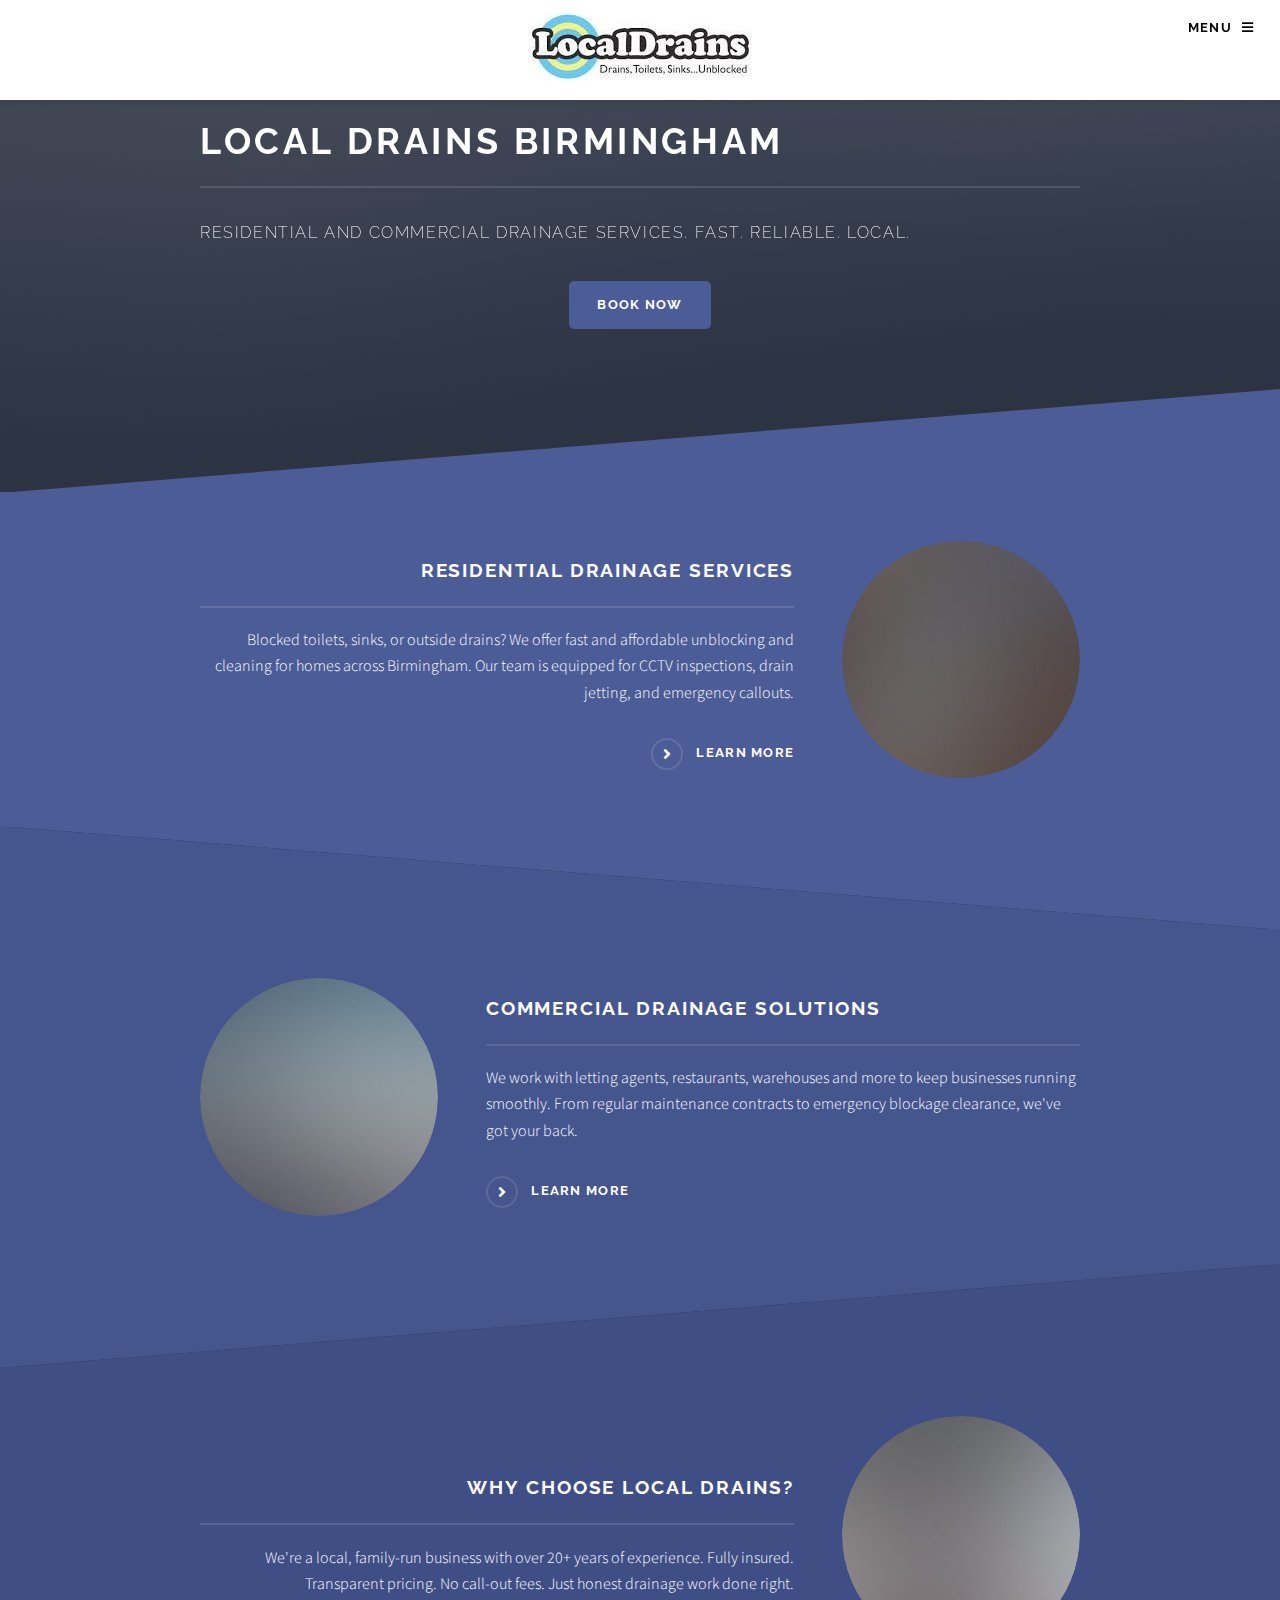
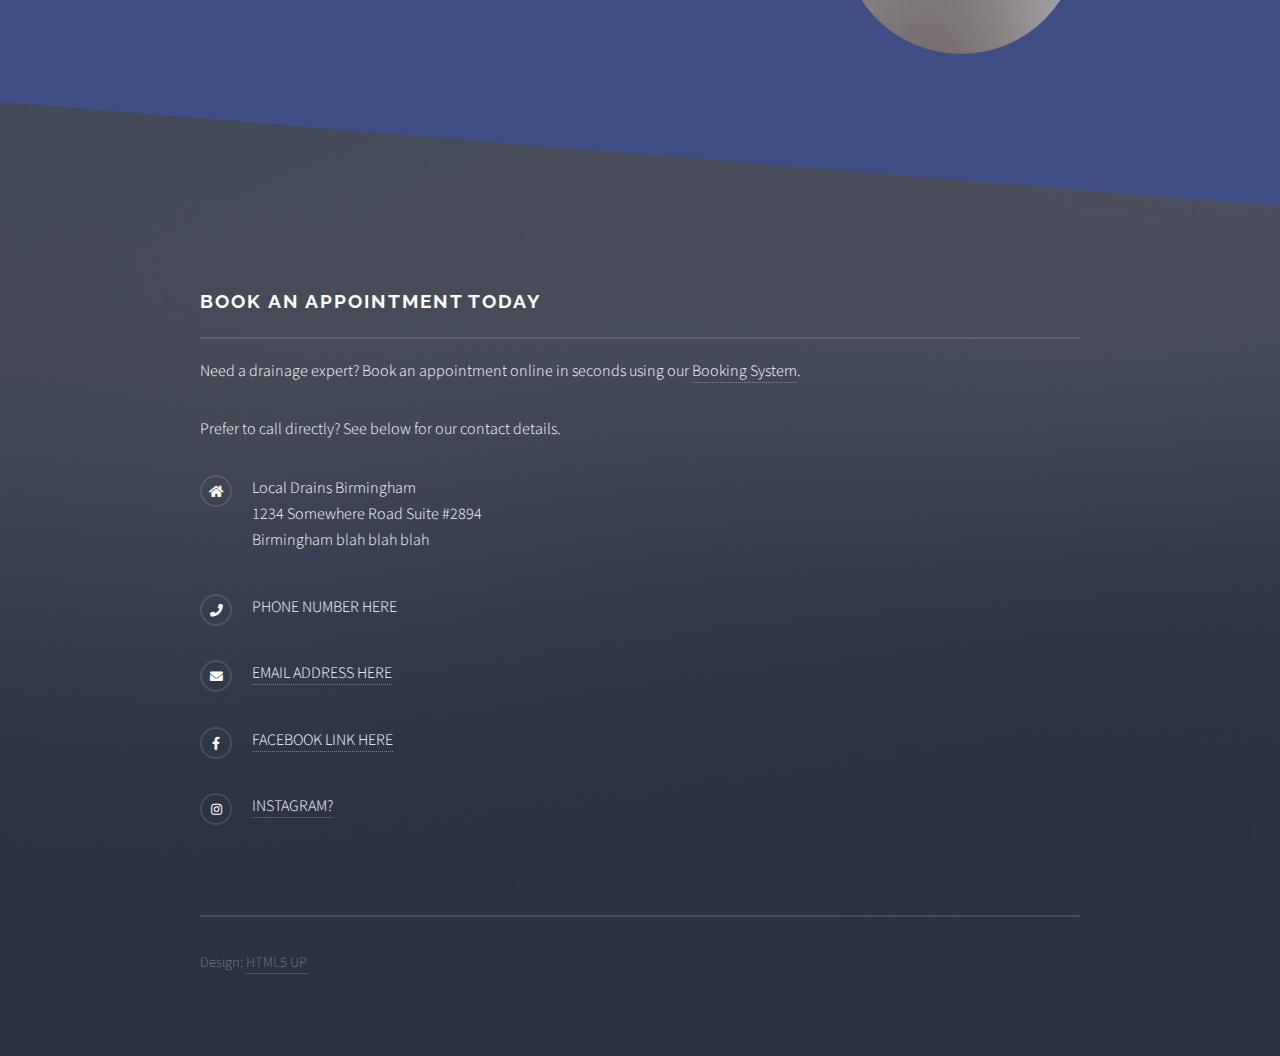
<file: index.html>
<!DOCTYPE HTML>
<!--
	Solid State by HTML5 UP
	html5up.net | @ajlkn
	Free for personal and commercial use under the CCA 3.0 license (html5up.net/license)
-->
<html>
	<head>
		<title>Local Drains Birmingham</title>
		<meta charset="utf-8" />
		<meta name="viewport" content="width=device-width, initial-scale=1, user-scalable=no" />
		<link rel="stylesheet" href="assets/css/main.css" />
		<noscript><link rel="stylesheet" href="assets/css/noscript.css" /></noscript>
	</head>
	<body class="is-preload">

		<!-- Page Wrapper -->
		<div id="page-wrapper">

			<!-- Logo Banner -->
        	<section id="logo-banner">
				<a href="index.html">
            		<img src="images/logo.jpg" alt="Local Drains Birmingham Logo" />
				</a>
        	</section>
				<!-- Header -->
					<header id="header" class="alt">
						<!-- <h1><a href="index.html">Local Drains Birmingham</a></h1> -->
						<nav>
							<a href="#menu">Menu</a>
						</nav>
					</header>

				<!-- Menu -->
					<nav id="menu">
						<div class="inner">
							<h2>Menu</h2>
							<ul class="links">
  							    <li><a href="index.html">Home</a></li>
    							<li><a href="residential-services.html">Residential Services</a></li>
  								<li><a href="commercial-services.html">Commercial Services</a></li>
  								<li><a href="booking.html">Booking</a></li>
  								<li><a href="gallery.html">Gallery</a></li>
  								<li><a href="reviews.html">Reviews</a></li>
  								<li><a href="contact.html">Contact</a></li>
							</ul>
							<a href="#" class="close">Close</a>
						</div>
					</nav>

				<!-- Banner -->
				<section id="banner">
  						<div class="inner">
    						<h2>Local Drains Birmingham</h2>
   							<p>Residential and commercial drainage services. Fast. Reliable. Local.</p>
							<ul class="actions special">
      							<li><a href="booking.html" class="button primary">Book Now</a></li>
    						</ul>
						</div>
					</section>

				<!-- Wrapper -->
					<section id="wrapper">

						<!-- One -->
							<section id="one" class="wrapper spotlight style1">
								<div class="inner">
									<a href="residential-services.html" class="image"><img src="images/pic01.jpg" alt="" /></a>
									<div class="content">
										<h2 class="major">Residential Drainage Services</h2>
										<p>Blocked toilets, sinks, or outside drains? We offer fast and affordable unblocking and cleaning for homes across Birmingham. Our team is equipped for CCTV inspections, drain jetting, and emergency callouts.</p>
										<a href="residential-services.html" class="special">Learn more</a>
									</div>
								</div>
							</section>

						<!-- Two -->
							<section id="two" class="wrapper alt spotlight style2">
								<div class="inner">
									<a href="commercial-services.html" class="image"><img src="images/pic02.jpg" alt="" /></a>
									<div class="content">
										<h2 class="major">Commercial Drainage Solutions</h2>
										<p>We work with letting agents, restaurants, warehouses and more to keep businesses running smoothly. From regular maintenance contracts to emergency blockage clearance, we've got your back.</p>
										<a href="commercial-services.html" class="special">Learn more</a>
									</div>
								</div>
							</section>

						<!-- Three -->
							<section id="three" class="wrapper spotlight style3">
								<div class="inner">
									<a class="image"><img src="images/pic03.jpg" alt="" /></a>
									<div class="content">
										<h2 class="major">Why choose Local Drains?</h2>
										<p>We're a local, family-run business with over 20+ years of experience. Fully insured. Transparent pricing. No call-out fees. Just honest drainage work done right.</p>
									</div>
								</div>
							</section>

					</section>

				<!-- Footer -->
					<section id="footer">
						<div class="inner">
							<h2 class="major">Book an appointment today</h2>
							<p>Need a drainage expert? Book an appointment online in seconds using our <a href="booking.html"> Booking System</a>.</p>
							<p>Prefer to call directly? See below for our contact details.</p>
							<ul class="contact">
								<li class="icon solid fa-home">
									Local Drains Birmingham<br />
									1234 Somewhere Road Suite #2894<br />
									Birmingham blah blah blah
								</li>
								<li class="icon solid fa-phone">PHONE NUMBER HERE </li>
								<li class="icon solid fa-envelope"><a href="#">EMAIL ADDRESS HERE</a></li>
								<li class="icon brands fa-facebook-f"><a href="#">FACEBOOK LINK HERE</a></li>
								<li class="icon brands fa-instagram"><a href="#">INSTAGRAM?</a></li>
							</ul>
							<ul class="copyright">
								</li><li>Design: <a href="http://html5up.net">HTML5 UP</a></li>
							</ul>
						</div>
					</section>

			</div>

		<!-- Scripts -->
			<script src="assets/js/jquery.min.js"></script>
			<script src="assets/js/jquery.scrollex.min.js"></script>
			<script src="assets/js/browser.min.js"></script>
			<script src="assets/js/breakpoints.min.js"></script>
			<script src="assets/js/util.js"></script>
			<script src="assets/js/main.js"></script>

	</body>
</html>
</file>
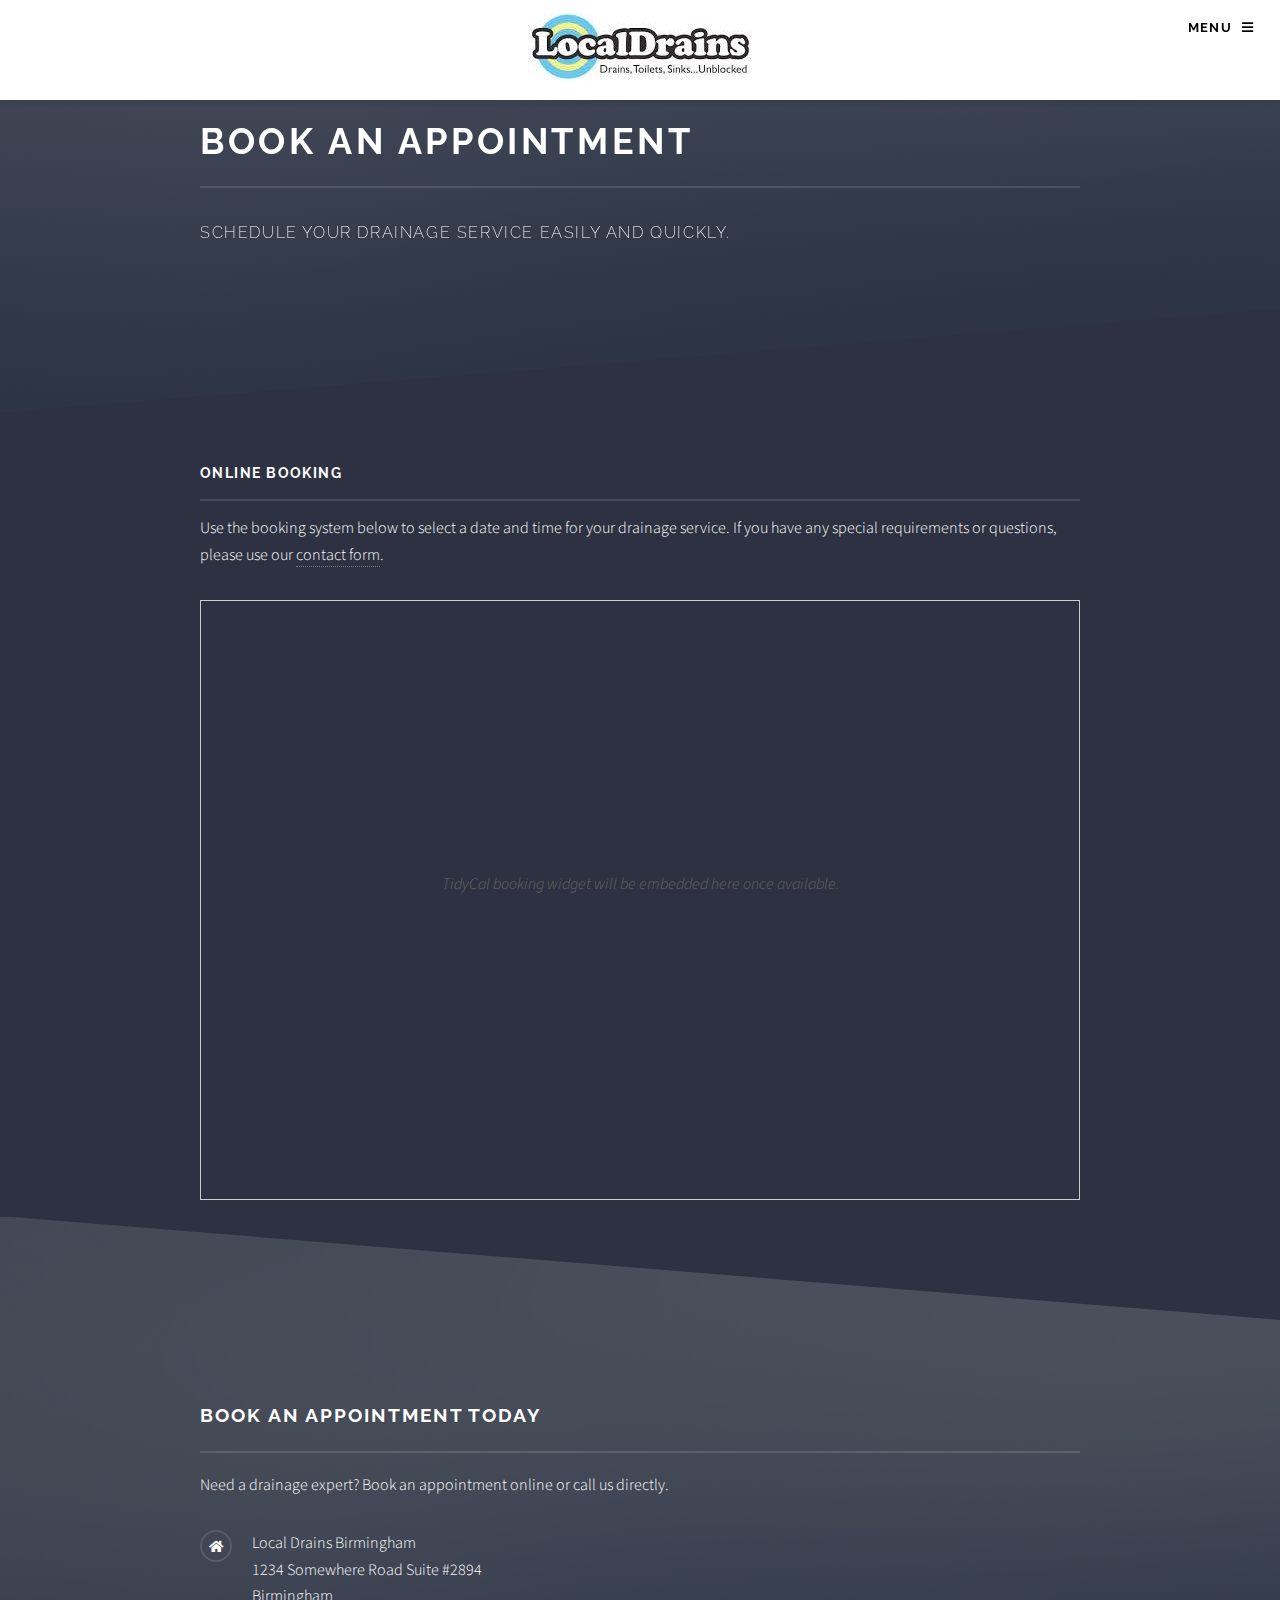
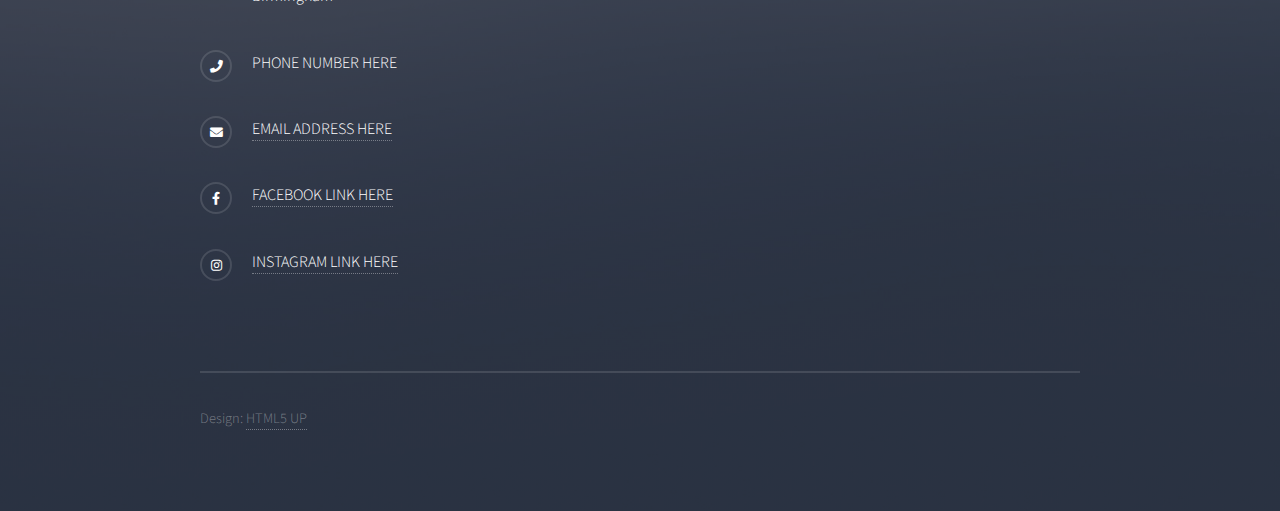
<file: booking.html>
<!DOCTYPE HTML>
<!--
	Solid State by HTML5 UP
	html5up.net | @ajlkn
	Free for personal and commercial use under the CCA 3.0 license (html5up.net/license)
-->
<html>
	<head>
		<title>Booking - Local Drains Birmingham</title>
		<meta charset="utf-8" />
		<meta name="viewport" content="width=device-width, initial-scale=1, user-scalable=no" />
		<link rel="stylesheet" href="assets/css/main.css" />
		<noscript><link rel="stylesheet" href="assets/css/noscript.css" /></noscript>
	</head>
	<body class="is-preload">

		<!-- Page Wrapper -->
		<div id="page-wrapper">

			<!-- Logo Banner -->
        	<section id="logo-banner">
                <a href="index.html">
            	    <img src="images/logo.jpg" alt="Local Drains Birmingham Logo" />
                </a>
        	</section>
				<!-- Header -->
					<header id="header" class="alt">
						<!-- <h1><a href="index.html">Local Drains Birmingham</a></h1> -->
						<nav>
							<a href="#menu">Menu</a>
						</nav>
					</header>

			<!-- Menu -->
			<nav id="menu">
				<div class="inner">
					<h2>Menu</h2>
					<ul class="links">
						<li><a href="index.html">Home</a></li>
						<li><a href="residential-services.html">Residential Services</a></li>
						<li><a href="commercial-services.html">Commercial Services</a></li>
						<li><a href="booking.html">Booking</a></li>
						<li><a href="gallery.html">Gallery</a></li>
						<li><a href="reviews.html">Reviews</a></li>
						<li><a href="contact.html">Contact</a></li>
					</ul>
					<a href="#" class="close">Close</a>
				</div>
			</nav>

			<!-- Banner -->
			<section id="banner">
				<div class="inner">
					<h2>Book an Appointment</h2>
					<p>Schedule your drainage service easily and quickly.</p>
				</div>
			</section>

			<!-- Wrapper -->
			<section id="wrapper">
				<section class="wrapper">
					<div class="inner">

						<h3 class="major">Online Booking</h3>
						<p>Use the booking system below to select a date and time for your drainage service. If you have any special requirements or questions, please use our <a href="contact.html">contact form</a>.</p>

						<!-- TidyCal widget placeholder -->
						<div id="tidycal-widget-placeholder" style="min-height:600px; border:1px solid #ccc; display:flex; align-items:center; justify-content:center; color:#666;">
							<p><em>TidyCal booking widget will be embedded here once available.</em></p>
						</div>

					</div>
				</section>
			</section>

			<!-- Footer -->
			<section id="footer">
				<div class="inner">
					<h2 class="major">Book an appointment today</h2>
					<p>Need a drainage expert? Book an appointment online or call us directly.</p>
					<ul class="contact">
						<li class="icon solid fa-home">
							Local Drains Birmingham<br />
							1234 Somewhere Road Suite #2894<br />
							Birmingham
						</li>
						<li class="icon solid fa-phone">PHONE NUMBER HERE</li>
						<li class="icon solid fa-envelope"><a href="#">EMAIL ADDRESS HERE</a></li>
						<li class="icon brands fa-facebook-f"><a href="#">FACEBOOK LINK HERE</a></li>
						<li class="icon brands fa-instagram"><a href="#">INSTAGRAM LINK HERE</a></li>
					</ul>
					<ul class="copyright">
					    <li>Design: <a href="http://html5up.net">HTML5 UP</a></li>
					</ul>
				</div>
			</section>

		</div>

		<!-- Scripts -->
		<script src="assets/js/jquery.min.js"></script>
		<script src="assets/js/jquery.scrollex.min.js"></script>
		<script src="assets/js/browser.min.js"></script>
		<script src="assets/js/breakpoints.min.js"></script>
		<script src="assets/js/util.js"></script>
		<script src="assets/js/main.js"></script>

	</body>
</html>
</file>
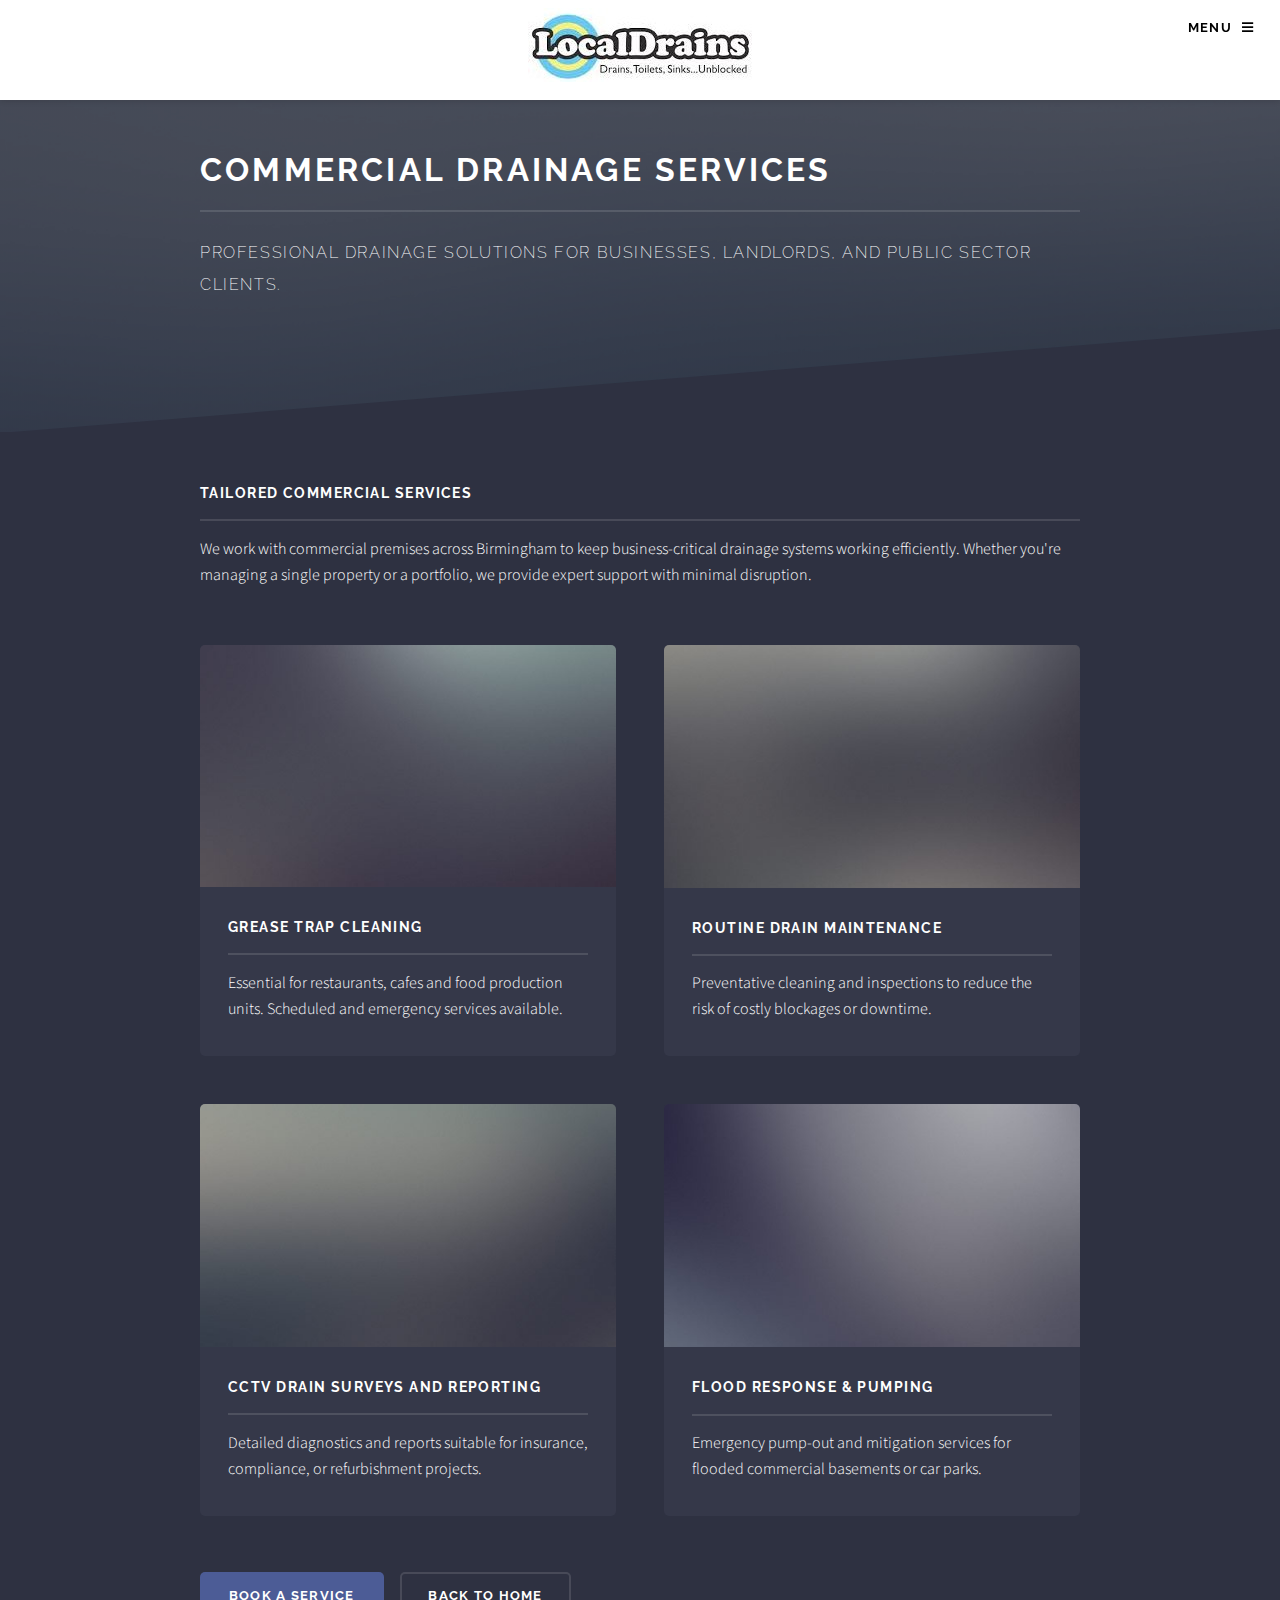
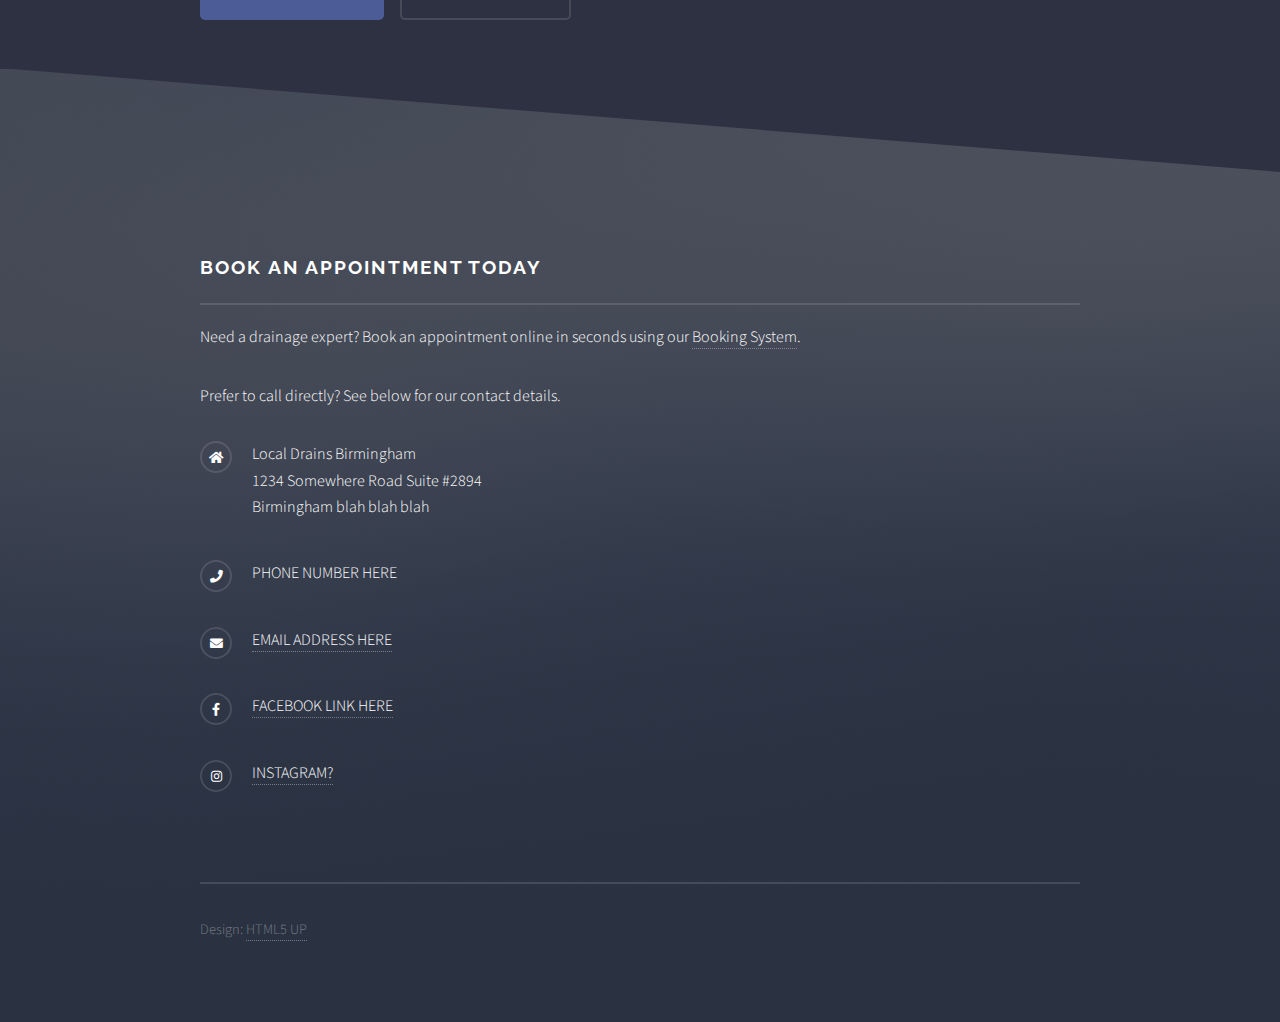
<file: commercial-services.html>
<!DOCTYPE HTML>
<!--
	Solid State by HTML5 UP
	html5up.net | @ajlkn
	Free for personal and commercial use under the CCA 3.0 license (html5up.net/license)
-->
<html>
	<head>
		<title>Commercial Drainage Services | Local Drains Birmingham</title>
		<meta charset="utf-8" />
		<meta name="viewport" content="width=device-width, initial-scale=1, user-scalable=no" />
		<link rel="stylesheet" href="assets/css/main.css" />
		<noscript><link rel="stylesheet" href="assets/css/noscript.css" /></noscript>
	</head>
	<body class="is-preload">

		<!-- Page Wrapper -->
		<div id="page-wrapper">

			<!-- Logo Banner -->
        	<section id="logo-banner">
				<a href="index.html">
            		<img src="images/logo.jpg" alt="Local Drains Birmingham Logo" />
				</a>
        	</section>
				<!-- Header -->
					<header id="header" class="alt">
						<!-- <h1><a href="index.html">Local Drains Birmingham</a></h1> -->
						<nav>
							<a href="#menu">Menu</a>
						</nav>
					</header>

				<!-- Menu -->
					<nav id="menu">
						<div class="inner">
							<h2>Menu</h2>
							<ul class="links">
								<li><a href="index.html">Home</a></li>
    							<li><a href="residential-services.html">Residential Services</a></li>
  								<li><a href="commercial-services.html">Commercial Services</a></li>
  								<li><a href="booking.html">Booking</a></li>
  								<li><a href="gallery.html">Gallery</a></li>
  								<li><a href="reviews.html">Reviews</a></li>
  								<li><a href="contact.html">Contact</a></li>
							</ul>
							<a href="#" class="close">Close</a>
						</div>
					</nav>

				<!-- Wrapper -->
					<section id="wrapper">
						<header>
							<div class="inner">
								<h2>Commercial Drainage Services</h2>
								<p>Professional drainage solutions for businesses, landlords, and public sector clients.</p>
							</div>
						</header>

						<!-- Content -->
							<div class="wrapper">
								<div class="inner">
									<h3 class="major">Tailored Commercial Services</h3>
									<p>We work with commercial premises across Birmingham to keep business-critical drainage systems working efficiently. Whether you're managing a single property or a portfolio, we provide expert support with minimal disruption.</p>
									<section class="features">
										<article>
											<a href="#" class="image"><img src="images/pic04.jpg" alt="" /></a>
											<h3 class="major">Grease Trap Cleaning</h3>
											<p>Essential for restaurants, cafes and food production units. Scheduled and emergency services available.</p>
										</article>
										<article>
											<a href="#" class="image"><img src="images/pic05.jpg" alt="" /></a>
											<h3 class="major">Routine Drain Maintenance</h3>
											<p>Preventative cleaning and inspections to reduce the risk of costly blockages or downtime.</p>
										</article>
										<article>
											<a href="#" class="image"><img src="images/pic06.jpg" alt="Drain camera" /></a>
                                            <h3 class="major">CCTV Drain Surveys and Reporting</h3>
                            				<p>Detailed diagnostics and reports suitable for insurance, compliance, or refurbishment projects.</p>
                        				</article>
                        				<article>
                            				<a href="#" class="image"><img src="images/pic07.jpg" alt="Emergency service van" /></a>
                            				<h3 class="major">Flood Response & Pumping</h3>
                            				<p>Emergency pump-out and mitigation services for flooded commercial basements or car parks.</p>
                        				</article>
									</section>

									<ul class="actions">
                        				<li><a href="booking.html" class="button primary">Book a Service</a></li>
                        				<li><a href="index.html" class="button">Back to Home</a></li>
                    				</ul>
								</div>
							</div>

					</section>

					<!-- Footer -->
					<section id="footer">
						<div class="inner">
							<h2 class="major">Book an appointment today</h2>
							<p>Need a drainage expert? Book an appointment online in seconds using our <a href="booking.html"> Booking System</a>.</p>
							<p>Prefer to call directly? See below for our contact details.</p>
							<ul class="contact">
								<li class="icon solid fa-home">
									Local Drains Birmingham<br />
									1234 Somewhere Road Suite #2894<br />
									Birmingham blah blah blah
								</li>
								<li class="icon solid fa-phone">PHONE NUMBER HERE </li>
								<li class="icon solid fa-envelope"><a href="#">EMAIL ADDRESS HERE</a></li>
								<li class="icon brands fa-facebook-f"><a href="#">FACEBOOK LINK HERE</a></li>
								<li class="icon brands fa-instagram"><a href="#">INSTAGRAM?</a></li>
							</ul>
							<ul class="copyright">
								</li><li>Design: <a href="http://html5up.net">HTML5 UP</a></li>
							</ul>
						</div>
					</section>

				</div>

				<!-- Scripts -->
				<script src="assets/js/jquery.min.js"></script>
				<script src="assets/js/jquery.scrollex.min.js"></script>
				<script src="assets/js/browser.min.js"></script>
				<script src="assets/js/breakpoints.min.js"></script>
				<script src="assets/js/util.js"></script>
				<script src="assets/js/main.js"></script>

			</body>
			</html>
</file>
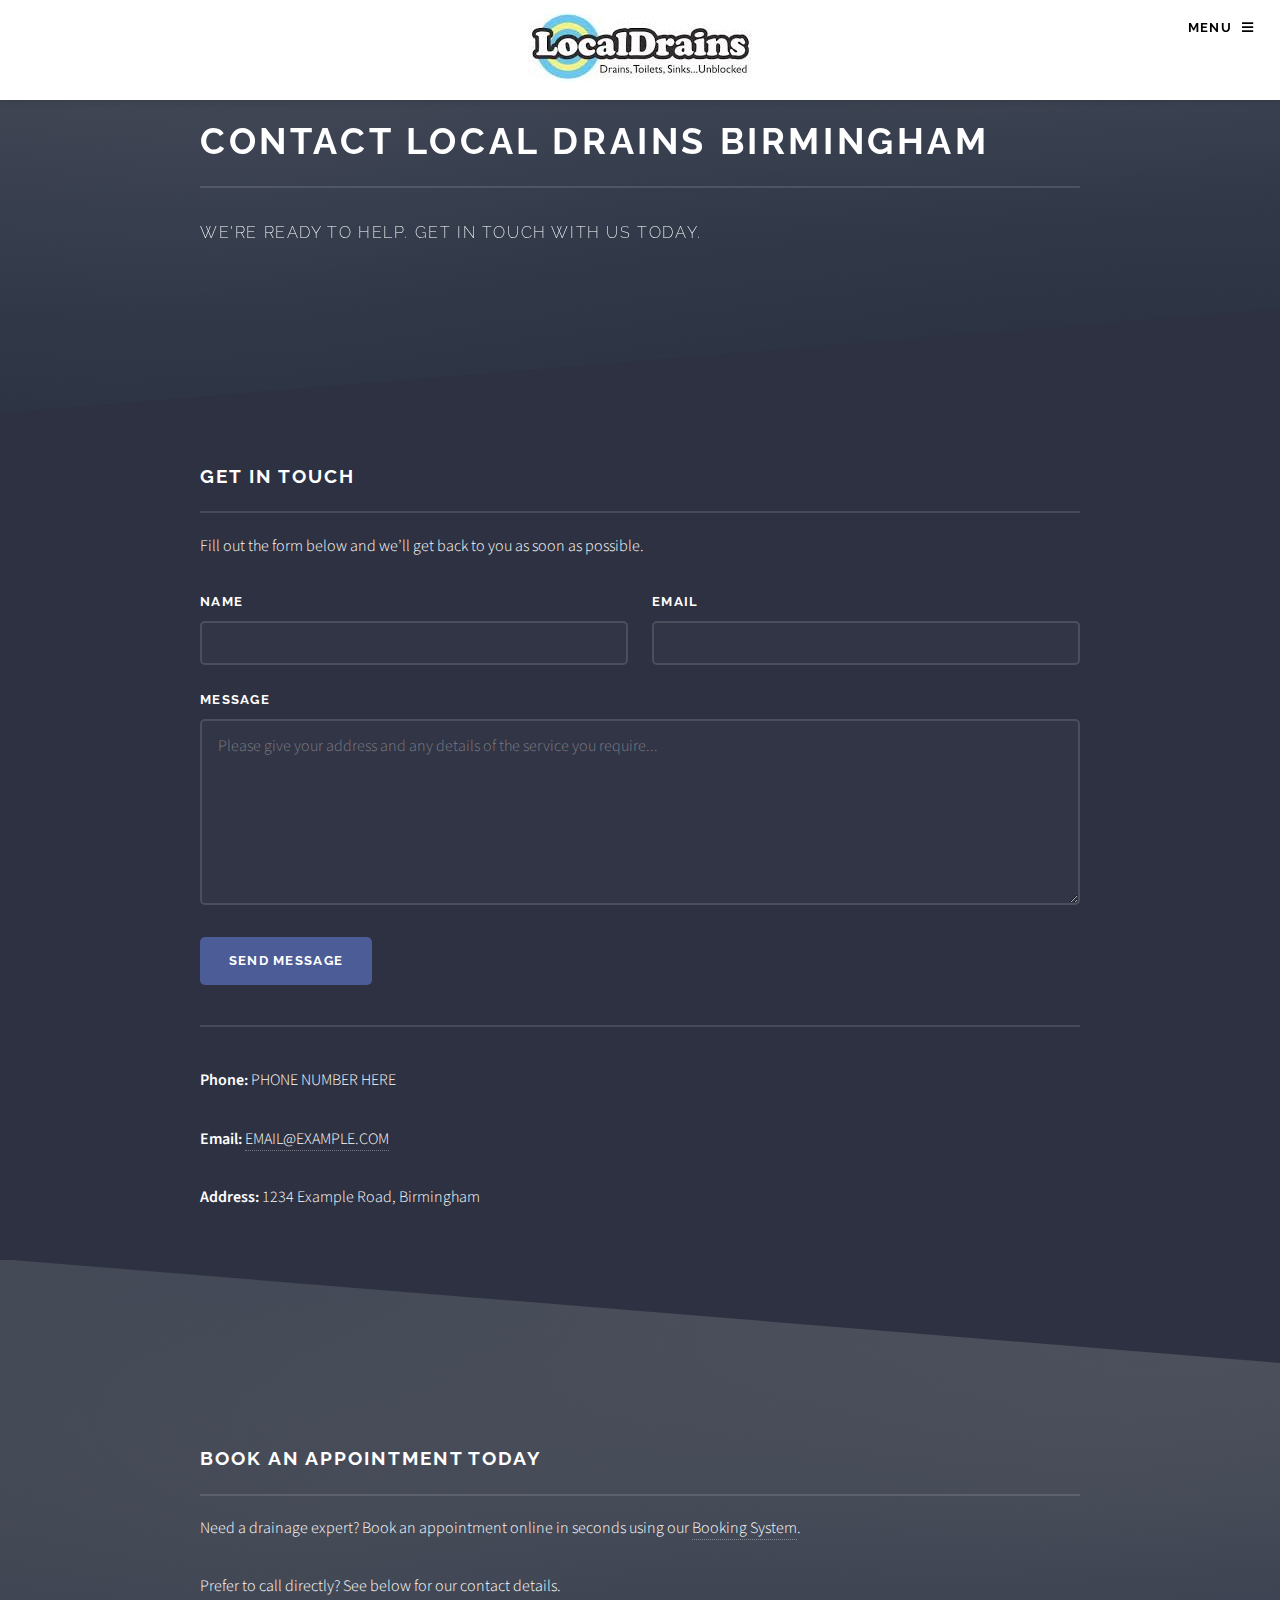
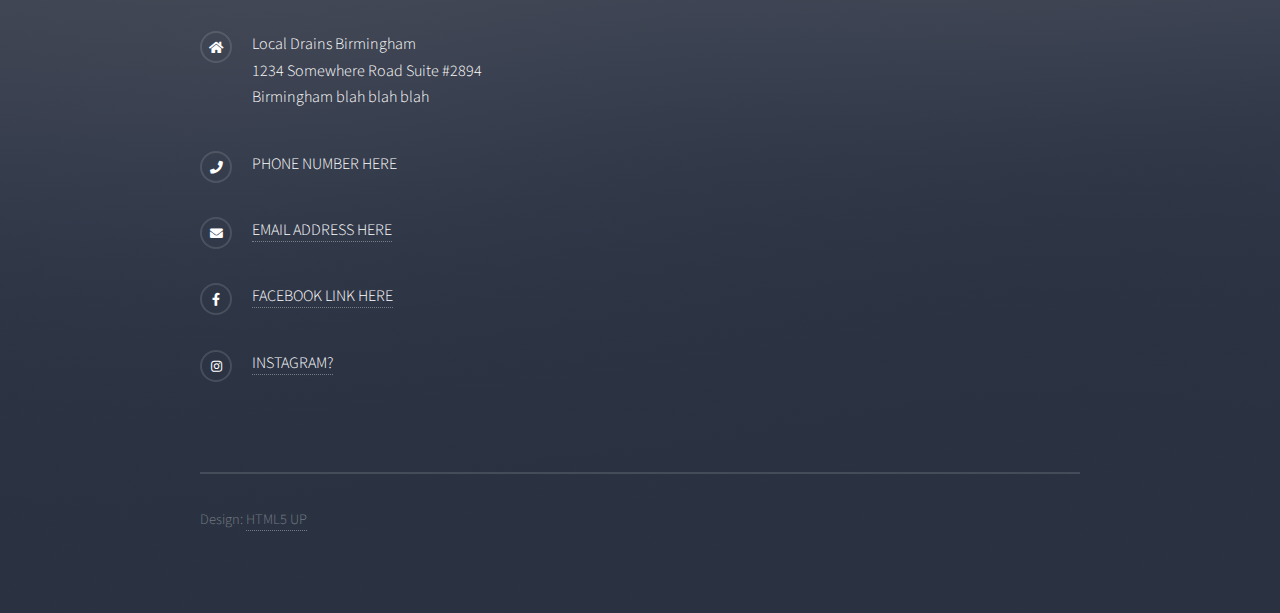
<file: contact.html>
<!DOCTYPE HTML>
<html>
  <head>
    <title>Contact - Local Drains Birmingham</title>
    <meta charset="utf-8" />
    <meta name="viewport" content="width=device-width, initial-scale=1, user-scalable=no" />
    <link rel="stylesheet" href="assets/css/main.css" />
    <noscript><link rel="stylesheet" href="assets/css/noscript.css" /></noscript>
  </head>
  <body class="is-preload">

    <!-- Page Wrapper -->
    <div id="page-wrapper">

        <!-- Logo Banner -->
        <section id="logo-banner">
            <a href="index.html">
            <img src="images/logo.jpg" alt="Local Drains Birmingham Logo" />
            </a>
        </section>
			<!-- Header -->
				<header id="header" class="alt">
					<!-- <h1><a href="index.html">Local Drains Birmingham</a></h1> -->
					<nav>
						<a href="#menu">Menu</a>
					</nav>
				</header>

      <!-- Menu -->
      <nav id="menu">
        <div class="inner">
          <h2>Menu</h2>
          <ul class="links">
            <li><a href="index.html">Home</a></li>
            <li><a href="residential-services.html">Residential Services</a></li>
            <li><a href="commercial-services.html">Commercial Services</a></li>
            <li><a href="booking.html">Booking</a></li>
            <li><a href="gallery.html">Gallery</a></li>
            <li><a href="reviews.html">Reviews</a></li>
            <li><a href="contact.html">Contact</a></li>
          </ul>
          <a href="#" class="close">Close</a>
        </div>
      </nav>

      <!-- Banner -->
      <section id="banner">
        <div class="inner">
          <h2>Contact Local Drains Birmingham</h2>
          <p>We're ready to help. Get in touch with us today.</p>
        </div>
      </section>

      <!-- Main -->
      <section id="wrapper">
        <section class="wrapper">
          <div class="inner">
            <h2 class="major">Get in Touch</h2>
            <p>Fill out the form below and we’ll get back to you as soon as possible.</p>

            <form method="POST" data-netlify="true" name="contact">
              <div class="fields">
                <div class="field half">
                  <label for="name">Name</label>
                  <input type="text" name="name" id="name" required />
                </div>
                <div class="field half">
                  <label for="email">Email</label>
                  <input type="email" name="email" id="email" required />
                </div>
                <div class="field">
                  <label for="message">Message</label>
                  <textarea name="message" id="message" rows="6" placeholder= "Please give your address and any details of the service you require..." required></textarea>
                </div>
              </div>
              <ul class="actions">
                <li><input type="submit" value="Send Message" class="primary" /></li>
              </ul>
            </form>

            <hr />

            <div class="contact-details">
              <p><strong>Phone:</strong> PHONE NUMBER HERE</p>
              <p><strong>Email:</strong> <a href="mailto:EMAIL@EXAMPLE.COM">EMAIL@EXAMPLE.COM</a></p>
              <p><strong>Address:</strong> 1234 Example Road, Birmingham</p>
              <!-- Optional Google Maps Embed -->
              <!--
              <iframe
                src="https://www.google.com/maps/embed?pb=YOUR_GOOGLE_MAPS_EMBED_URL"
                width="100%" height="300" style="border:0;" allowfullscreen="" loading="lazy">
              </iframe>
              -->
            </div>
          </div>
        </section>
      </section>

      <!-- Footer -->
      <section id="footer">
        <div class="inner">
          <h2 class="major">Book an appointment today</h2>
          <p>Need a drainage expert? Book an appointment online in seconds using our <a href="booking.html"> Booking System</a>.</p>
          <p>Prefer to call directly? See below for our contact details.</p>
          <ul class="contact">
            <li class="icon solid fa-home">
              Local Drains Birmingham<br />
              1234 Somewhere Road Suite #2894<br />
              Birmingham blah blah blah
            </li>
            <li class="icon solid fa-phone">PHONE NUMBER HERE</li>
            <li class="icon solid fa-envelope"><a href="#">EMAIL ADDRESS HERE</a></li>
            <li class="icon brands fa-facebook-f"><a href="#">FACEBOOK LINK HERE</a></li>
            <li class="icon brands fa-instagram"><a href="#">INSTAGRAM?</a></li>
          </ul>
          <ul class="copyright">
            <li>Design: <a href="http://html5up.net">HTML5 UP</a></li>
          </ul>
        </div>
      </section>

    </div>

    <!-- Scripts -->
    <script src="assets/js/jquery.min.js"></script>
    <script src="assets/js/jquery.scrollex.min.js"></script>
    <script src="assets/js/browser.min.js"></script>
    <script src="assets/js/breakpoints.min.js"></script>
    <script src="assets/js/util.js"></script>
    <script src="assets/js/main.js"></script>

  </body>
</html>
</file>
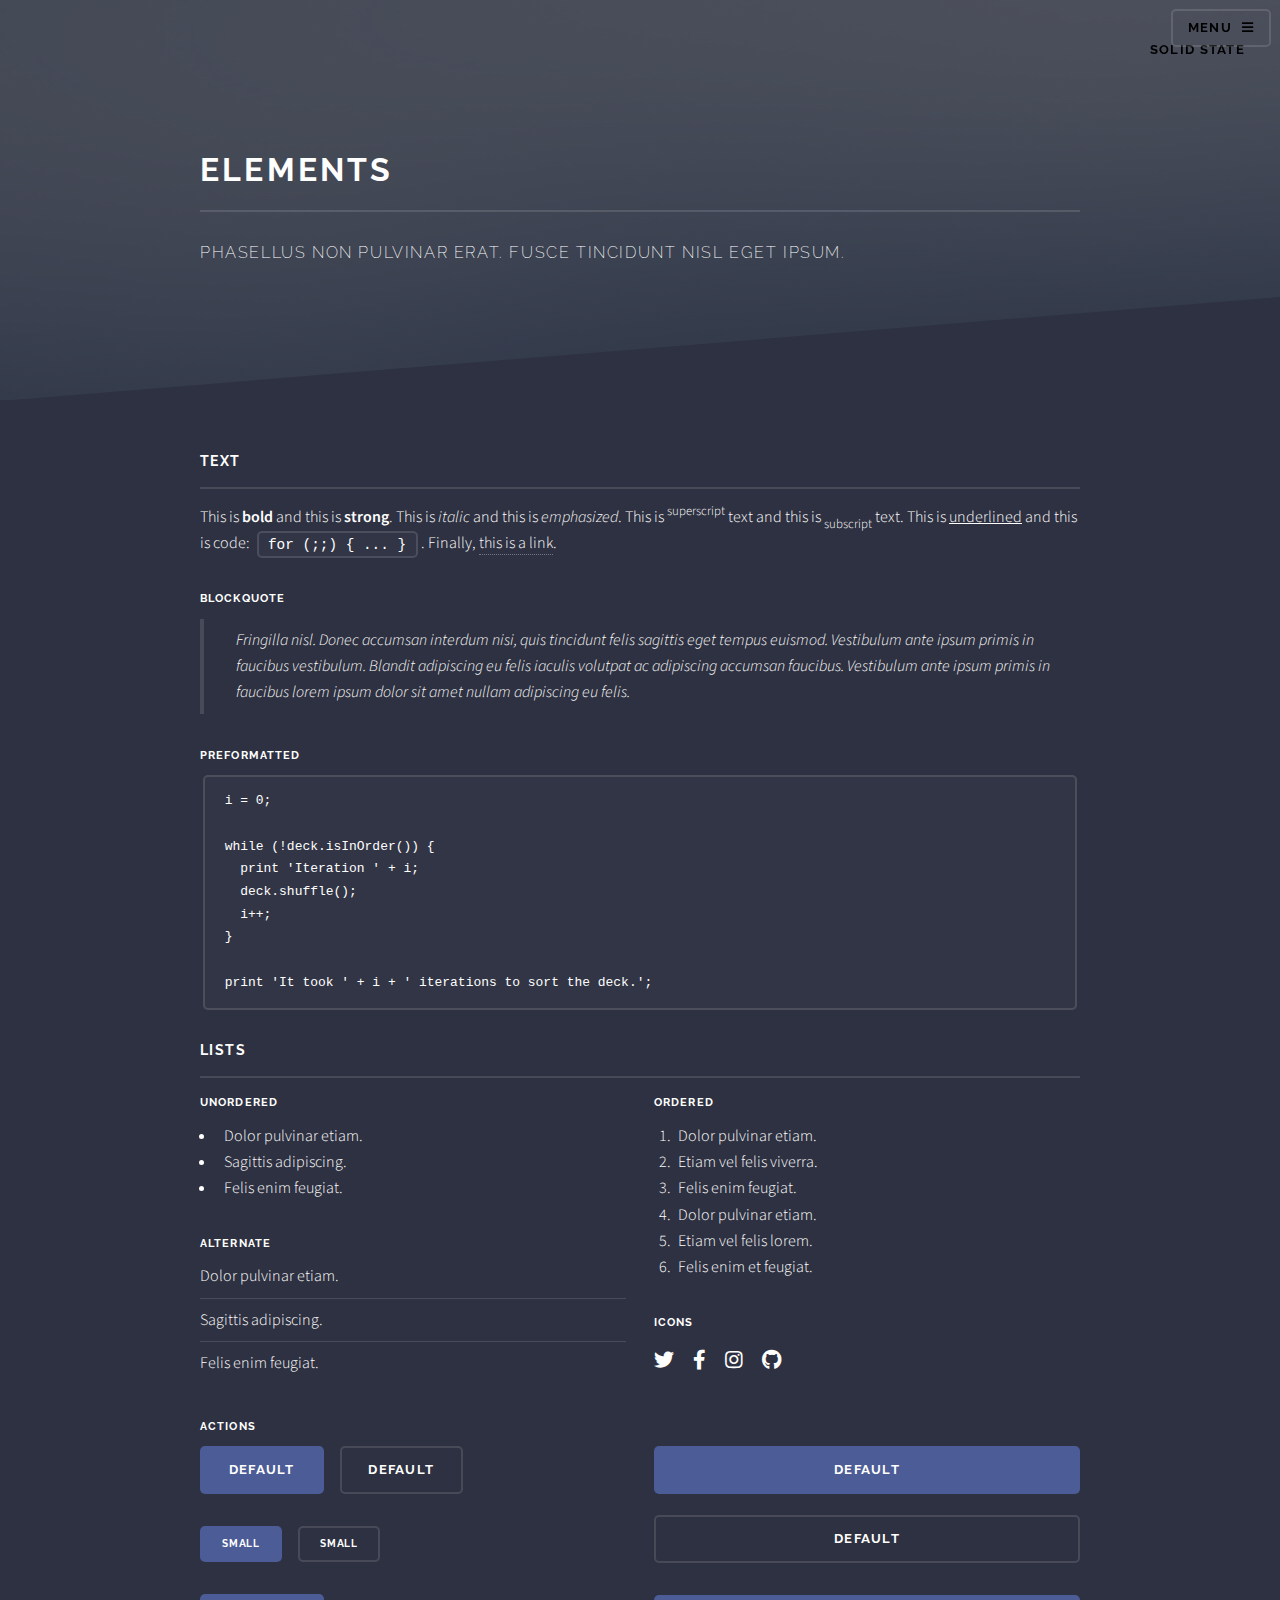
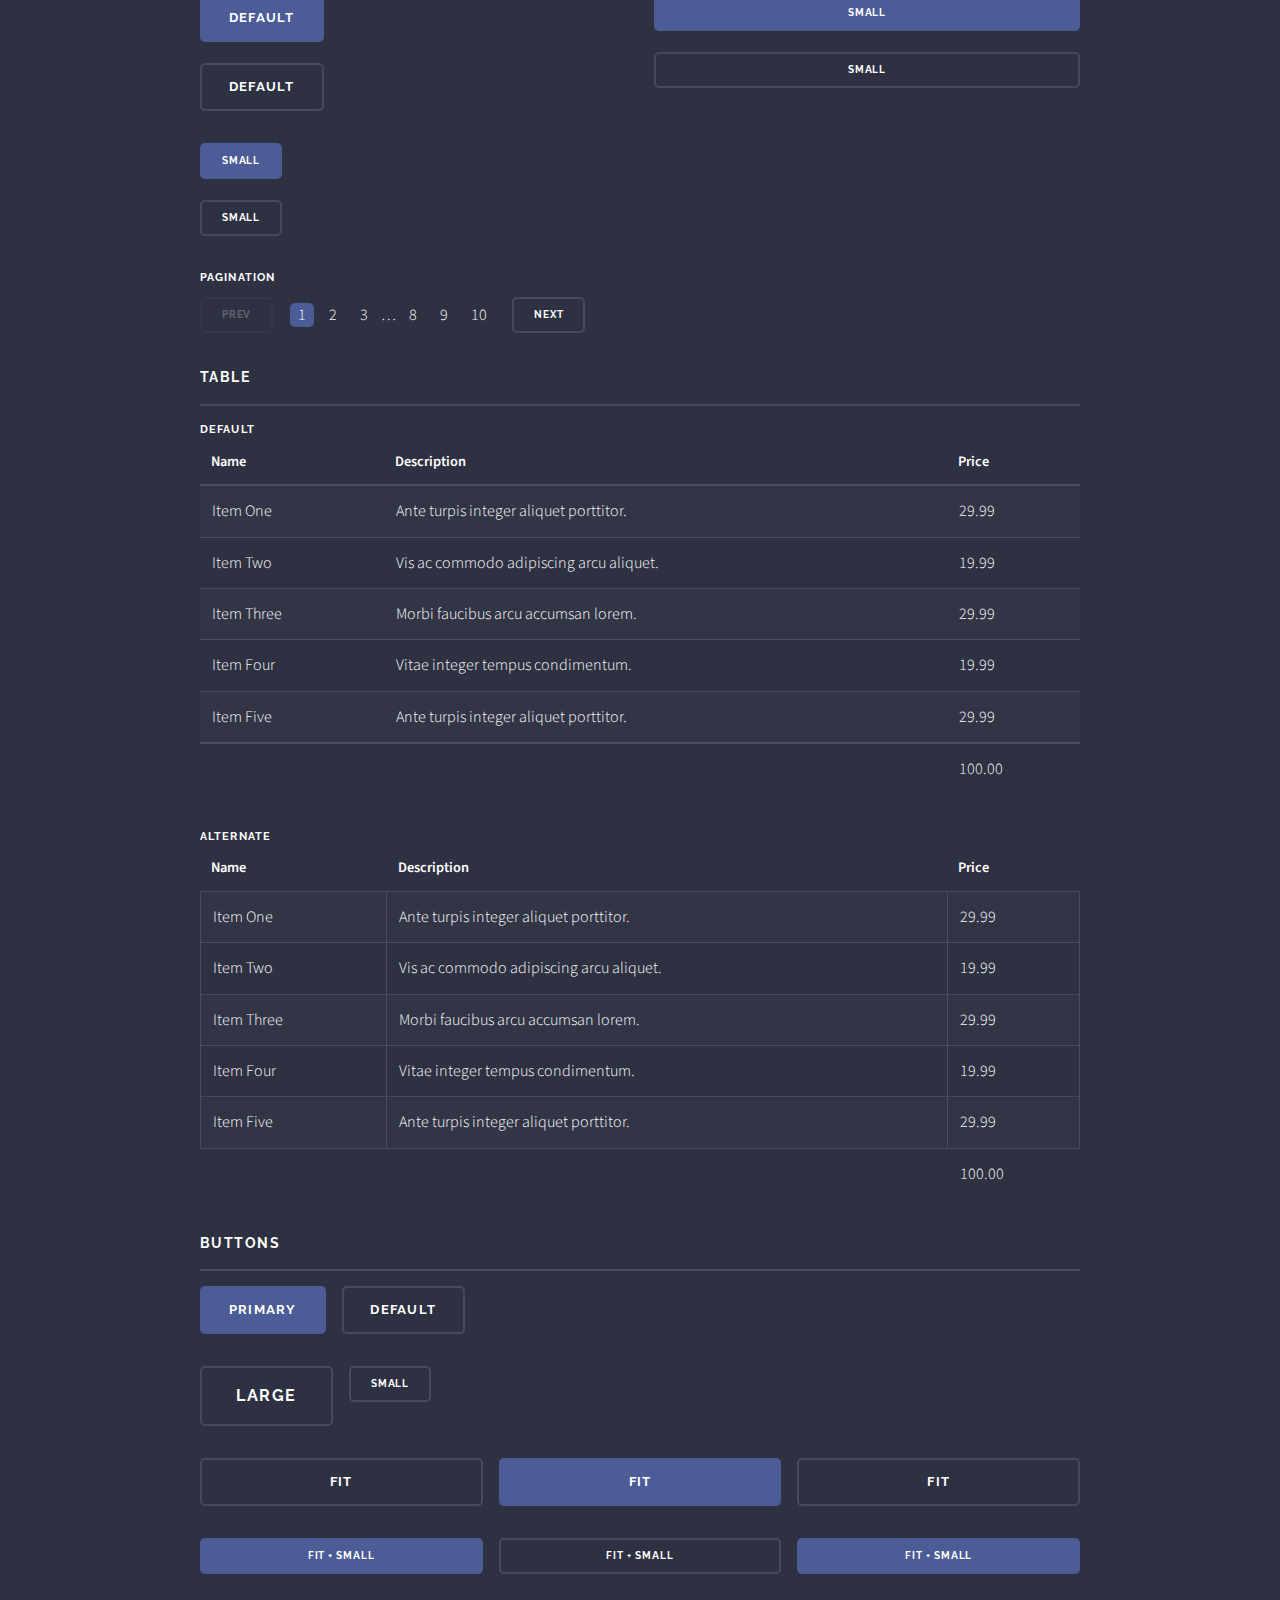
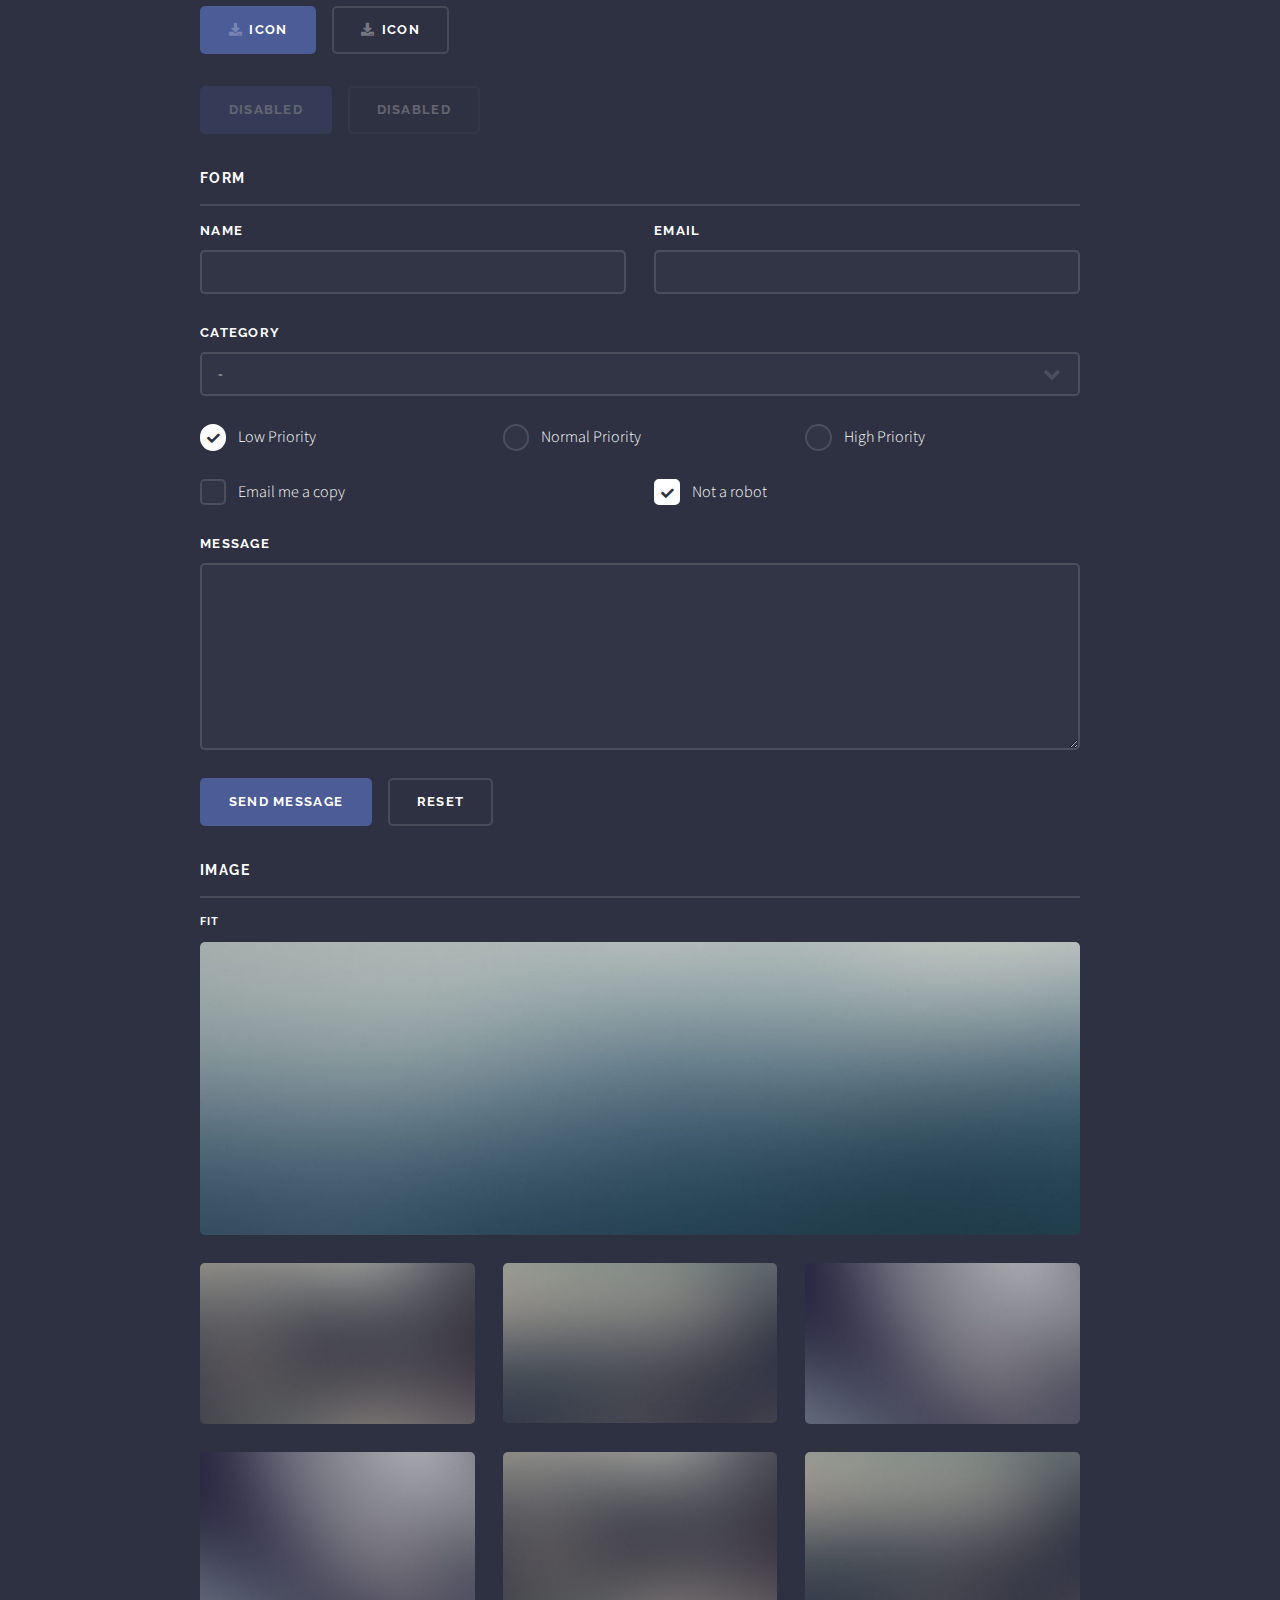
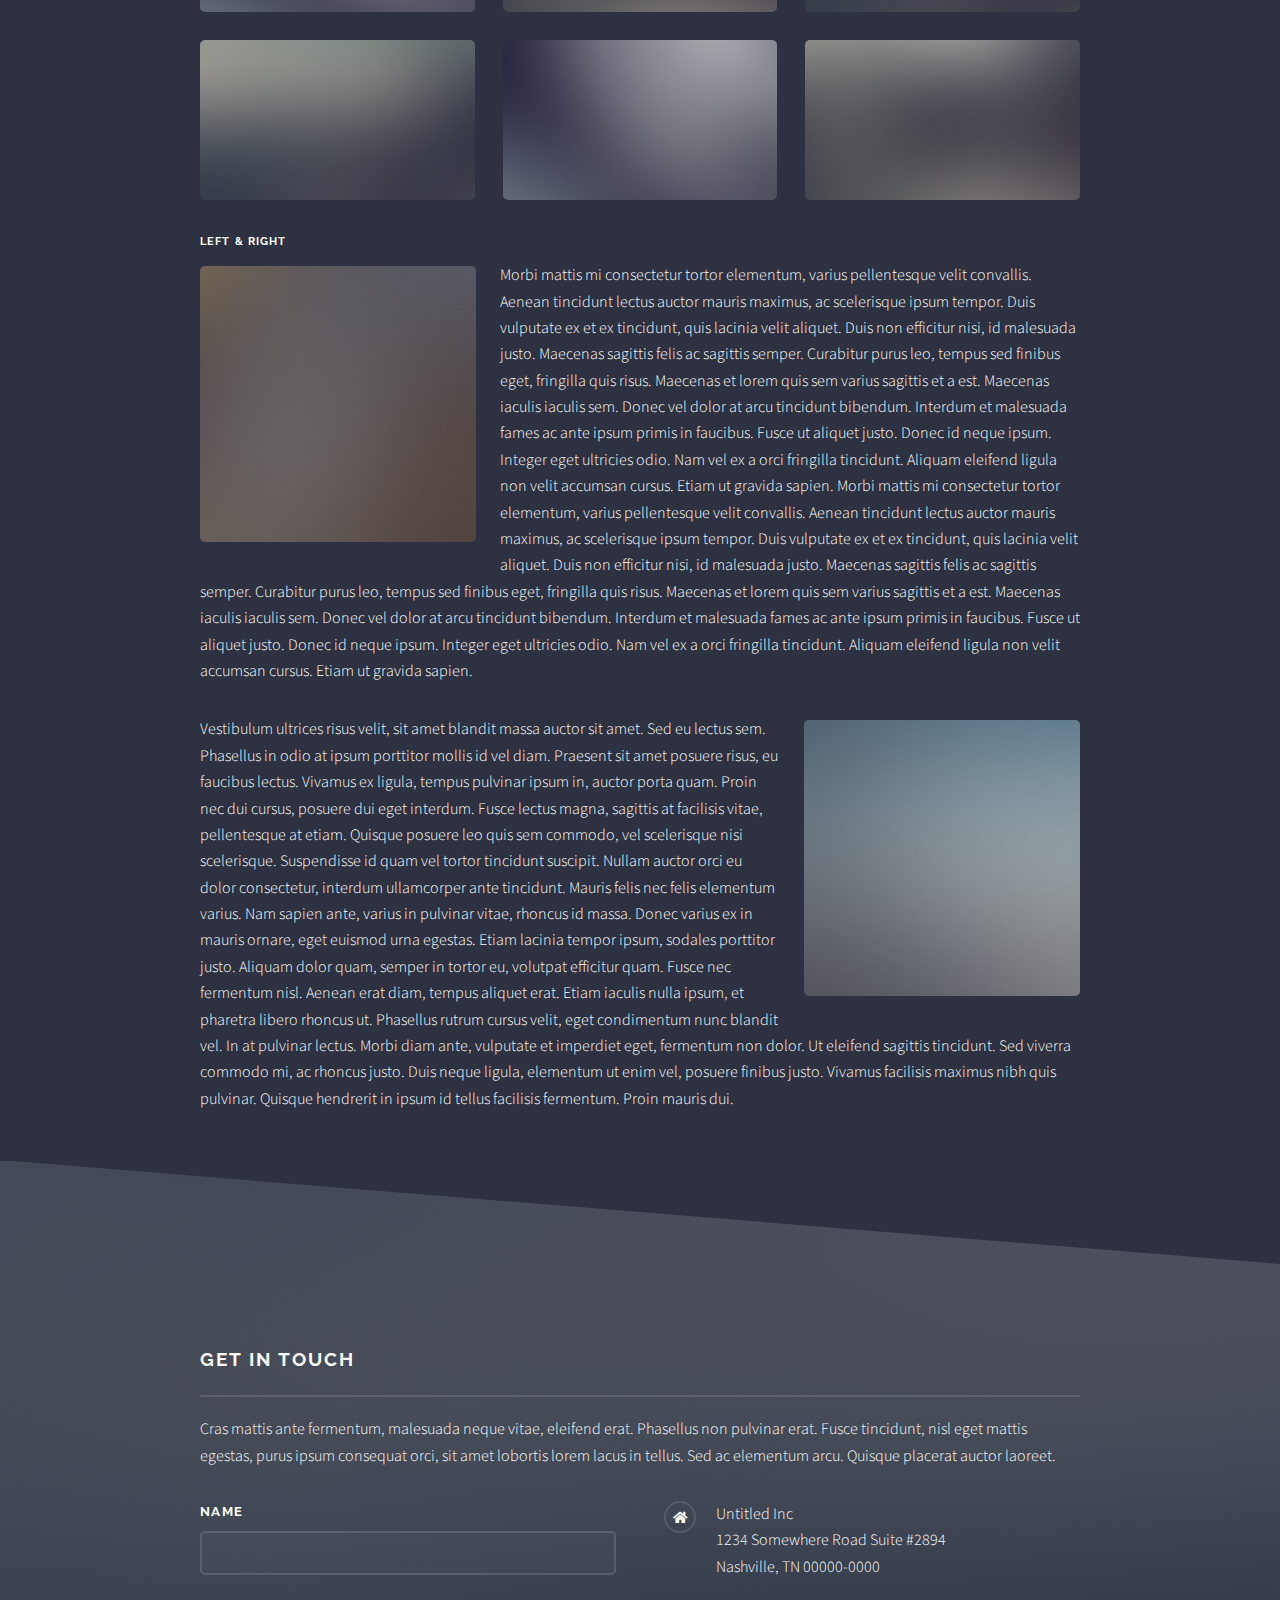
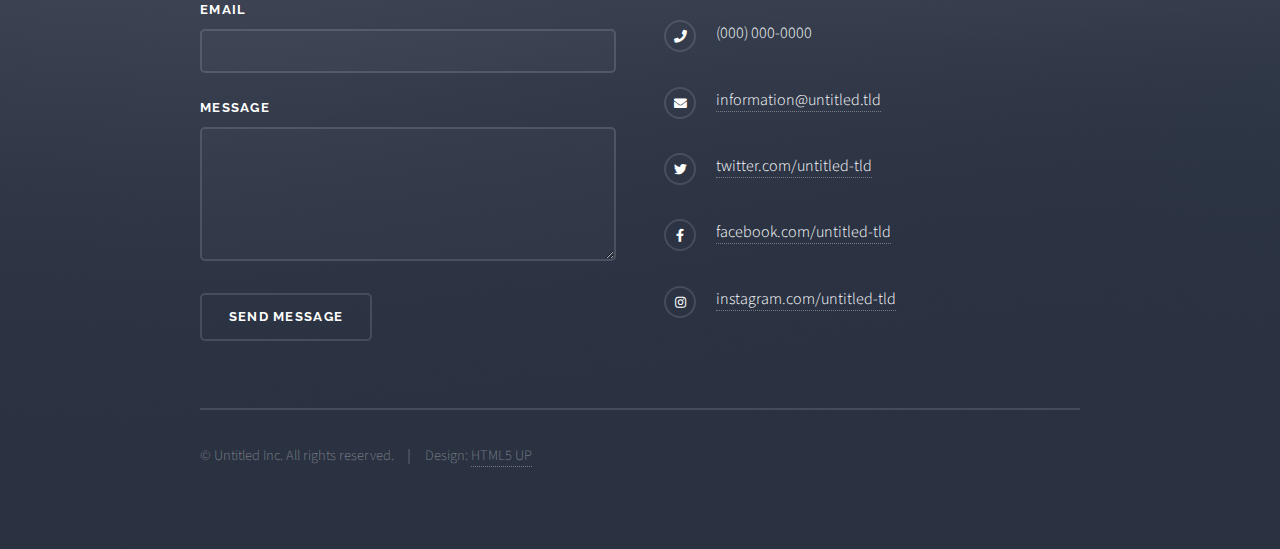
<file: elements.html>
<!DOCTYPE HTML>
<!--
	Solid State by HTML5 UP
	html5up.net | @ajlkn
	Free for personal and commercial use under the CCA 3.0 license (html5up.net/license)
-->
<html>
	<head>
		<title>Elements - Solid State by HTML5 UP</title>
		<meta charset="utf-8" />
		<meta name="viewport" content="width=device-width, initial-scale=1, user-scalable=no" />
		<link rel="stylesheet" href="assets/css/main.css" />
		<noscript><link rel="stylesheet" href="assets/css/noscript.css" /></noscript>
	</head>
	<body class="is-preload">

		<!-- Page Wrapper -->
			<div id="page-wrapper">

				<!-- Header -->
					<header id="header">
						<h1><a href="index.html">Solid State</a></h1>
						<nav>
							<a href="#menu">Menu</a>
						</nav>
					</header>

				<!-- Menu -->
					<nav id="menu">
						<div class="inner">
							<h2>Menu</h2>
							<ul class="links">
								<li><a href="index.html">Home</a></li>
								<li><a href="generic.html">Generic</a></li>
								<li><a href="elements.html">Elements</a></li>
								<li><a href="#">Log In</a></li>
								<li><a href="#">Sign Up</a></li>
							</ul>
							<a href="#" class="close">Close</a>
						</div>
					</nav>

				<!-- Wrapper -->
					<section id="wrapper">
						<header>
							<div class="inner">
								<h2>Elements</h2>
								<p>Phasellus non pulvinar erat. Fusce tincidunt nisl eget ipsum.</p>
							</div>
						</header>

						<!-- Content -->
							<div class="wrapper">
								<div class="inner">

									<section>
										<h3 class="major">Text</h3>
										<p>This is <b>bold</b> and this is <strong>strong</strong>. This is <i>italic</i> and this is <em>emphasized</em>.
										This is <sup>superscript</sup> text and this is <sub>subscript</sub> text.
										This is <u>underlined</u> and this is code: <code>for (;;) { ... }</code>. Finally, <a href="#">this is a link</a>.</p>
										<h4>Blockquote</h4>
										<blockquote>Fringilla nisl. Donec accumsan interdum nisi, quis tincidunt felis sagittis eget tempus euismod. Vestibulum ante ipsum primis in faucibus vestibulum. Blandit adipiscing eu felis iaculis volutpat ac adipiscing accumsan faucibus. Vestibulum ante ipsum primis in faucibus lorem ipsum dolor sit amet nullam adipiscing eu felis.</blockquote>
										<h4>Preformatted</h4>
										<pre><code>i = 0;

while (!deck.isInOrder()) {
  print 'Iteration ' + i;
  deck.shuffle();
  i++;
}

print 'It took ' + i + ' iterations to sort the deck.';</code></pre>
									</section>

									<section>
										<h3 class="major">Lists</h3>
										<div class="row">
											<div class="col-6 col-12-medium">
												<h4>Unordered</h4>
												<ul>
													<li>Dolor pulvinar etiam.</li>
													<li>Sagittis adipiscing.</li>
													<li>Felis enim feugiat.</li>
												</ul>
												<h4>Alternate</h4>
												<ul class="alt">
													<li>Dolor pulvinar etiam.</li>
													<li>Sagittis adipiscing.</li>
													<li>Felis enim feugiat.</li>
												</ul>
											</div>
											<div class="col-6 col-12-medium">
												<h4>Ordered</h4>
												<ol>
													<li>Dolor pulvinar etiam.</li>
													<li>Etiam vel felis viverra.</li>
													<li>Felis enim feugiat.</li>
													<li>Dolor pulvinar etiam.</li>
													<li>Etiam vel felis lorem.</li>
													<li>Felis enim et feugiat.</li>
												</ol>
												<h4>Icons</h4>
												<ul class="icons">
													<li><a href="#" class="icon brands fa-twitter"><span class="label">Twitter</span></a></li>
													<li><a href="#" class="icon brands fa-facebook-f"><span class="label">Facebook</span></a></li>
													<li><a href="#" class="icon brands fa-instagram"><span class="label">Instagram</span></a></li>
													<li><a href="#" class="icon brands fa-github"><span class="label">Github</span></a></li>
												</ul>
											</div>
										</div>
										<h4>Actions</h4>
										<div class="row">
											<div class="col-6 col-12-medium">
												<ul class="actions">
													<li><a href="#" class="button primary">Default</a></li>
													<li><a href="#" class="button">Default</a></li>
												</ul>
												<ul class="actions small">
													<li><a href="#" class="button primary small">Small</a></li>
													<li><a href="#" class="button small">Small</a></li>
												</ul>
												<ul class="actions stacked">
													<li><a href="#" class="button primary">Default</a></li>
													<li><a href="#" class="button">Default</a></li>
												</ul>
												<ul class="actions stacked small">
													<li><a href="#" class="button primary small">Small</a></li>
													<li><a href="#" class="button small">Small</a></li>
												</ul>
											</div>
											<div class="col-6 col-12-medium">
												<ul class="actions stacked">
													<li><a href="#" class="button primary fit">Default</a></li>
													<li><a href="#" class="button fit">Default</a></li>
												</ul>
												<ul class="actions stacked small">
													<li><a href="#" class="button primary small fit">Small</a></li>
													<li><a href="#" class="button small fit">Small</a></li>
												</ul>
											</div>
										</div>
										<h4>Pagination</h4>
										<ul class="pagination">
											<li><span class="button small disabled">Prev</span></li>
											<li><a href="#" class="page active">1</a></li>
											<li><a href="#" class="page">2</a></li>
											<li><a href="#" class="page">3</a></li>
											<li><span>&hellip;</span></li>
											<li><a href="#" class="page">8</a></li>
											<li><a href="#" class="page">9</a></li>
											<li><a href="#" class="page">10</a></li>
											<li><a href="#" class="button small">Next</a></li>
										</ul>
									</section>

									<section>
										<h3 class="major">Table</h3>
										<h4>Default</h4>
										<div class="table-wrapper">
											<table>
												<thead>
													<tr>
														<th>Name</th>
														<th>Description</th>
														<th>Price</th>
													</tr>
												</thead>
												<tbody>
													<tr>
														<td>Item One</td>
														<td>Ante turpis integer aliquet porttitor.</td>
														<td>29.99</td>
													</tr>
													<tr>
														<td>Item Two</td>
														<td>Vis ac commodo adipiscing arcu aliquet.</td>
														<td>19.99</td>
													</tr>
													<tr>
														<td>Item Three</td>
														<td> Morbi faucibus arcu accumsan lorem.</td>
														<td>29.99</td>
													</tr>
													<tr>
														<td>Item Four</td>
														<td>Vitae integer tempus condimentum.</td>
														<td>19.99</td>
													</tr>
													<tr>
														<td>Item Five</td>
														<td>Ante turpis integer aliquet porttitor.</td>
														<td>29.99</td>
													</tr>
												</tbody>
												<tfoot>
													<tr>
														<td colspan="2"></td>
														<td>100.00</td>
													</tr>
												</tfoot>
											</table>
										</div>

										<h4>Alternate</h4>
										<div class="table-wrapper">
											<table class="alt">
												<thead>
													<tr>
														<th>Name</th>
														<th>Description</th>
														<th>Price</th>
													</tr>
												</thead>
												<tbody>
													<tr>
														<td>Item One</td>
														<td>Ante turpis integer aliquet porttitor.</td>
														<td>29.99</td>
													</tr>
													<tr>
														<td>Item Two</td>
														<td>Vis ac commodo adipiscing arcu aliquet.</td>
														<td>19.99</td>
													</tr>
													<tr>
														<td>Item Three</td>
														<td> Morbi faucibus arcu accumsan lorem.</td>
														<td>29.99</td>
													</tr>
													<tr>
														<td>Item Four</td>
														<td>Vitae integer tempus condimentum.</td>
														<td>19.99</td>
													</tr>
													<tr>
														<td>Item Five</td>
														<td>Ante turpis integer aliquet porttitor.</td>
														<td>29.99</td>
													</tr>
												</tbody>
												<tfoot>
													<tr>
														<td colspan="2"></td>
														<td>100.00</td>
													</tr>
												</tfoot>
											</table>
										</div>
									</section>

									<section>
										<h3 class="major">Buttons</h3>
										<ul class="actions">
											<li><a href="#" class="button primary">Primary</a></li>
											<li><a href="#" class="button">Default</a></li>
										</ul>
										<ul class="actions">
											<li><a href="#" class="button large">Large</a></li>
											<li><a href="#" class="button small">Small</a></li>
										</ul>
										<ul class="actions fit">
											<li><a href="#" class="button fit">Fit</a></li>
											<li><a href="#" class="button primary fit">Fit</a></li>
											<li><a href="#" class="button fit">Fit</a></li>
										</ul>
										<ul class="actions fit small">
											<li><a href="#" class="button primary fit small">Fit + Small</a></li>
											<li><a href="#" class="button fit small">Fit + Small</a></li>
											<li><a href="#" class="button primary fit small">Fit + Small</a></li>
										</ul>
										<ul class="actions">
											<li><a href="#" class="button primary icon solid fa-download">Icon</a></li>
											<li><a href="#" class="button icon solid fa-download">Icon</a></li>
										</ul>
										<ul class="actions">
											<li><span class="button primary disabled">Disabled</span></li>
											<li><span class="button disabled">Disabled</span></li>
										</ul>
									</section>

									<section>
										<h3 class="major">Form</h3>
										<form method="post" action="#">
											<div class="row gtr-uniform">
												<div class="col-6 col-12-xsmall">
													<label for="demo-name">Name</label>
													<input type="text" name="demo-name" id="demo-name" value="" />
												</div>
												<div class="col-6 col-12-xsmall">
													<label for="demo-email">Email</label>
													<input type="email" name="demo-email" id="demo-email" value="" />
												</div>
												<div class="col-12">
													<label for="demo-category">Category</label>
													<select name="demo-category" id="demo-category">
														<option value="">-</option>
														<option value="1">Manufacturing</option>
														<option value="1">Shipping</option>
														<option value="1">Administration</option>
														<option value="1">Human Resources</option>
													</select>
												</div>
												<div class="col-4 col-12-small">
													<input type="radio" id="demo-priority-low" name="demo-priority" checked>
													<label for="demo-priority-low">Low Priority</label>
												</div>
												<div class="col-4 col-12-small">
													<input type="radio" id="demo-priority-normal" name="demo-priority">
													<label for="demo-priority-normal">Normal Priority</label>
												</div>
												<div class="col-4 col-12-small">
													<input type="radio" id="demo-priority-high" name="demo-priority">
													<label for="demo-priority-high">High Priority</label>
												</div>
												<div class="col-6 col-12-small">
													<input type="checkbox" id="demo-copy" name="demo-copy">
													<label for="demo-copy">Email me a copy</label>
												</div>
												<div class="col-6 col-12-small">
													<input type="checkbox" id="demo-human" name="demo-human" checked>
													<label for="demo-human">Not a robot</label>
												</div>
												<div class="col-12">
													<label for="demo-message">Message</label>
													<textarea name="demo-message" id="demo-message" rows="6"></textarea>
												</div>
												<div class="col-12">
													<ul class="actions">
														<li><input type="submit" value="Send Message" class="primary" /></li>
														<li><input type="reset" value="Reset" /></li>
													</ul>
												</div>
											</div>
										</form>
									</section>

									<section>
										<h3 class="major">Image</h3>
										<h4>Fit</h4>
										<div class="box alt">
											<div class="row gtr-uniform">
												<div class="col-12"><span class="image fit"><img src="images/pic08.jpg" alt="" /></span></div>
												<div class="col-4"><span class="image fit"><img src="images/pic05.jpg" alt="" /></span></div>
												<div class="col-4"><span class="image fit"><img src="images/pic06.jpg" alt="" /></span></div>
												<div class="col-4"><span class="image fit"><img src="images/pic07.jpg" alt="" /></span></div>
												<div class="col-4"><span class="image fit"><img src="images/pic07.jpg" alt="" /></span></div>
												<div class="col-4"><span class="image fit"><img src="images/pic05.jpg" alt="" /></span></div>
												<div class="col-4"><span class="image fit"><img src="images/pic06.jpg" alt="" /></span></div>
												<div class="col-4"><span class="image fit"><img src="images/pic06.jpg" alt="" /></span></div>
												<div class="col-4"><span class="image fit"><img src="images/pic07.jpg" alt="" /></span></div>
												<div class="col-4"><span class="image fit"><img src="images/pic05.jpg" alt="" /></span></div>
											</div>
										</div>
										<h4>Left &amp; Right</h4>
										<p><span class="image left"><img src="images/pic01.jpg" alt="" /></span>Morbi mattis mi consectetur tortor elementum, varius pellentesque velit convallis. Aenean tincidunt lectus auctor mauris maximus, ac scelerisque ipsum tempor. Duis vulputate ex et ex tincidunt, quis lacinia velit aliquet. Duis non efficitur nisi, id malesuada justo. Maecenas sagittis felis ac sagittis semper. Curabitur purus leo, tempus sed finibus eget, fringilla quis risus. Maecenas et lorem quis sem varius sagittis et a est. Maecenas iaculis iaculis sem. Donec vel dolor at arcu tincidunt bibendum. Interdum et malesuada fames ac ante ipsum primis in faucibus. Fusce ut aliquet justo. Donec id neque ipsum. Integer eget ultricies odio. Nam vel ex a orci fringilla tincidunt. Aliquam eleifend ligula non velit accumsan cursus. Etiam ut gravida sapien. Morbi mattis mi consectetur tortor elementum, varius pellentesque velit convallis. Aenean tincidunt lectus auctor mauris maximus, ac scelerisque ipsum tempor. Duis vulputate ex et ex tincidunt, quis lacinia velit aliquet. Duis non efficitur nisi, id malesuada justo. Maecenas sagittis felis ac sagittis semper. Curabitur purus leo, tempus sed finibus eget, fringilla quis risus. Maecenas et lorem quis sem varius sagittis et a est. Maecenas iaculis iaculis sem. Donec vel dolor at arcu tincidunt bibendum. Interdum et malesuada fames ac ante ipsum primis in faucibus. Fusce ut aliquet justo. Donec id neque ipsum. Integer eget ultricies odio. Nam vel ex a orci fringilla tincidunt. Aliquam eleifend ligula non velit accumsan cursus. Etiam ut gravida sapien.</p>
										<p><span class="image right"><img src="images/pic02.jpg" alt="" /></span>Vestibulum ultrices risus velit, sit amet blandit massa auctor sit amet. Sed eu lectus sem. Phasellus in odio at ipsum porttitor mollis id vel diam. Praesent sit amet posuere risus, eu faucibus lectus. Vivamus ex ligula, tempus pulvinar ipsum in, auctor porta quam. Proin nec dui cursus, posuere dui eget interdum. Fusce lectus magna, sagittis at facilisis vitae, pellentesque at etiam. Quisque posuere leo quis sem commodo, vel scelerisque nisi scelerisque. Suspendisse id quam vel tortor tincidunt suscipit. Nullam auctor orci eu dolor consectetur, interdum ullamcorper ante tincidunt. Mauris felis nec felis elementum varius. Nam sapien ante, varius in pulvinar vitae, rhoncus id massa. Donec varius ex in mauris ornare, eget euismod urna egestas. Etiam lacinia tempor ipsum, sodales porttitor justo. Aliquam dolor quam, semper in tortor eu, volutpat efficitur quam. Fusce nec fermentum nisl. Aenean erat diam, tempus aliquet erat. Etiam iaculis nulla ipsum, et pharetra libero rhoncus ut. Phasellus rutrum cursus velit, eget condimentum nunc blandit vel. In at pulvinar lectus. Morbi diam ante, vulputate et imperdiet eget, fermentum non dolor. Ut eleifend sagittis tincidunt. Sed viverra commodo mi, ac rhoncus justo. Duis neque ligula, elementum ut enim vel, posuere finibus justo. Vivamus facilisis maximus nibh quis pulvinar. Quisque hendrerit in ipsum id tellus facilisis fermentum. Proin mauris dui.</p>
									</section>

								</div>
							</div>

					</section>

				<!-- Footer -->
					<section id="footer">
						<div class="inner">
							<h2 class="major">Get in touch</h2>
							<p>Cras mattis ante fermentum, malesuada neque vitae, eleifend erat. Phasellus non pulvinar erat. Fusce tincidunt, nisl eget mattis egestas, purus ipsum consequat orci, sit amet lobortis lorem lacus in tellus. Sed ac elementum arcu. Quisque placerat auctor laoreet.</p>
							<form method="post" action="#">
								<div class="fields">
									<div class="field">
										<label for="name">Name</label>
										<input type="text" name="name" id="name" />
									</div>
									<div class="field">
										<label for="email">Email</label>
										<input type="email" name="email" id="email" />
									</div>
									<div class="field">
										<label for="message">Message</label>
										<textarea name="message" id="message" rows="4"></textarea>
									</div>
								</div>
								<ul class="actions">
									<li><input type="submit" value="Send Message" /></li>
								</ul>
							</form>
							<ul class="contact">
								<li class="icon solid fa-home">
									Untitled Inc<br />
									1234 Somewhere Road Suite #2894<br />
									Nashville, TN 00000-0000
								</li>
								<li class="icon solid fa-phone">(000) 000-0000</li>
								<li class="icon solid fa-envelope"><a href="#">information@untitled.tld</a></li>
								<li class="icon brands fa-twitter"><a href="#">twitter.com/untitled-tld</a></li>
								<li class="icon brands fa-facebook-f"><a href="#">facebook.com/untitled-tld</a></li>
								<li class="icon brands fa-instagram"><a href="#">instagram.com/untitled-tld</a></li>
							</ul>
							<ul class="copyright">
								<li>&copy; Untitled Inc. All rights reserved.</li><li>Design: <a href="http://html5up.net">HTML5 UP</a></li>
							</ul>
						</div>
					</section>

			</div>

		<!-- Scripts -->
			<script src="assets/js/jquery.min.js"></script>
			<script src="assets/js/jquery.scrollex.min.js"></script>
			<script src="assets/js/browser.min.js"></script>
			<script src="assets/js/breakpoints.min.js"></script>
			<script src="assets/js/util.js"></script>
			<script src="assets/js/main.js"></script>

	</body>
</html>
</file>
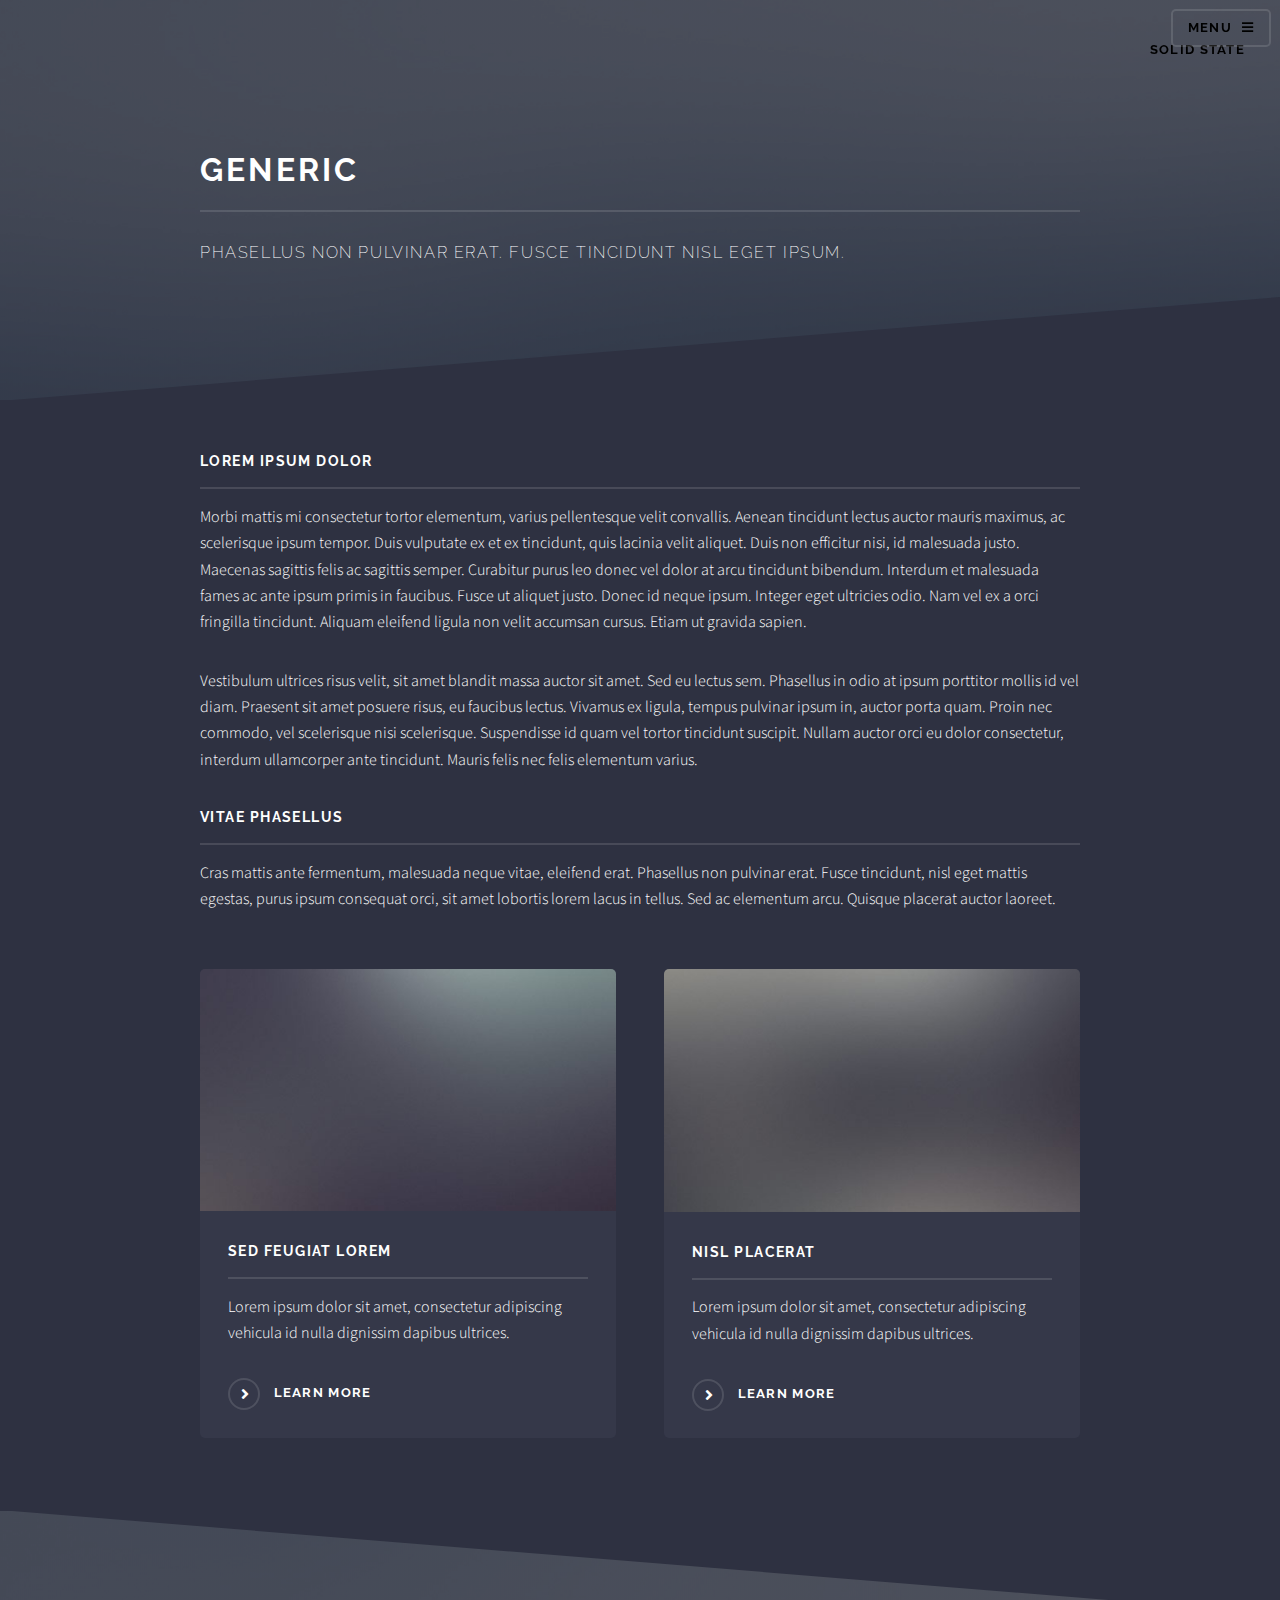
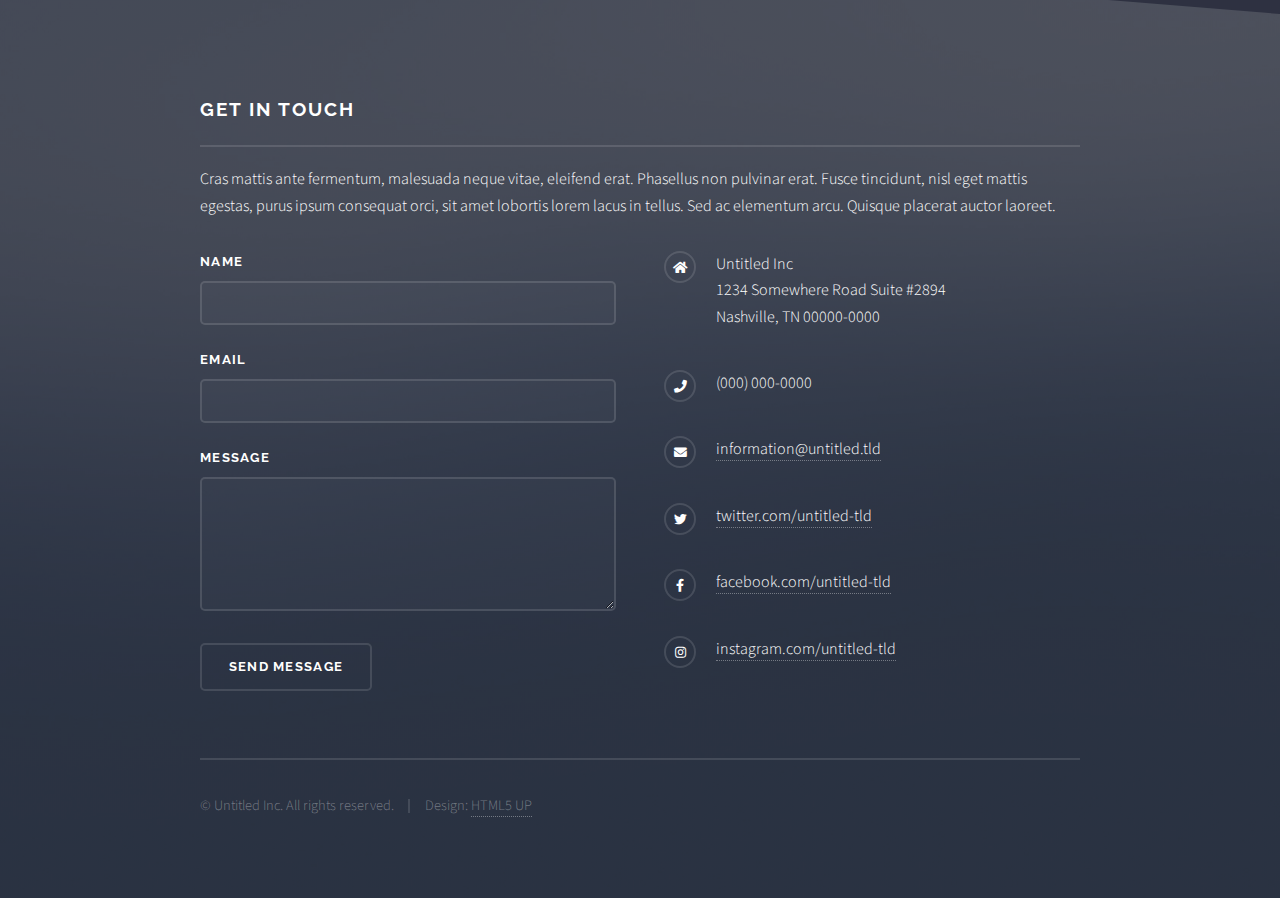
<file: generic.html>
<!DOCTYPE HTML>
<!--
	Solid State by HTML5 UP
	html5up.net | @ajlkn
	Free for personal and commercial use under the CCA 3.0 license (html5up.net/license)
-->
<html>
	<head>
		<title>Generic - Solid State by HTML5 UP</title>
		<meta charset="utf-8" />
		<meta name="viewport" content="width=device-width, initial-scale=1, user-scalable=no" />
		<link rel="stylesheet" href="assets/css/main.css" />
		<noscript><link rel="stylesheet" href="assets/css/noscript.css" /></noscript>
	</head>
	<body class="is-preload">

		<!-- Page Wrapper -->
			<div id="page-wrapper">

				<!-- Header -->
					<header id="header">
						<h1><a href="index.html">Solid State</a></h1>
						<nav>
							<a href="#menu">Menu</a>
						</nav>
					</header>

				<!-- Menu -->
					<nav id="menu">
						<div class="inner">
							<h2>Menu</h2>
							<ul class="links">
								<li><a href="index.html">Home</a></li>
								<li><a href="generic.html">Generic</a></li>
								<li><a href="elements.html">Elements</a></li>
								<li><a href="#">Log In</a></li>
								<li><a href="#">Sign Up</a></li>
							</ul>
							<a href="#" class="close">Close</a>
						</div>
					</nav>

				<!-- Wrapper -->
					<section id="wrapper">
						<header>
							<div class="inner">
								<h2>Generic</h2>
								<p>Phasellus non pulvinar erat. Fusce tincidunt nisl eget ipsum.</p>
							</div>
						</header>

						<!-- Content -->
							<div class="wrapper">
								<div class="inner">

									<h3 class="major">Lorem ipsum dolor</h3>
									<p>Morbi mattis mi consectetur tortor elementum, varius pellentesque velit convallis. Aenean tincidunt lectus auctor mauris maximus, ac scelerisque ipsum tempor. Duis vulputate ex et ex tincidunt, quis lacinia velit aliquet. Duis non efficitur nisi, id malesuada justo. Maecenas sagittis felis ac sagittis semper. Curabitur purus leo donec vel dolor at arcu tincidunt bibendum. Interdum et malesuada fames ac ante ipsum primis in faucibus. Fusce ut aliquet justo. Donec id neque ipsum. Integer eget ultricies odio. Nam vel ex a orci fringilla tincidunt. Aliquam eleifend ligula non velit accumsan cursus. Etiam ut gravida sapien.</p>

									<p>Vestibulum ultrices risus velit, sit amet blandit massa auctor sit amet. Sed eu lectus sem. Phasellus in odio at ipsum porttitor mollis id vel diam. Praesent sit amet posuere risus, eu faucibus lectus. Vivamus ex ligula, tempus pulvinar ipsum in, auctor porta quam. Proin nec commodo, vel scelerisque nisi scelerisque. Suspendisse id quam vel tortor tincidunt suscipit. Nullam auctor orci eu dolor consectetur, interdum ullamcorper ante tincidunt. Mauris felis nec felis elementum varius.</p>

									<h3 class="major">Vitae phasellus</h3>
									<p>Cras mattis ante fermentum, malesuada neque vitae, eleifend erat. Phasellus non pulvinar erat. Fusce tincidunt, nisl eget mattis egestas, purus ipsum consequat orci, sit amet lobortis lorem lacus in tellus. Sed ac elementum arcu. Quisque placerat auctor laoreet.</p>

									<section class="features">
										<article>
											<a href="#" class="image"><img src="images/pic04.jpg" alt="" /></a>
											<h3 class="major">Sed feugiat lorem</h3>
											<p>Lorem ipsum dolor sit amet, consectetur adipiscing vehicula id nulla dignissim dapibus ultrices.</p>
											<a href="#" class="special">Learn more</a>
										</article>
										<article>
											<a href="#" class="image"><img src="images/pic05.jpg" alt="" /></a>
											<h3 class="major">Nisl placerat</h3>
											<p>Lorem ipsum dolor sit amet, consectetur adipiscing vehicula id nulla dignissim dapibus ultrices.</p>
											<a href="#" class="special">Learn more</a>
										</article>
									</section>

								</div>
							</div>

					</section>

				<!-- Footer -->
					<section id="footer">
						<div class="inner">
							<h2 class="major">Get in touch</h2>
							<p>Cras mattis ante fermentum, malesuada neque vitae, eleifend erat. Phasellus non pulvinar erat. Fusce tincidunt, nisl eget mattis egestas, purus ipsum consequat orci, sit amet lobortis lorem lacus in tellus. Sed ac elementum arcu. Quisque placerat auctor laoreet.</p>
							<form method="post" action="#">
								<div class="fields">
									<div class="field">
										<label for="name">Name</label>
										<input type="text" name="name" id="name" />
									</div>
									<div class="field">
										<label for="email">Email</label>
										<input type="email" name="email" id="email" />
									</div>
									<div class="field">
										<label for="message">Message</label>
										<textarea name="message" id="message" rows="4"></textarea>
									</div>
								</div>
								<ul class="actions">
									<li><input type="submit" value="Send Message" /></li>
								</ul>
							</form>
							<ul class="contact">
								<li class="icon solid fa-home">
									Untitled Inc<br />
									1234 Somewhere Road Suite #2894<br />
									Nashville, TN 00000-0000
								</li>
								<li class="icon solid fa-phone">(000) 000-0000</li>
								<li class="icon solid fa-envelope"><a href="#">information@untitled.tld</a></li>
								<li class="icon brands fa-twitter"><a href="#">twitter.com/untitled-tld</a></li>
								<li class="icon brands fa-facebook-f"><a href="#">facebook.com/untitled-tld</a></li>
								<li class="icon brands fa-instagram"><a href="#">instagram.com/untitled-tld</a></li>
							</ul>
							<ul class="copyright">
								<li>&copy; Untitled Inc. All rights reserved.</li><li>Design: <a href="http://html5up.net">HTML5 UP</a></li>
							</ul>
						</div>
					</section>

			</div>

		<!-- Scripts -->
			<script src="assets/js/jquery.min.js"></script>
			<script src="assets/js/jquery.scrollex.min.js"></script>
			<script src="assets/js/browser.min.js"></script>
			<script src="assets/js/breakpoints.min.js"></script>
			<script src="assets/js/util.js"></script>
			<script src="assets/js/main.js"></script>

	</body>
</html>
</file>
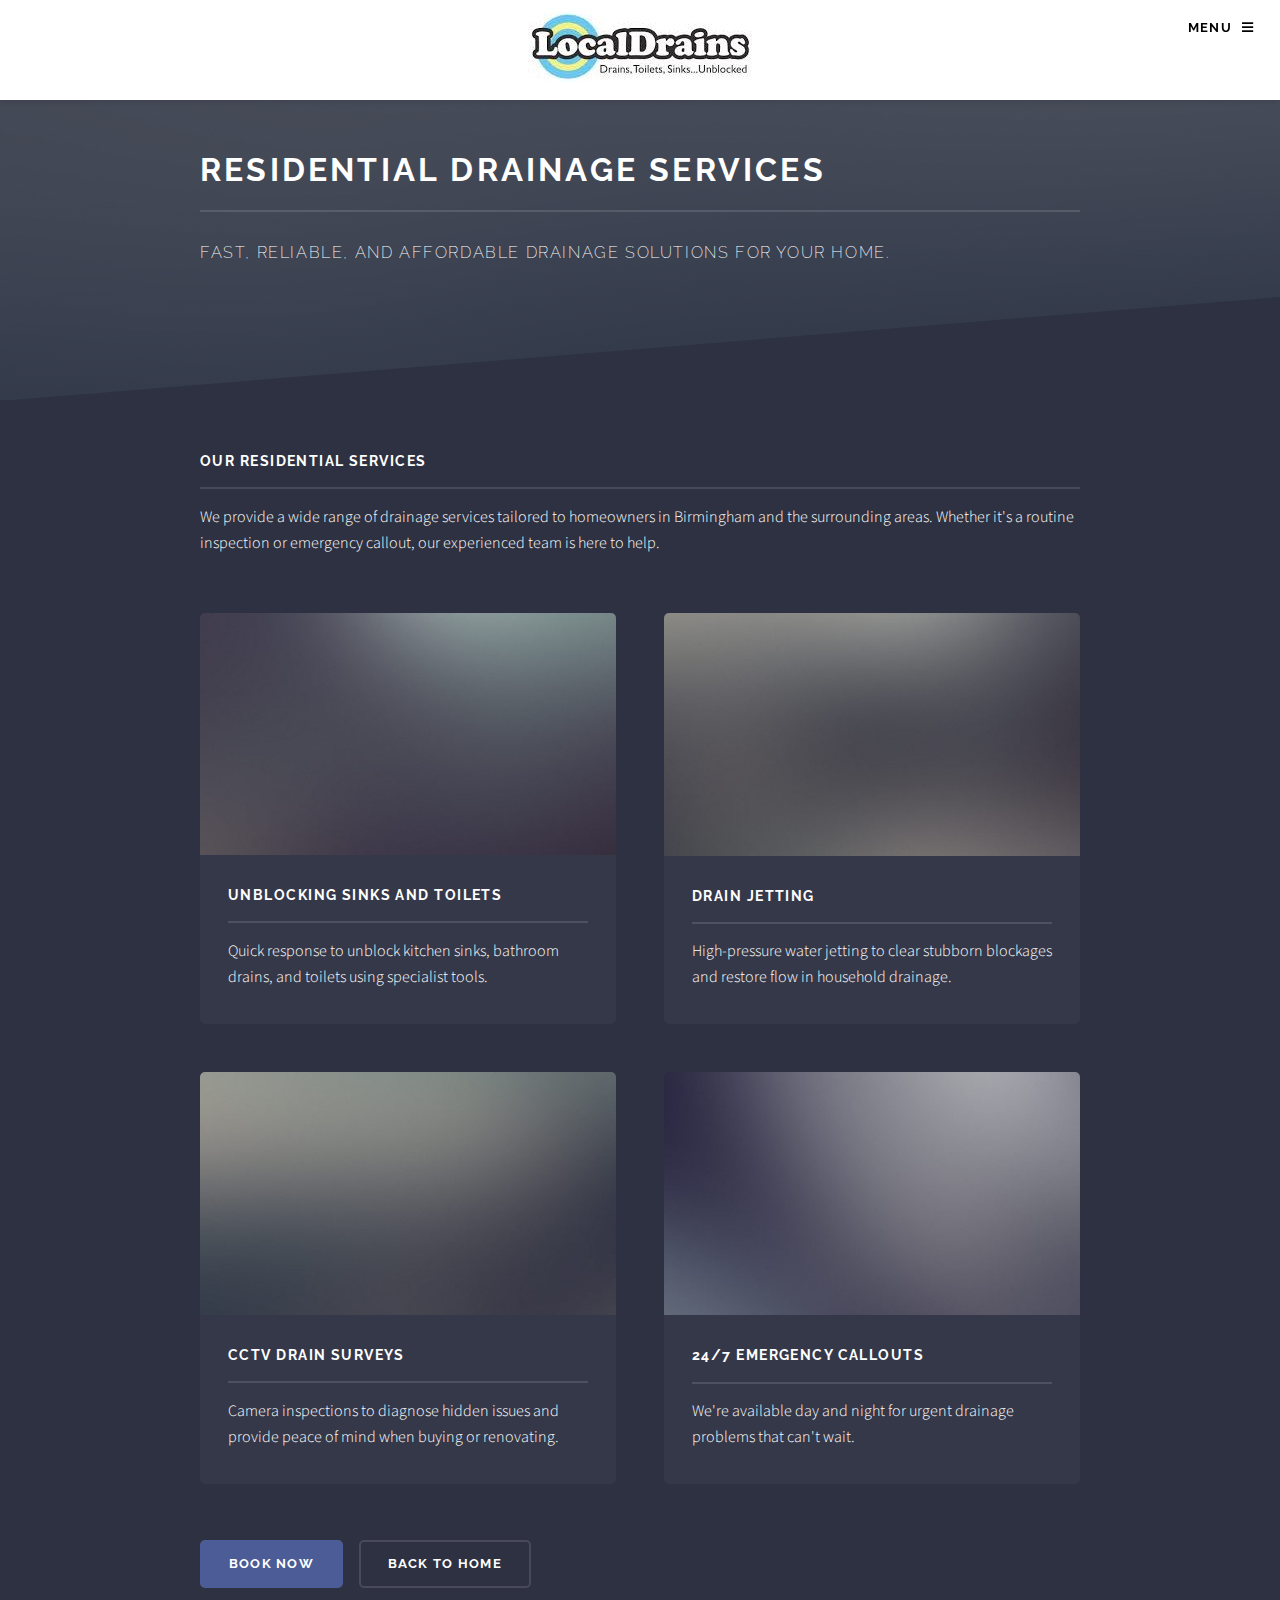
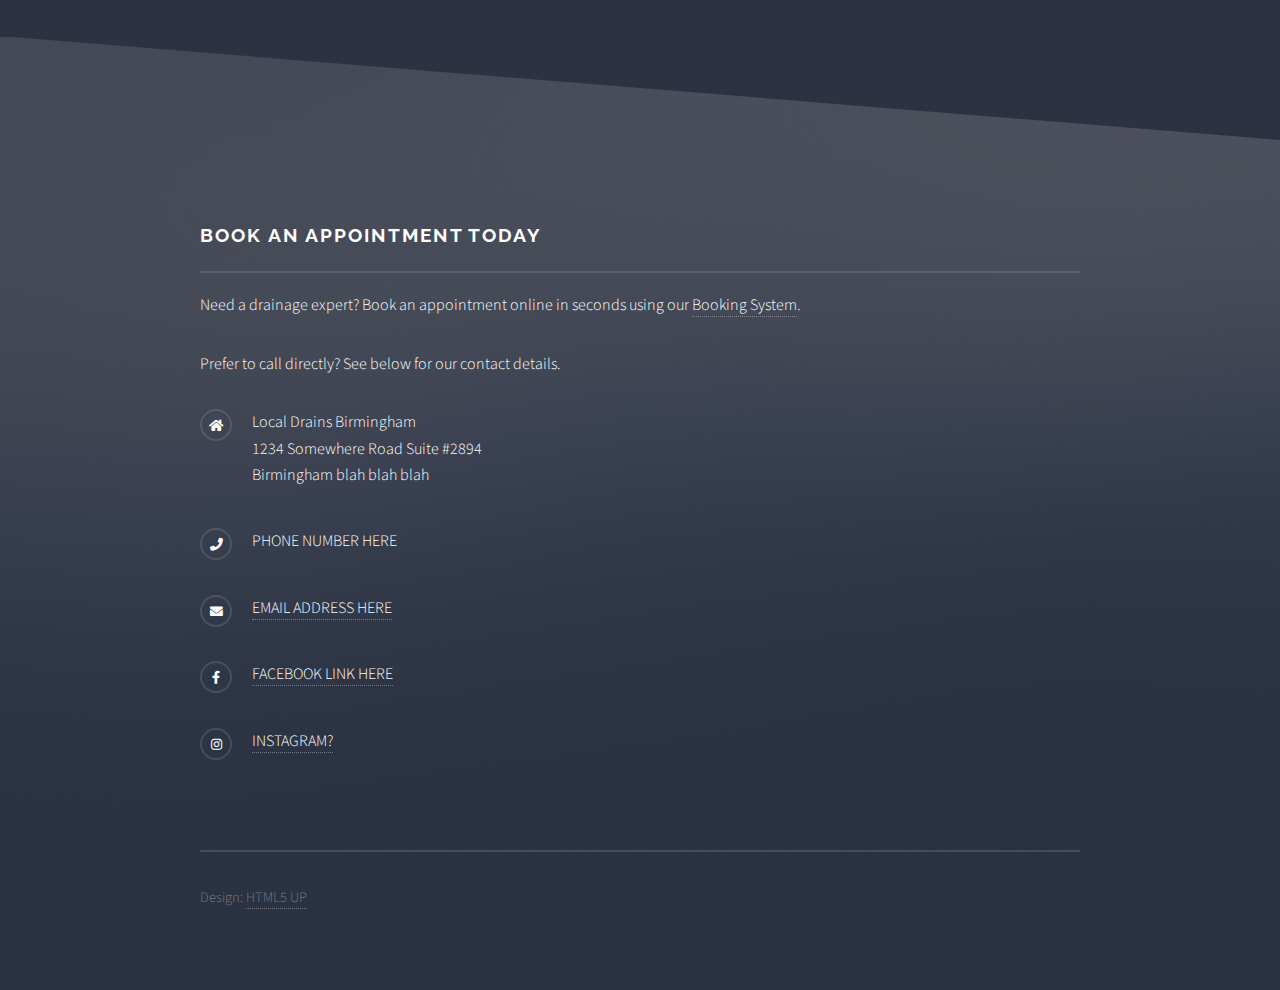
<file: residential-services.html>
<!DOCTYPE HTML>
<!--
	Solid State by HTML5 UP
	html5up.net | @ajlkn
	Free for personal and commercial use under the CCA 3.0 license (html5up.net/license)
-->
<html>
	<head>
		<title>Residential Drainage Services | Local Drains Birmingham</title>
		<meta charset="utf-8" />
		<meta name="viewport" content="width=device-width, initial-scale=1, user-scalable=no" />
		<link rel="stylesheet" href="assets/css/main.css" />
		<noscript><link rel="stylesheet" href="assets/css/noscript.css" /></noscript>
	</head>
	<body class="is-preload">

		<!-- Page Wrapper -->
		<div id="page-wrapper">

			<!-- Logo Banner -->
        	<section id="logo-banner">
				<a href="index.html">
            		<img src="images/logo.jpg" alt="Local Drains Birmingham Logo" />
				</a>
        	</section>
				<!-- Header -->
					<header id="header" class="alt">
						<!-- <h1><a href="index.html">Local Drains Birmingham</a></h1> -->
						<nav>
							<a href="#menu">Menu</a>
						</nav>
					</header>

				<!-- Menu -->
					<nav id="menu">
						<div class="inner">
							<h2>Menu</h2>
							<ul class="links">
								<li><a href="index.html">Home</a></li>
    							<li><a href="residential-services.html">Residential Services</a></li>
  								<li><a href="commercial-services.html">Commercial Services</a></li>
  								<li><a href="booking.html">Booking</a></li>
  								<li><a href="gallery.html">Gallery</a></li>
  								<li><a href="reviews.html">Reviews</a></li>
  								<li><a href="contact.html">Contact</a></li>
							</ul>
							<a href="#" class="close">Close</a>
						</div>
					</nav>

				<!-- Wrapper -->
					<section id="wrapper">
						<header>
							<div class="inner">
								<h2>Residential Drainage Services</h2>
								<p>Fast, reliable, and affordable drainage solutions for your home.</p>
							</div>
						</header>

						<!-- Content -->
							<div class="wrapper">
								<div class="inner">
									<h3 class="major">Our Residential Services</h3>
									<p>We provide a wide range of drainage services tailored to homeowners in Birmingham and the surrounding areas. Whether it's a routine inspection or emergency callout, our experienced team is here to help.</p>
									<section class="features">
										<article>
											<a href="#" class="image"><img src="images/pic04.jpg" alt="" /></a>
											<h3 class="major">Unblocking Sinks and Toilets</h3>
											<p>Quick response to unblock kitchen sinks, bathroom drains, and toilets using specialist tools.</p>
										</article>
										<article>
											<a href="#" class="image"><img src="images/pic05.jpg" alt="" /></a>
											<h3 class="major">Drain Jetting</h3>
											<p>High-pressure water jetting to clear stubborn blockages and restore flow in household drainage.</p>
										</article>
										<article>
											<a href="#" class="image"><img src="images/pic06.jpg" alt="Drain camera" /></a>
                                            <h3 class="major">CCTV Drain Surveys</h3>
                            				<p>Camera inspections to diagnose hidden issues and provide peace of mind when buying or renovating.</p>
                        				</article>
                        				<article>
                            				<a href="#" class="image"><img src="images/pic07.jpg" alt="Emergency service van" /></a>
                            				<h3 class="major">24/7 Emergency Callouts</h3>
                            				<p>We're available day and night for urgent drainage problems that can't wait.</p>
                        				</article>
									</section>

									<ul class="actions">
                        				<li><a href="booking.html" class="button primary">Book Now</a></li>
                        				<li><a href="index.html" class="button">Back to Home</a></li>
                    				</ul>
								</div>
							</div>

					</section>

					<!-- Footer -->
					<section id="footer">
						<div class="inner">
							<h2 class="major">Book an appointment today</h2>
							<p>Need a drainage expert? Book an appointment online in seconds using our <a href="booking.html"> Booking System</a>.</p>
							<p>Prefer to call directly? See below for our contact details.</p>
							<ul class="contact">
								<li class="icon solid fa-home">
									Local Drains Birmingham<br />
									1234 Somewhere Road Suite #2894<br />
									Birmingham blah blah blah
								</li>
								<li class="icon solid fa-phone">PHONE NUMBER HERE </li>
								<li class="icon solid fa-envelope"><a href="#">EMAIL ADDRESS HERE</a></li>
								<li class="icon brands fa-facebook-f"><a href="#">FACEBOOK LINK HERE</a></li>
								<li class="icon brands fa-instagram"><a href="#">INSTAGRAM?</a></li>
							</ul>
							<ul class="copyright">
								</li><li>Design: <a href="http://html5up.net">HTML5 UP</a></li>
							</ul>
						</div>
					</section>

				</div>

				<!-- Scripts -->
				<script src="assets/js/jquery.min.js"></script>
				<script src="assets/js/jquery.scrollex.min.js"></script>
				<script src="assets/js/browser.min.js"></script>
				<script src="assets/js/breakpoints.min.js"></script>
				<script src="assets/js/util.js"></script>
				<script src="assets/js/main.js"></script>

			</body>
			</html>
</file>
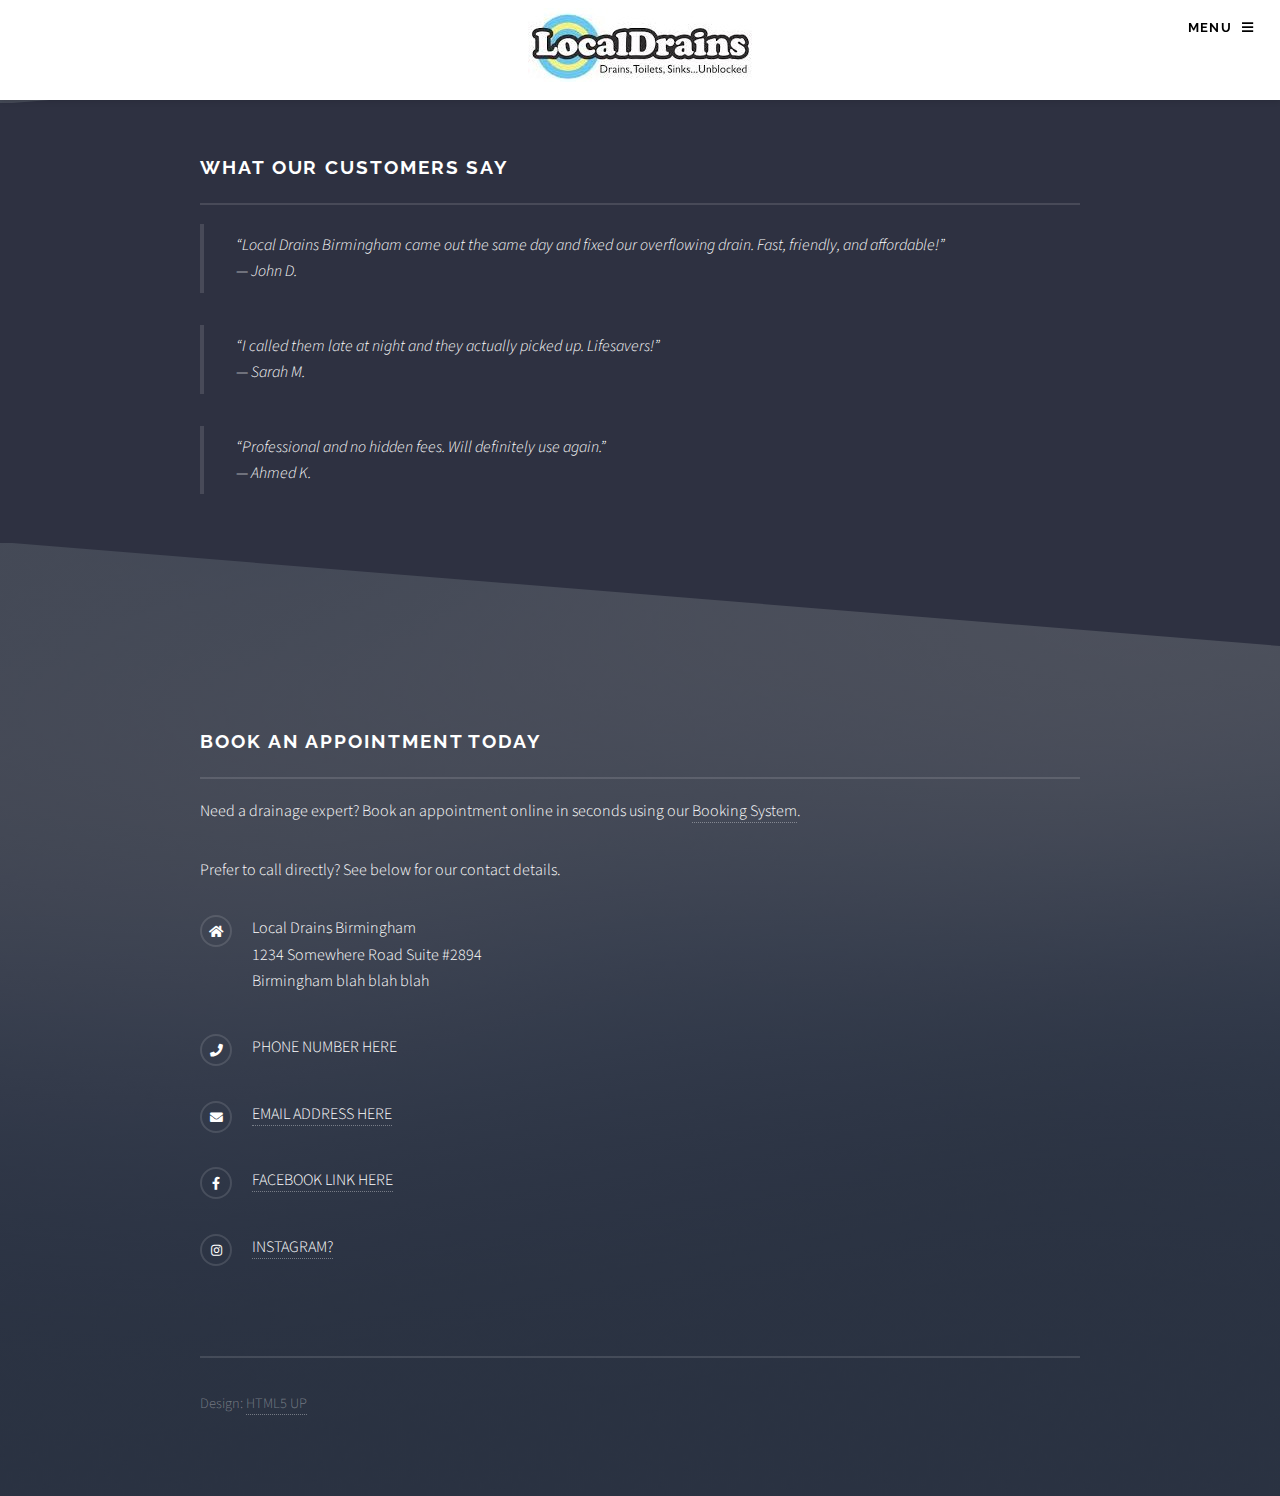
<file: reviews.html>
<!-- reviews.html -->
<!DOCTYPE HTML>
<html>
<head>
  <title>Reviews | Local Drains Birmingham</title>
  <meta charset="utf-8" />
  <meta name="viewport" content="width=device-width, initial-scale=1, user-scalable=no" />
  <link rel="stylesheet" href="assets/css/main.css" />
  <noscript><link rel="stylesheet" href="assets/css/noscript.css" /></noscript>
</head>
<body class="is-preload">

<div id="page-wrapper">

    <!-- Logo Banner -->
    <section id="logo-banner">
        <a href="index.html">
            <img src="images/logo.jpg" alt="Local Drains Birmingham Logo" />
        </a>
    </section>
		<!-- Header -->
			<header id="header" class="alt">
				<!-- <h1><a href="index.html">Local Drains Birmingham</a></h1> -->
				<nav>
					<a href="#menu">Menu</a>
				</nav>
			</header>

  <!-- Menu -->
  <nav id="menu">
    <div class="inner">
      <h2>Menu</h2>
      <ul class="links">
        <li><a href="index.html">Home</a></li>
    	<li><a href="residential-services.html">Residential Services</a></li>
  		<li><a href="commercial-services.html">Commercial Services</a></li>
  		<li><a href="booking.html">Booking</a></li>
  		<li><a href="gallery.html">Gallery</a></li>
  		<li><a href="reviews.html">Reviews</a></li>
  		<li><a href="contact.html">Contact</a></li>
      </ul>
      <a href="#" class="close">Close</a>
    </div>
  </nav>

  <!-- Reviews Section -->
  <section id="reviews" class="wrapper style1">
    <div class="inner">
        <h2 class="major">What Our Customers Say</h2>

        <blockquote>
          “Local Drains Birmingham came out the same day and fixed our overflowing drain. Fast, friendly, and affordable!”
          <footer>— John D.</footer>
        </blockquote>

        <blockquote>
        “I called them late at night and they actually picked up. Lifesavers!”
        <footer>— Sarah M.</footer>
        </blockquote>

        <blockquote>
        “Professional and no hidden fees. Will definitely use again.”
        <footer>— Ahmed K.</footer>
        </blockquote>

    </div>
  </section>
    <!-- Footer -->
        <section id="footer">
			<div class="inner">
				<h2 class="major">Book an appointment today</h2>
				<p>Need a drainage expert? Book an appointment online in seconds using our <a href="booking.html"> Booking System</a>.</p>
				<p>Prefer to call directly? See below for our contact details.</p>
				<ul class="contact">
					<li class="icon solid fa-home">
						Local Drains Birmingham<br />
						1234 Somewhere Road Suite #2894<br />
						Birmingham blah blah blah
					</li>
					<li class="icon solid fa-phone">PHONE NUMBER HERE </li>
					<li class="icon solid fa-envelope"><a href="#">EMAIL ADDRESS HERE</a></li>
					<li class="icon brands fa-facebook-f"><a href="#">FACEBOOK LINK HERE</a></li>
					<li class="icon brands fa-instagram"><a href="#">INSTAGRAM?</a></li>
				</ul>
				<ul class="copyright">
					</li><li>Design: <a href="http://html5up.net">HTML5 UP</a></li>
				</ul>
			</div>
		</section>

</div>


<!-- Scripts -->
<script src="assets/js/jquery.min.js"></script>
<script src="assets/js/jquery.scrollex.min.js"></script>
<script src="assets/js/browser.min.js"></script>
<script src="assets/js/breakpoints.min.js"></script>
<script src="assets/js/util.js"></script>
<script src="assets/js/main.js"></script>

</body>
</html>
</file>
<file: assets/css/noscript.css>
/*
	Solid State by HTML5 UP
	html5up.net | @ajlkn
	Free for personal and commercial use under the CCA 3.0 license (html5up.net/license)
*/

/* Banner */

	body.is-preload #banner .logo {
		-moz-transform: none;
		-webkit-transform: none;
		-ms-transform: none;
		transform: none;
		opacity: 1;
	}

	body.is-preload #banner h2 {
		opacity: 1;
		-moz-transform: none;
		-webkit-transform: none;
		-ms-transform: none;
		transform: none;
		-moz-filter: none;
		-webkit-filter: none;
		-ms-filter: none;
		filter: none;
	}

	body.is-preload #banner p {
		opacity: 01;
		-moz-transform: none;
		-webkit-transform: none;
		-ms-transform: none;
		transform: none;
		-moz-filter: none;
		-webkit-filter: none;
		-ms-filter: none;
		filter: none;
	}
</file>
<file: assets/css/main.css>
@import url(fontawesome-all.min.css);
@import url("https://fonts.googleapis.com/css?family=Raleway:200,700|Source+Sans+Pro:300,600,300italic,600italic");

/*
	Solid State by HTML5 UP
	html5up.net | @ajlkn
	Free for personal and commercial use under the CCA 3.0 license (html5up.net/license)
*/

html, body, div, span, applet, object,
iframe, h1, h2, h3, h4, h5, h6, p, blockquote,
pre, a, abbr, acronym, address, big, cite,
code, del, dfn, em, img, ins, kbd, q, s, samp,
small, strike, strong, sub, sup, tt, var, b,
u, i, center, dl, dt, dd, ol, ul, li, fieldset,
form, label, legend, table, caption, tbody,
tfoot, thead, tr, th, td, article, aside,
canvas, details, embed, figure, figcaption,
footer, header, hgroup, menu, nav, output, ruby,
section, summary, time, mark, audio, video {
	margin: 0;
	padding: 0;
	border: 0;
	font-size: 100%;
	font: inherit;
	vertical-align: baseline;}

article, aside, details, figcaption, figure,
footer, header, hgroup, menu, nav, section {
	display: block;}

body {
	line-height: 1;
}

ol, ul {
	list-style: none;
}

blockquote, q {
	quotes: none;
}

	blockquote:before, blockquote:after, q:before, q:after {
		content: '';
		content: none;
	}

table {
	border-collapse: collapse;
	border-spacing: 0;
}

body {
	-webkit-text-size-adjust: none;
}

mark {
	background-color: transparent;
	color: inherit;
}

input::-moz-focus-inner {
	border: 0;
	padding: 0;
}

input, select, textarea {
	-moz-appearance: none;
	-webkit-appearance: none;
	-ms-appearance: none;
	appearance: none;
}

/* Basic */

	@-ms-viewport {
		width: device-width;
	}

	body {
		-ms-overflow-style: scrollbar;
	}

	@media screen and (max-width: 480px) {

		html, body {
			min-width: 320px;
		}

	}

	html {
		box-sizing: border-box;
	}

	*, *:before, *:after {
		box-sizing: inherit;
	}

	body {
		background-color: #2e3141;
		background-image: linear-gradient(to top, rgba(46, 49, 65, 0.8), rgba(46, 49, 65, 0.8)), url("../../images/bg.jpg");
		background-size: auto,
 cover;
		background-attachment: fixed,
 fixed;
		background-position: center,
 center;
	}

		body.is-preload *, body.is-preload *:before, body.is-preload *:after {
			-moz-animation: none !important;
			-webkit-animation: none !important;
			-ms-animation: none !important;
			animation: none !important;
			-moz-transition: none !important;
			-webkit-transition: none !important;
			-ms-transition: none !important;
			transition: none !important;
		}

/* Type */

	body, input, select, textarea {
		color: #ffffff;
		font-family: "Source Sans Pro", Helvetica, sans-serif;
		font-size: 16.5pt;
		font-weight: 300;
		line-height: 1.65;
	}

		@media screen and (max-width: 1680px) {

			body, input, select, textarea {
				font-size: 13pt;
			}

		}

		@media screen and (max-width: 1280px) {

			body, input, select, textarea {
				font-size: 12pt;
			}

		}

		@media screen and (max-width: 980px) {

			body, input, select, textarea {
				font-size: 12pt;
			}

		}

		@media screen and (max-width: 736px) {

			body, input, select, textarea {
				font-size: 12pt;
			}

		}

		@media screen and (max-width: 480px) {

			body, input, select, textarea {
				font-size: 12pt;
			}

		}

	a {
		-moz-transition: color 0.2s ease-in-out, border-bottom-color 0.2s ease-in-out;
		-webkit-transition: color 0.2s ease-in-out, border-bottom-color 0.2s ease-in-out;
		-ms-transition: color 0.2s ease-in-out, border-bottom-color 0.2s ease-in-out;
		transition: color 0.2s ease-in-out, border-bottom-color 0.2s ease-in-out;
		border-bottom: dotted 1px rgba(255, 255, 255, 0.35);
		color: #ffffff;
		text-decoration: none;
	}

		a:hover {
			border-bottom-color: transparent;
			color: #ffffff !important;
		}

		a.special:not(.button) {
			text-decoration: none;
			border-bottom: 0;
			display: block;
			font-family: Raleway, Helvetica, sans-serif;
			font-size: 0.8em;
			font-weight: 700;
			letter-spacing: 0.1em;
			margin: 0 0 2em 0;
			text-transform: uppercase;
		}

			a.special:not(.button):before {
				-moz-osx-font-smoothing: grayscale;
				-webkit-font-smoothing: antialiased;
				display: inline-block;
				font-style: normal;
				font-variant: normal;
				text-rendering: auto;
				line-height: 1;
				text-transform: none !important;
				font-family: 'Font Awesome 5 Free';
				font-weight: 900;
			}

			a.special:not(.button):before {
				-moz-transition: background-color 0.2s ease-in-out;
				-webkit-transition: background-color 0.2s ease-in-out;
				-ms-transition: background-color 0.2s ease-in-out;
				transition: background-color 0.2s ease-in-out;
				border-radius: 100%;
				border: solid 2px rgba(255, 255, 255, 0.125);
				content: '\f105';
				display: inline-block;
				font-size: 1.25em;
				height: 2em;
				line-height: 1.75em;
				margin-right: 0.85em;
				text-align: center;
				text-indent: 0.15em;
				vertical-align: middle;
				width: 2em;
			}

			a.special:not(.button):hover:before {
				background-color: rgba(255, 255, 255, 0.025);
			}

			a.special:not(.button):active:before {
				background-color: rgba(255, 255, 255, 0.075);
			}

	strong, b {
		color: #ffffff;
		font-weight: 600;
	}

	em, i {
		font-style: italic;
	}

	p {
		margin: 0 0 2em 0;
	}

	h1, h2, h3, h4, h5, h6 {
		color: #ffffff;
		font-family: Raleway, Helvetica, sans-serif;
		font-weight: 700;
		letter-spacing: 0.1em;
		margin: 0 0 1em 0;
		text-transform: uppercase;
	}

		h1 a, h2 a, h3 a, h4 a, h5 a, h6 a {
			color: inherit;
			text-decoration: none;
			border-bottom: 0;
		}

		h1 span, h2 span, h3 span, h4 span, h5 span, h6 span {
			font-weight: 200;
		}

		h1.major, h2.major, h3.major, h4.major, h5.major, h6.major {
			padding-bottom: 1em;
			border-bottom: solid 2px rgba(255, 255, 255, 0.125);
		}

	h2 {
		font-size: 1.2em;
	}

	h3 {
		font-size: 0.9em;
	}

	h4 {
		font-size: 0.7em;
	}

	h5 {
		font-size: 0.7em;
	}

	h6 {
		font-size: 0.7em;
	}

	@media screen and (max-width: 736px) {

		h2 {
			font-size: 1em;
		}

		h3 {
			font-size: 0.8em;
		}

	}

	sub {
		font-size: 0.8em;
		position: relative;
		top: 0.5em;
	}

	sup {
		font-size: 0.8em;
		position: relative;
		top: -0.5em;
	}

	blockquote {
		border-left: solid 4px rgba(255, 255, 255, 0.125);
		font-style: italic;
		margin: 0 0 2em 0;
		padding: 0.5em 0 0.5em 2em;
	}

	code {
		background: rgba(255, 255, 255, 0.025);
		border-radius: 5px;
		border: solid 2px rgba(255, 255, 255, 0.125);
		font-family: "Courier New", monospace;
		font-size: 0.9em;
		margin: 0 0.25em;
		padding: 0.25em 0.65em;
	}

	pre {
		-webkit-overflow-scrolling: touch;
		font-family: "Courier New", monospace;
		font-size: 0.9em;
		margin: 0 0 2em 0;
	}

		pre code {
			display: block;
			line-height: 1.75em;
			padding: 1em 1.5em;
			overflow-x: auto;
		}

	hr {
		border: 0;
		border-bottom: solid 2px rgba(255, 255, 255, 0.125);
		margin: 2.5em 0;
	}

		hr.major {
			margin: 4em 0;
		}

	.align-left {
		text-align: left;
	}

	.align-center {
		text-align: center;
	}

	.align-right {
		text-align: right;
	}

/* Row */

	.row {
		display: flex;
		flex-wrap: wrap;
		box-sizing: border-box;
		align-items: stretch;
	}

		.row > * {
			box-sizing: border-box;
		}

		.row.gtr-uniform > * > :last-child {
			margin-bottom: 0;
		}

		.row.aln-left {
			justify-content: flex-start;
		}

		.row.aln-center {
			justify-content: center;
		}

		.row.aln-right {
			justify-content: flex-end;
		}

		.row.aln-top {
			align-items: flex-start;
		}

		.row.aln-middle {
			align-items: center;
		}

		.row.aln-bottom {
			align-items: flex-end;
		}

		.row > .imp {
			order: -1;
		}

		.row > .col-1 {
			width: 8.33333%;
		}

		.row > .off-1 {
			margin-left: 8.33333%;
		}

		.row > .col-2 {
			width: 16.66667%;
		}

		.row > .off-2 {
			margin-left: 16.66667%;
		}

		.row > .col-3 {
			width: 25%;
		}

		.row > .off-3 {
			margin-left: 25%;
		}

		.row > .col-4 {
			width: 33.33333%;
		}

		.row > .off-4 {
			margin-left: 33.33333%;
		}

		.row > .col-5 {
			width: 41.66667%;
		}

		.row > .off-5 {
			margin-left: 41.66667%;
		}

		.row > .col-6 {
			width: 50%;
		}

		.row > .off-6 {
			margin-left: 50%;
		}

		.row > .col-7 {
			width: 58.33333%;
		}

		.row > .off-7 {
			margin-left: 58.33333%;
		}

		.row > .col-8 {
			width: 66.66667%;
		}

		.row > .off-8 {
			margin-left: 66.66667%;
		}

		.row > .col-9 {
			width: 75%;
		}

		.row > .off-9 {
			margin-left: 75%;
		}

		.row > .col-10 {
			width: 83.33333%;
		}

		.row > .off-10 {
			margin-left: 83.33333%;
		}

		.row > .col-11 {
			width: 91.66667%;
		}

		.row > .off-11 {
			margin-left: 91.66667%;
		}

		.row > .col-12 {
			width: 100%;
		}

		.row > .off-12 {
			margin-left: 100%;
		}

		.row.gtr-0 {
			margin-top: 0;
			margin-left: 0em;
		}

			.row.gtr-0 > * {
				padding: 0 0 0 0em;
			}

			.row.gtr-0.gtr-uniform {
				margin-top: 0em;
			}

				.row.gtr-0.gtr-uniform > * {
					padding-top: 0em;
				}

		.row.gtr-25 {
			margin-top: 0;
			margin-left: -0.4375em;
		}

			.row.gtr-25 > * {
				padding: 0 0 0 0.4375em;
			}

			.row.gtr-25.gtr-uniform {
				margin-top: -0.4375em;
			}

				.row.gtr-25.gtr-uniform > * {
					padding-top: 0.4375em;
				}

		.row.gtr-50 {
			margin-top: 0;
			margin-left: -0.875em;
		}

			.row.gtr-50 > * {
				padding: 0 0 0 0.875em;
			}

			.row.gtr-50.gtr-uniform {
				margin-top: -0.875em;
			}

				.row.gtr-50.gtr-uniform > * {
					padding-top: 0.875em;
				}

		.row {
			margin-top: 0;
			margin-left: -1.75em;
		}

			.row > * {
				padding: 0 0 0 1.75em;
			}

			.row.gtr-uniform {
				margin-top: -1.75em;
			}

				.row.gtr-uniform > * {
					padding-top: 1.75em;
				}

		.row.gtr-150 {
			margin-top: 0;
			margin-left: -2.625em;
		}

			.row.gtr-150 > * {
				padding: 0 0 0 2.625em;
			}

			.row.gtr-150.gtr-uniform {
				margin-top: -2.625em;
			}

				.row.gtr-150.gtr-uniform > * {
					padding-top: 2.625em;
				}

		.row.gtr-200 {
			margin-top: 0;
			margin-left: -3.5em;
		}

			.row.gtr-200 > * {
				padding: 0 0 0 3.5em;
			}

			.row.gtr-200.gtr-uniform {
				margin-top: -3.5em;
			}

				.row.gtr-200.gtr-uniform > * {
					padding-top: 3.5em;
				}

		@media screen and (max-width: 1680px) {

			.row {
				display: flex;
				flex-wrap: wrap;
				box-sizing: border-box;
				align-items: stretch;
			}

				.row > * {
					box-sizing: border-box;
				}

				.row.gtr-uniform > * > :last-child {
					margin-bottom: 0;
				}

				.row.aln-left {
					justify-content: flex-start;
				}

				.row.aln-center {
					justify-content: center;
				}

				.row.aln-right {
					justify-content: flex-end;
				}

				.row.aln-top {
					align-items: flex-start;
				}

				.row.aln-middle {
					align-items: center;
				}

				.row.aln-bottom {
					align-items: flex-end;
				}

				.row > .imp-xlarge {
					order: -1;
				}

				.row > .col-1-xlarge {
					width: 8.33333%;
				}

				.row > .off-1-xlarge {
					margin-left: 8.33333%;
				}

				.row > .col-2-xlarge {
					width: 16.66667%;
				}

				.row > .off-2-xlarge {
					margin-left: 16.66667%;
				}

				.row > .col-3-xlarge {
					width: 25%;
				}

				.row > .off-3-xlarge {
					margin-left: 25%;
				}

				.row > .col-4-xlarge {
					width: 33.33333%;
				}

				.row > .off-4-xlarge {
					margin-left: 33.33333%;
				}

				.row > .col-5-xlarge {
					width: 41.66667%;
				}

				.row > .off-5-xlarge {
					margin-left: 41.66667%;
				}

				.row > .col-6-xlarge {
					width: 50%;
				}

				.row > .off-6-xlarge {
					margin-left: 50%;
				}

				.row > .col-7-xlarge {
					width: 58.33333%;
				}

				.row > .off-7-xlarge {
					margin-left: 58.33333%;
				}

				.row > .col-8-xlarge {
					width: 66.66667%;
				}

				.row > .off-8-xlarge {
					margin-left: 66.66667%;
				}

				.row > .col-9-xlarge {
					width: 75%;
				}

				.row > .off-9-xlarge {
					margin-left: 75%;
				}

				.row > .col-10-xlarge {
					width: 83.33333%;
				}

				.row > .off-10-xlarge {
					margin-left: 83.33333%;
				}

				.row > .col-11-xlarge {
					width: 91.66667%;
				}

				.row > .off-11-xlarge {
					margin-left: 91.66667%;
				}

				.row > .col-12-xlarge {
					width: 100%;
				}

				.row > .off-12-xlarge {
					margin-left: 100%;
				}

				.row.gtr-0 {
					margin-top: 0;
					margin-left: 0em;
				}

					.row.gtr-0 > * {
						padding: 0 0 0 0em;
					}

					.row.gtr-0.gtr-uniform {
						margin-top: 0em;
					}

						.row.gtr-0.gtr-uniform > * {
							padding-top: 0em;
						}

				.row.gtr-25 {
					margin-top: 0;
					margin-left: -0.4375em;
				}

					.row.gtr-25 > * {
						padding: 0 0 0 0.4375em;
					}

					.row.gtr-25.gtr-uniform {
						margin-top: -0.4375em;
					}

						.row.gtr-25.gtr-uniform > * {
							padding-top: 0.4375em;
						}

				.row.gtr-50 {
					margin-top: 0;
					margin-left: -0.875em;
				}

					.row.gtr-50 > * {
						padding: 0 0 0 0.875em;
					}

					.row.gtr-50.gtr-uniform {
						margin-top: -0.875em;
					}

						.row.gtr-50.gtr-uniform > * {
							padding-top: 0.875em;
						}

				.row {
					margin-top: 0;
					margin-left: -1.75em;
				}

					.row > * {
						padding: 0 0 0 1.75em;
					}

					.row.gtr-uniform {
						margin-top: -1.75em;
					}

						.row.gtr-uniform > * {
							padding-top: 1.75em;
						}

				.row.gtr-150 {
					margin-top: 0;
					margin-left: -2.625em;
				}

					.row.gtr-150 > * {
						padding: 0 0 0 2.625em;
					}

					.row.gtr-150.gtr-uniform {
						margin-top: -2.625em;
					}

						.row.gtr-150.gtr-uniform > * {
							padding-top: 2.625em;
						}

				.row.gtr-200 {
					margin-top: 0;
					margin-left: -3.5em;
				}

					.row.gtr-200 > * {
						padding: 0 0 0 3.5em;
					}

					.row.gtr-200.gtr-uniform {
						margin-top: -3.5em;
					}

						.row.gtr-200.gtr-uniform > * {
							padding-top: 3.5em;
						}

		}

		@media screen and (max-width: 1280px) {

			.row {
				display: flex;
				flex-wrap: wrap;
				box-sizing: border-box;
				align-items: stretch;
			}

				.row > * {
					box-sizing: border-box;
				}

				.row.gtr-uniform > * > :last-child {
					margin-bottom: 0;
				}

				.row.aln-left {
					justify-content: flex-start;
				}

				.row.aln-center {
					justify-content: center;
				}

				.row.aln-right {
					justify-content: flex-end;
				}

				.row.aln-top {
					align-items: flex-start;
				}

				.row.aln-middle {
					align-items: center;
				}

				.row.aln-bottom {
					align-items: flex-end;
				}

				.row > .imp-large {
					order: -1;
				}

				.row > .col-1-large {
					width: 8.33333%;
				}

				.row > .off-1-large {
					margin-left: 8.33333%;
				}

				.row > .col-2-large {
					width: 16.66667%;
				}

				.row > .off-2-large {
					margin-left: 16.66667%;
				}

				.row > .col-3-large {
					width: 25%;
				}

				.row > .off-3-large {
					margin-left: 25%;
				}

				.row > .col-4-large {
					width: 33.33333%;
				}

				.row > .off-4-large {
					margin-left: 33.33333%;
				}

				.row > .col-5-large {
					width: 41.66667%;
				}

				.row > .off-5-large {
					margin-left: 41.66667%;
				}

				.row > .col-6-large {
					width: 50%;
				}

				.row > .off-6-large {
					margin-left: 50%;
				}

				.row > .col-7-large {
					width: 58.33333%;
				}

				.row > .off-7-large {
					margin-left: 58.33333%;
				}

				.row > .col-8-large {
					width: 66.66667%;
				}

				.row > .off-8-large {
					margin-left: 66.66667%;
				}

				.row > .col-9-large {
					width: 75%;
				}

				.row > .off-9-large {
					margin-left: 75%;
				}

				.row > .col-10-large {
					width: 83.33333%;
				}

				.row > .off-10-large {
					margin-left: 83.33333%;
				}

				.row > .col-11-large {
					width: 91.66667%;
				}

				.row > .off-11-large {
					margin-left: 91.66667%;
				}

				.row > .col-12-large {
					width: 100%;
				}

				.row > .off-12-large {
					margin-left: 100%;
				}

				.row.gtr-0 {
					margin-top: 0;
					margin-left: 0em;
				}

					.row.gtr-0 > * {
						padding: 0 0 0 0em;
					}

					.row.gtr-0.gtr-uniform {
						margin-top: 0em;
					}

						.row.gtr-0.gtr-uniform > * {
							padding-top: 0em;
						}

				.row.gtr-25 {
					margin-top: 0;
					margin-left: -0.4375em;
				}

					.row.gtr-25 > * {
						padding: 0 0 0 0.4375em;
					}

					.row.gtr-25.gtr-uniform {
						margin-top: -0.4375em;
					}

						.row.gtr-25.gtr-uniform > * {
							padding-top: 0.4375em;
						}

				.row.gtr-50 {
					margin-top: 0;
					margin-left: -0.875em;
				}

					.row.gtr-50 > * {
						padding: 0 0 0 0.875em;
					}

					.row.gtr-50.gtr-uniform {
						margin-top: -0.875em;
					}

						.row.gtr-50.gtr-uniform > * {
							padding-top: 0.875em;
						}

				.row {
					margin-top: 0;
					margin-left: -1.75em;
				}

					.row > * {
						padding: 0 0 0 1.75em;
					}

					.row.gtr-uniform {
						margin-top: -1.75em;
					}

						.row.gtr-uniform > * {
							padding-top: 1.75em;
						}

				.row.gtr-150 {
					margin-top: 0;
					margin-left: -2.625em;
				}

					.row.gtr-150 > * {
						padding: 0 0 0 2.625em;
					}

					.row.gtr-150.gtr-uniform {
						margin-top: -2.625em;
					}

						.row.gtr-150.gtr-uniform > * {
							padding-top: 2.625em;
						}

				.row.gtr-200 {
					margin-top: 0;
					margin-left: -3.5em;
				}

					.row.gtr-200 > * {
						padding: 0 0 0 3.5em;
					}

					.row.gtr-200.gtr-uniform {
						margin-top: -3.5em;
					}

						.row.gtr-200.gtr-uniform > * {
							padding-top: 3.5em;
						}

		}

		@media screen and (max-width: 980px) {

			.row {
				display: flex;
				flex-wrap: wrap;
				box-sizing: border-box;
				align-items: stretch;
			}

				.row > * {
					box-sizing: border-box;
				}

				.row.gtr-uniform > * > :last-child {
					margin-bottom: 0;
				}

				.row.aln-left {
					justify-content: flex-start;
				}

				.row.aln-center {
					justify-content: center;
				}

				.row.aln-right {
					justify-content: flex-end;
				}

				.row.aln-top {
					align-items: flex-start;
				}

				.row.aln-middle {
					align-items: center;
				}

				.row.aln-bottom {
					align-items: flex-end;
				}

				.row > .imp-medium {
					order: -1;
				}

				.row > .col-1-medium {
					width: 8.33333%;
				}

				.row > .off-1-medium {
					margin-left: 8.33333%;
				}

				.row > .col-2-medium {
					width: 16.66667%;
				}

				.row > .off-2-medium {
					margin-left: 16.66667%;
				}

				.row > .col-3-medium {
					width: 25%;
				}

				.row > .off-3-medium {
					margin-left: 25%;
				}

				.row > .col-4-medium {
					width: 33.33333%;
				}

				.row > .off-4-medium {
					margin-left: 33.33333%;
				}

				.row > .col-5-medium {
					width: 41.66667%;
				}

				.row > .off-5-medium {
					margin-left: 41.66667%;
				}

				.row > .col-6-medium {
					width: 50%;
				}

				.row > .off-6-medium {
					margin-left: 50%;
				}

				.row > .col-7-medium {
					width: 58.33333%;
				}

				.row > .off-7-medium {
					margin-left: 58.33333%;
				}

				.row > .col-8-medium {
					width: 66.66667%;
				}

				.row > .off-8-medium {
					margin-left: 66.66667%;
				}

				.row > .col-9-medium {
					width: 75%;
				}

				.row > .off-9-medium {
					margin-left: 75%;
				}

				.row > .col-10-medium {
					width: 83.33333%;
				}

				.row > .off-10-medium {
					margin-left: 83.33333%;
				}

				.row > .col-11-medium {
					width: 91.66667%;
				}

				.row > .off-11-medium {
					margin-left: 91.66667%;
				}

				.row > .col-12-medium {
					width: 100%;
				}

				.row > .off-12-medium {
					margin-left: 100%;
				}

				.row.gtr-0 {
					margin-top: 0;
					margin-left: 0em;
				}

					.row.gtr-0 > * {
						padding: 0 0 0 0em;
					}

					.row.gtr-0.gtr-uniform {
						margin-top: 0em;
					}

						.row.gtr-0.gtr-uniform > * {
							padding-top: 0em;
						}

				.row.gtr-25 {
					margin-top: 0;
					margin-left: -0.4375em;
				}

					.row.gtr-25 > * {
						padding: 0 0 0 0.4375em;
					}

					.row.gtr-25.gtr-uniform {
						margin-top: -0.4375em;
					}

						.row.gtr-25.gtr-uniform > * {
							padding-top: 0.4375em;
						}

				.row.gtr-50 {
					margin-top: 0;
					margin-left: -0.875em;
				}

					.row.gtr-50 > * {
						padding: 0 0 0 0.875em;
					}

					.row.gtr-50.gtr-uniform {
						margin-top: -0.875em;
					}

						.row.gtr-50.gtr-uniform > * {
							padding-top: 0.875em;
						}

				.row {
					margin-top: 0;
					margin-left: -1.75em;
				}

					.row > * {
						padding: 0 0 0 1.75em;
					}

					.row.gtr-uniform {
						margin-top: -1.75em;
					}

						.row.gtr-uniform > * {
							padding-top: 1.75em;
						}

				.row.gtr-150 {
					margin-top: 0;
					margin-left: -2.625em;
				}

					.row.gtr-150 > * {
						padding: 0 0 0 2.625em;
					}

					.row.gtr-150.gtr-uniform {
						margin-top: -2.625em;
					}

						.row.gtr-150.gtr-uniform > * {
							padding-top: 2.625em;
						}

				.row.gtr-200 {
					margin-top: 0;
					margin-left: -3.5em;
				}

					.row.gtr-200 > * {
						padding: 0 0 0 3.5em;
					}

					.row.gtr-200.gtr-uniform {
						margin-top: -3.5em;
					}

						.row.gtr-200.gtr-uniform > * {
							padding-top: 3.5em;
						}

		}

		@media screen and (max-width: 736px) {

			.row {
				display: flex;
				flex-wrap: wrap;
				box-sizing: border-box;
				align-items: stretch;
			}

				.row > * {
					box-sizing: border-box;
				}

				.row.gtr-uniform > * > :last-child {
					margin-bottom: 0;
				}

				.row.aln-left {
					justify-content: flex-start;
				}

				.row.aln-center {
					justify-content: center;
				}

				.row.aln-right {
					justify-content: flex-end;
				}

				.row.aln-top {
					align-items: flex-start;
				}

				.row.aln-middle {
					align-items: center;
				}

				.row.aln-bottom {
					align-items: flex-end;
				}

				.row > .imp-small {
					order: -1;
				}

				.row > .col-1-small {
					width: 8.33333%;
				}

				.row > .off-1-small {
					margin-left: 8.33333%;
				}

				.row > .col-2-small {
					width: 16.66667%;
				}

				.row > .off-2-small {
					margin-left: 16.66667%;
				}

				.row > .col-3-small {
					width: 25%;
				}

				.row > .off-3-small {
					margin-left: 25%;
				}

				.row > .col-4-small {
					width: 33.33333%;
				}

				.row > .off-4-small {
					margin-left: 33.33333%;
				}

				.row > .col-5-small {
					width: 41.66667%;
				}

				.row > .off-5-small {
					margin-left: 41.66667%;
				}

				.row > .col-6-small {
					width: 50%;
				}

				.row > .off-6-small {
					margin-left: 50%;
				}

				.row > .col-7-small {
					width: 58.33333%;
				}

				.row > .off-7-small {
					margin-left: 58.33333%;
				}

				.row > .col-8-small {
					width: 66.66667%;
				}

				.row > .off-8-small {
					margin-left: 66.66667%;
				}

				.row > .col-9-small {
					width: 75%;
				}

				.row > .off-9-small {
					margin-left: 75%;
				}

				.row > .col-10-small {
					width: 83.33333%;
				}

				.row > .off-10-small {
					margin-left: 83.33333%;
				}

				.row > .col-11-small {
					width: 91.66667%;
				}

				.row > .off-11-small {
					margin-left: 91.66667%;
				}

				.row > .col-12-small {
					width: 100%;
				}

				.row > .off-12-small {
					margin-left: 100%;
				}

				.row.gtr-0 {
					margin-top: 0;
					margin-left: 0em;
				}

					.row.gtr-0 > * {
						padding: 0 0 0 0em;
					}

					.row.gtr-0.gtr-uniform {
						margin-top: 0em;
					}

						.row.gtr-0.gtr-uniform > * {
							padding-top: 0em;
						}

				.row.gtr-25 {
					margin-top: 0;
					margin-left: -0.3125em;
				}

					.row.gtr-25 > * {
						padding: 0 0 0 0.3125em;
					}

					.row.gtr-25.gtr-uniform {
						margin-top: -0.3125em;
					}

						.row.gtr-25.gtr-uniform > * {
							padding-top: 0.3125em;
						}

				.row.gtr-50 {
					margin-top: 0;
					margin-left: -0.625em;
				}

					.row.gtr-50 > * {
						padding: 0 0 0 0.625em;
					}

					.row.gtr-50.gtr-uniform {
						margin-top: -0.625em;
					}

						.row.gtr-50.gtr-uniform > * {
							padding-top: 0.625em;
						}

				.row {
					margin-top: 0;
					margin-left: -1.25em;
				}

					.row > * {
						padding: 0 0 0 1.25em;
					}

					.row.gtr-uniform {
						margin-top: -1.25em;
					}

						.row.gtr-uniform > * {
							padding-top: 1.25em;
						}

				.row.gtr-150 {
					margin-top: 0;
					margin-left: -1.875em;
				}

					.row.gtr-150 > * {
						padding: 0 0 0 1.875em;
					}

					.row.gtr-150.gtr-uniform {
						margin-top: -1.875em;
					}

						.row.gtr-150.gtr-uniform > * {
							padding-top: 1.875em;
						}

				.row.gtr-200 {
					margin-top: 0;
					margin-left: -2.5em;
				}

					.row.gtr-200 > * {
						padding: 0 0 0 2.5em;
					}

					.row.gtr-200.gtr-uniform {
						margin-top: -2.5em;
					}

						.row.gtr-200.gtr-uniform > * {
							padding-top: 2.5em;
						}

		}

		@media screen and (max-width: 480px) {

			.row {
				display: flex;
				flex-wrap: wrap;
				box-sizing: border-box;
				align-items: stretch;
			}

				.row > * {
					box-sizing: border-box;
				}

				.row.gtr-uniform > * > :last-child {
					margin-bottom: 0;
				}

				.row.aln-left {
					justify-content: flex-start;
				}

				.row.aln-center {
					justify-content: center;
				}

				.row.aln-right {
					justify-content: flex-end;
				}

				.row.aln-top {
					align-items: flex-start;
				}

				.row.aln-middle {
					align-items: center;
				}

				.row.aln-bottom {
					align-items: flex-end;
				}

				.row > .imp-xsmall {
					order: -1;
				}

				.row > .col-1-xsmall {
					width: 8.33333%;
				}

				.row > .off-1-xsmall {
					margin-left: 8.33333%;
				}

				.row > .col-2-xsmall {
					width: 16.66667%;
				}

				.row > .off-2-xsmall {
					margin-left: 16.66667%;
				}

				.row > .col-3-xsmall {
					width: 25%;
				}

				.row > .off-3-xsmall {
					margin-left: 25%;
				}

				.row > .col-4-xsmall {
					width: 33.33333%;
				}

				.row > .off-4-xsmall {
					margin-left: 33.33333%;
				}

				.row > .col-5-xsmall {
					width: 41.66667%;
				}

				.row > .off-5-xsmall {
					margin-left: 41.66667%;
				}

				.row > .col-6-xsmall {
					width: 50%;
				}

				.row > .off-6-xsmall {
					margin-left: 50%;
				}

				.row > .col-7-xsmall {
					width: 58.33333%;
				}

				.row > .off-7-xsmall {
					margin-left: 58.33333%;
				}

				.row > .col-8-xsmall {
					width: 66.66667%;
				}

				.row > .off-8-xsmall {
					margin-left: 66.66667%;
				}

				.row > .col-9-xsmall {
					width: 75%;
				}

				.row > .off-9-xsmall {
					margin-left: 75%;
				}

				.row > .col-10-xsmall {
					width: 83.33333%;
				}

				.row > .off-10-xsmall {
					margin-left: 83.33333%;
				}

				.row > .col-11-xsmall {
					width: 91.66667%;
				}

				.row > .off-11-xsmall {
					margin-left: 91.66667%;
				}

				.row > .col-12-xsmall {
					width: 100%;
				}

				.row > .off-12-xsmall {
					margin-left: 100%;
				}

				.row.gtr-0 {
					margin-top: 0;
					margin-left: 0em;
				}

					.row.gtr-0 > * {
						padding: 0 0 0 0em;
					}

					.row.gtr-0.gtr-uniform {
						margin-top: 0em;
					}

						.row.gtr-0.gtr-uniform > * {
							padding-top: 0em;
						}

				.row.gtr-25 {
					margin-top: 0;
					margin-left: -0.3125em;
				}

					.row.gtr-25 > * {
						padding: 0 0 0 0.3125em;
					}

					.row.gtr-25.gtr-uniform {
						margin-top: -0.3125em;
					}

						.row.gtr-25.gtr-uniform > * {
							padding-top: 0.3125em;
						}

				.row.gtr-50 {
					margin-top: 0;
					margin-left: -0.625em;
				}

					.row.gtr-50 > * {
						padding: 0 0 0 0.625em;
					}

					.row.gtr-50.gtr-uniform {
						margin-top: -0.625em;
					}

						.row.gtr-50.gtr-uniform > * {
							padding-top: 0.625em;
						}

				.row {
					margin-top: 0;
					margin-left: -1.25em;
				}

					.row > * {
						padding: 0 0 0 1.25em;
					}

					.row.gtr-uniform {
						margin-top: -1.25em;
					}

						.row.gtr-uniform > * {
							padding-top: 1.25em;
						}

				.row.gtr-150 {
					margin-top: 0;
					margin-left: -1.875em;
				}

					.row.gtr-150 > * {
						padding: 0 0 0 1.875em;
					}

					.row.gtr-150.gtr-uniform {
						margin-top: -1.875em;
					}

						.row.gtr-150.gtr-uniform > * {
							padding-top: 1.875em;
						}

				.row.gtr-200 {
					margin-top: 0;
					margin-left: -2.5em;
				}

					.row.gtr-200 > * {
						padding: 0 0 0 2.5em;
					}

					.row.gtr-200.gtr-uniform {
						margin-top: -2.5em;
					}

						.row.gtr-200.gtr-uniform > * {
							padding-top: 2.5em;
						}

		}

		@media screen and (max-width: 360px) {

			.row {
				display: flex;
				flex-wrap: wrap;
				box-sizing: border-box;
				align-items: stretch;
			}

				.row > * {
					box-sizing: border-box;
				}

				.row.gtr-uniform > * > :last-child {
					margin-bottom: 0;
				}

				.row.aln-left {
					justify-content: flex-start;
				}

				.row.aln-center {
					justify-content: center;
				}

				.row.aln-right {
					justify-content: flex-end;
				}

				.row.aln-top {
					align-items: flex-start;
				}

				.row.aln-middle {
					align-items: center;
				}

				.row.aln-bottom {
					align-items: flex-end;
				}

				.row > .imp-xxsmall {
					order: -1;
				}

				.row > .col-1-xxsmall {
					width: 8.33333%;
				}

				.row > .off-1-xxsmall {
					margin-left: 8.33333%;
				}

				.row > .col-2-xxsmall {
					width: 16.66667%;
				}

				.row > .off-2-xxsmall {
					margin-left: 16.66667%;
				}

				.row > .col-3-xxsmall {
					width: 25%;
				}

				.row > .off-3-xxsmall {
					margin-left: 25%;
				}

				.row > .col-4-xxsmall {
					width: 33.33333%;
				}

				.row > .off-4-xxsmall {
					margin-left: 33.33333%;
				}

				.row > .col-5-xxsmall {
					width: 41.66667%;
				}

				.row > .off-5-xxsmall {
					margin-left: 41.66667%;
				}

				.row > .col-6-xxsmall {
					width: 50%;
				}

				.row > .off-6-xxsmall {
					margin-left: 50%;
				}

				.row > .col-7-xxsmall {
					width: 58.33333%;
				}

				.row > .off-7-xxsmall {
					margin-left: 58.33333%;
				}

				.row > .col-8-xxsmall {
					width: 66.66667%;
				}

				.row > .off-8-xxsmall {
					margin-left: 66.66667%;
				}

				.row > .col-9-xxsmall {
					width: 75%;
				}

				.row > .off-9-xxsmall {
					margin-left: 75%;
				}

				.row > .col-10-xxsmall {
					width: 83.33333%;
				}

				.row > .off-10-xxsmall {
					margin-left: 83.33333%;
				}

				.row > .col-11-xxsmall {
					width: 91.66667%;
				}

				.row > .off-11-xxsmall {
					margin-left: 91.66667%;
				}

				.row > .col-12-xxsmall {
					width: 100%;
				}

				.row > .off-12-xxsmall {
					margin-left: 100%;
				}

				.row.gtr-0 {
					margin-top: 0;
					margin-left: 0em;
				}

					.row.gtr-0 > * {
						padding: 0 0 0 0em;
					}

					.row.gtr-0.gtr-uniform {
						margin-top: 0em;
					}

						.row.gtr-0.gtr-uniform > * {
							padding-top: 0em;
						}

				.row.gtr-25 {
					margin-top: 0;
					margin-left: -0.3125em;
				}

					.row.gtr-25 > * {
						padding: 0 0 0 0.3125em;
					}

					.row.gtr-25.gtr-uniform {
						margin-top: -0.3125em;
					}

						.row.gtr-25.gtr-uniform > * {
							padding-top: 0.3125em;
						}

				.row.gtr-50 {
					margin-top: 0;
					margin-left: -0.625em;
				}

					.row.gtr-50 > * {
						padding: 0 0 0 0.625em;
					}

					.row.gtr-50.gtr-uniform {
						margin-top: -0.625em;
					}

						.row.gtr-50.gtr-uniform > * {
							padding-top: 0.625em;
						}

				.row {
					margin-top: 0;
					margin-left: -1.25em;
				}

					.row > * {
						padding: 0 0 0 1.25em;
					}

					.row.gtr-uniform {
						margin-top: -1.25em;
					}

						.row.gtr-uniform > * {
							padding-top: 1.25em;
						}

				.row.gtr-150 {
					margin-top: 0;
					margin-left: -1.875em;
				}

					.row.gtr-150 > * {
						padding: 0 0 0 1.875em;
					}

					.row.gtr-150.gtr-uniform {
						margin-top: -1.875em;
					}

						.row.gtr-150.gtr-uniform > * {
							padding-top: 1.875em;
						}

				.row.gtr-200 {
					margin-top: 0;
					margin-left: -2.5em;
				}

					.row.gtr-200 > * {
						padding: 0 0 0 2.5em;
					}

					.row.gtr-200.gtr-uniform {
						margin-top: -2.5em;
					}

						.row.gtr-200.gtr-uniform > * {
							padding-top: 2.5em;
						}

		}

/* Section/Article */

	section.special, article.special {
		text-align: center;
	}

/* Form */

	form {
		margin: 0 0 2em 0;
	}

		form > :last-child {
			margin-bottom: 0;
		}

		form > .fields {
			display: -moz-flex;
			display: -webkit-flex;
			display: -ms-flex;
			display: flex;
			-moz-flex-wrap: wrap;
			-webkit-flex-wrap: wrap;
			-ms-flex-wrap: wrap;
			flex-wrap: wrap;
			width: calc(100% + 3em);
			margin: -1.5em 0 2em -1.5em;
		}

			form > .fields > .field {
				-moz-flex-grow: 0;
				-webkit-flex-grow: 0;
				-ms-flex-grow: 0;
				flex-grow: 0;
				-moz-flex-shrink: 0;
				-webkit-flex-shrink: 0;
				-ms-flex-shrink: 0;
				flex-shrink: 0;
				padding: 1.5em 0 0 1.5em;
				width: calc(100% - 1.5em);
			}

				form > .fields > .field.half {
					width: calc(50% - 0.75em);
				}

				form > .fields > .field.third {
					width: calc(100%/3 - 0.5em);
				}

				form > .fields > .field.quarter {
					width: calc(25% - 0.375em);
				}

		@media screen and (max-width: 480px) {

			form > .fields {
				width: calc(100% + 3em);
				margin: -1.5em 0 2em -1.5em;
			}

				form > .fields > .field {
					padding: 1.5em 0 0 1.5em;
					width: calc(100% - 1.5em);
				}

					form > .fields > .field.half {
						width: calc(100% - 1.5em);
					}

					form > .fields > .field.third {
						width: calc(100% - 1.5em);
					}

					form > .fields > .field.quarter {
						width: calc(100% - 1.5em);
					}

		}

	label {
		color: #ffffff;
		display: block;
		font-family: Raleway, Helvetica, sans-serif;
		font-size: 0.8em;
		font-weight: 700;
		letter-spacing: 0.1em;
		margin: 0 0 0.7em 0;
		text-transform: uppercase;
	}

	input[type="text"],
	input[type="password"],
	input[type="email"],
	input[type="tel"],
	select,
	textarea {
		-moz-appearance: none;
		-webkit-appearance: none;
		-ms-appearance: none;
		appearance: none;
		background: rgba(255, 255, 255, 0.025);
		border-radius: 5px;
		border: none;
		border: solid 2px rgba(255, 255, 255, 0.125);
		color: inherit;
		display: block;
		outline: 0;
		padding: 0 1em;
		text-decoration: none;
		width: 100%;
	}

		input[type="text"]:invalid,
		input[type="password"]:invalid,
		input[type="email"]:invalid,
		input[type="tel"]:invalid,
		select:invalid,
		textarea:invalid {
			box-shadow: none;
		}

		input[type="text"]:focus,
		input[type="password"]:focus,
		input[type="email"]:focus,
		input[type="tel"]:focus,
		select:focus,
		textarea:focus {
			border-color: #5b6ba6;
		}

	select {
		background-image: url("data:image/svg+xml;charset=utf8,%3Csvg xmlns='http://www.w3.org/2000/svg' width='40' height='40' preserveAspectRatio='none' viewBox='0 0 40 40'%3E%3Cpath d='M9.4,12.3l10.4,10.4l10.4-10.4c0.2-0.2,0.5-0.4,0.9-0.4c0.3,0,0.6,0.1,0.9,0.4l3.3,3.3c0.2,0.2,0.4,0.5,0.4,0.9 c0,0.4-0.1,0.6-0.4,0.9L20.7,31.9c-0.2,0.2-0.5,0.4-0.9,0.4c-0.3,0-0.6-0.1-0.9-0.4L4.3,17.3c-0.2-0.2-0.4-0.5-0.4-0.9 c0-0.4,0.1-0.6,0.4-0.9l3.3-3.3c0.2-0.2,0.5-0.4,0.9-0.4S9.1,12.1,9.4,12.3z' fill='rgba(255, 255, 255, 0.125)' /%3E%3C/svg%3E");
		background-size: 1.25rem;
		background-repeat: no-repeat;
		background-position: calc(100% - 1rem) center;
		height: 2.75em;
		padding-right: 2.75em;
		text-overflow: ellipsis;
	}

		select option {
			color: #ffffff;
			background: #2e3141;
		}

		select:focus::-ms-value {
			background-color: transparent;
		}

		select::-ms-expand {
			display: none;
		}

	input[type="text"],
	input[type="password"],
	input[type="email"],
	select {
		height: 2.75em;
	}

	textarea {
		padding: 0.75em 1em;
	}

	input[type="checkbox"],
	input[type="radio"] {
		-moz-appearance: none;
		-webkit-appearance: none;
		-ms-appearance: none;
		appearance: none;
		display: block;
		float: left;
		margin-right: -2em;
		opacity: 0;
		width: 1em;
		z-index: -1;
	}

		input[type="checkbox"] + label,
		input[type="radio"] + label {
			text-decoration: none;
			color: #ffffff;
			cursor: pointer;
			display: inline-block;
			font-size: 1em;
			font-family: "Source Sans Pro", Helvetica, sans-serif;
			text-transform: none;
			letter-spacing: 0;
			font-weight: 300;
			padding-left: 2.4em;
			padding-right: 0.75em;
			position: relative;
		}

			input[type="checkbox"] + label:before,
			input[type="radio"] + label:before {
				-moz-osx-font-smoothing: grayscale;
				-webkit-font-smoothing: antialiased;
				display: inline-block;
				font-style: normal;
				font-variant: normal;
				text-rendering: auto;
				line-height: 1;
				text-transform: none !important;
				font-family: 'Font Awesome 5 Free';
				font-weight: 900;
			}

			input[type="checkbox"] + label:before,
			input[type="radio"] + label:before {
				background: rgba(255, 255, 255, 0.025);
				border-radius: 5px;
				border: solid 2px rgba(255, 255, 255, 0.125);
				content: '';
				display: inline-block;
				font-size: 0.8em;
				height: 2.0625em;
				left: 0;
				line-height: 2.0625em;
				position: absolute;
				text-align: center;
				top: 0;
				width: 2.0625em;
			}

		input[type="checkbox"]:checked + label:before,
		input[type="radio"]:checked + label:before {
			background: #ffffff;
			border-color: #ffffff;
			content: '\f00c';
			color: #2e3141;
		}

		input[type="checkbox"]:focus + label:before,
		input[type="radio"]:focus + label:before {
			border-color: #4c5c96;
		}

	input[type="checkbox"] + label:before {
		border-radius: 5px;
	}

	input[type="radio"] + label:before {
		border-radius: 100%;
	}

	::-webkit-input-placeholder {
		color: rgba(255, 255, 255, 0.35) !important;
		opacity: 1.0;
	}

	:-moz-placeholder {
		color: rgba(255, 255, 255, 0.35) !important;
		opacity: 1.0;
	}

	::-moz-placeholder {
		color: rgba(255, 255, 255, 0.35) !important;
		opacity: 1.0;
	}

	:-ms-input-placeholder {
		color: rgba(255, 255, 255, 0.35) !important;
		opacity: 1.0;
	}

/* Box */

	.box {
		border-radius: 5px;
		border: solid 2px rgba(255, 255, 255, 0.125);
		margin-bottom: 2em;
		padding: 1.5em;
	}

		.box > :last-child,
		.box > :last-child > :last-child,
		.box > :last-child > :last-child > :last-child {
			margin-bottom: 0;
		}

		.box.alt {
			border: 0;
			border-radius: 0;
			padding: 0;
		}

/* Icon */

	.icon {
		text-decoration: none;
		border-bottom: none;
		position: relative;
	}

		.icon:before {
			-moz-osx-font-smoothing: grayscale;
			-webkit-font-smoothing: antialiased;
			display: inline-block;
			font-style: normal;
			font-variant: normal;
			text-rendering: auto;
			line-height: 1;
			text-transform: none !important;
			font-family: 'Font Awesome 5 Free';
			font-weight: 400;
		}

		.icon > .label {
			display: none;
		}

		.icon:before {
			line-height: inherit;
		}

		.icon.solid:before {
			font-weight: 900;
		}

		.icon.brands:before {
			font-family: 'Font Awesome 5 Brands';
		}

/* Image */

	.image {
		border-radius: 5px;
		border: 0;
		display: inline-block;
		position: relative;
	}

		.image img {
			border-radius: 5px;
			display: block;
		}

		.image.left, .image.right {
			max-width: 40%;
		}

			.image.left img, .image.right img {
				width: 100%;
			}

		.image.left {
			float: left;
			padding: 0 1.5em 1em 0;
			top: 0.25em;
		}

		.image.right {
			float: right;
			padding: 0 0 1em 1.5em;
			top: 0.25em;
		}

		.image.fit {
			display: block;
			margin: 0 0 2em 0;
			width: 100%;
		}

			.image.fit img {
				width: 100%;
			}

		.image.main {
			display: block;
			margin: 0 0 3em 0;
			width: 100%;
		}

			.image.main img {
				width: 100%;
			}

/* List */

	ol {
		list-style: decimal;
		margin: 0 0 2em 0;
		padding-left: 1.25em;
	}

		ol li {
			padding-left: 0.25em;
		}

	ul {
		list-style: disc;
		margin: 0 0 2em 0;
		padding-left: 1em;
	}

		ul li {
			padding-left: 0.5em;
		}

		ul.alt {
			list-style: none;
			padding-left: 0;
		}

			ul.alt li {
				border-top: solid 1px rgba(255, 255, 255, 0.125);
				padding: 0.5em 0;
			}

				ul.alt li:first-child {
					border-top: 0;
					padding-top: 0;
				}

	dl {
		margin: 0 0 2em 0;
	}

		dl dt {
			display: block;
			font-weight: 600;
			margin: 0 0 1em 0;
		}

		dl dd {
			margin-left: 2em;
		}

/* Actions */

	ul.actions {
		display: -moz-flex;
		display: -webkit-flex;
		display: -ms-flex;
		display: flex;
		cursor: default;
		list-style: none;
		margin-left: -1em;
		padding-left: 0;
	}

		ul.actions li {
			padding: 0 0 0 1em;
			vertical-align: middle;
		}

		ul.actions.special {
			-moz-justify-content: center;
			-webkit-justify-content: center;
			-ms-justify-content: center;
			justify-content: center;
			width: 100%;
			margin-left: 0;
		}

			ul.actions.special li:first-child {
				padding-left: 0;
			}

		ul.actions.stacked {
			-moz-flex-direction: column;
			-webkit-flex-direction: column;
			-ms-flex-direction: column;
			flex-direction: column;
			margin-left: 0;
		}

			ul.actions.stacked li {
				padding: 1.3em 0 0 0;
			}

				ul.actions.stacked li:first-child {
					padding-top: 0;
				}

		ul.actions.fit {
			width: calc(100% + 1em);
		}

			ul.actions.fit li {
				-moz-flex-grow: 1;
				-webkit-flex-grow: 1;
				-ms-flex-grow: 1;
				flex-grow: 1;
				-moz-flex-shrink: 1;
				-webkit-flex-shrink: 1;
				-ms-flex-shrink: 1;
				flex-shrink: 1;
				width: 100%;
			}

				ul.actions.fit li > * {
					width: 100%;
				}

			ul.actions.fit.stacked {
				width: 100%;
			}

		@media screen and (max-width: 480px) {

			ul.actions:not(.fixed) {
				-moz-flex-direction: column;
				-webkit-flex-direction: column;
				-ms-flex-direction: column;
				flex-direction: column;
				margin-left: 0;
				width: 100% !important;
			}

				ul.actions:not(.fixed) li {
					-moz-flex-grow: 1;
					-webkit-flex-grow: 1;
					-ms-flex-grow: 1;
					flex-grow: 1;
					-moz-flex-shrink: 1;
					-webkit-flex-shrink: 1;
					-ms-flex-shrink: 1;
					flex-shrink: 1;
					padding: 1em 0 0 0;
					text-align: center;
					width: 100%;
				}

					ul.actions:not(.fixed) li > * {
						width: 100%;
					}

					ul.actions:not(.fixed) li:first-child {
						padding-top: 0;
					}

					ul.actions:not(.fixed) li input[type="submit"],
					ul.actions:not(.fixed) li input[type="reset"],
					ul.actions:not(.fixed) li input[type="button"],
					ul.actions:not(.fixed) li button,
					ul.actions:not(.fixed) li .button {
						width: 100%;
					}

						ul.actions:not(.fixed) li input[type="submit"].icon:before,
						ul.actions:not(.fixed) li input[type="reset"].icon:before,
						ul.actions:not(.fixed) li input[type="button"].icon:before,
						ul.actions:not(.fixed) li button.icon:before,
						ul.actions:not(.fixed) li .button.icon:before {
							margin-left: -0.5rem;
						}

		}

/* Icons */

	ul.icons {
		cursor: default;
		list-style: none;
		padding-left: 0;
	}

		ul.icons li {
			display: inline-block;
			padding: 0 1em 0 0;
		}

			ul.icons li:last-child {
				padding-right: 0;
			}

			ul.icons li .icon:before {
				font-size: 1.25em;
			}

/* Contact */

	ul.contact {
		list-style: none;
		padding: 0;
	}

		ul.contact li {
			text-decoration: none;
			margin: 2.5em 0 0 0;
			padding: 0 0 0 3.25em;
			position: relative;
		}

			ul.contact li:before {
				-moz-osx-font-smoothing: grayscale;
				-webkit-font-smoothing: antialiased;
				display: inline-block;
				font-style: normal;
				font-variant: normal;
				text-rendering: auto;
				line-height: 1;
				text-transform: none !important;
				font-family: 'Font Awesome 5 Free';
				font-weight: 400;
			}

			ul.contact li:before {
				border-radius: 100%;
				border: solid 2px rgba(255, 255, 255, 0.125);
				display: inline-block;
				font-size: 0.8em;
				height: 2.5em;
				left: 0;
				line-height: 2.35em;
				position: absolute;
				text-align: center;
				top: 0;
				width: 2.5em;
			}

			ul.contact li:first-child {
				margin-top: 0;
			}

		@media screen and (max-width: 736px) {

			ul.contact li {
				margin: 1.5em 0 0 0;
			}

		}

/* Pagination */

	ul.pagination {
		cursor: default;
		list-style: none;
		padding-left: 0;
	}

		ul.pagination li {
			display: inline-block;
			padding-left: 0;
			vertical-align: middle;
		}

			ul.pagination li > .page {
				-moz-transition: background-color 0.2s ease-in-out, color 0.2s ease-in-out;
				-webkit-transition: background-color 0.2s ease-in-out, color 0.2s ease-in-out;
				-ms-transition: background-color 0.2s ease-in-out, color 0.2s ease-in-out;
				transition: background-color 0.2s ease-in-out, color 0.2s ease-in-out;
				border-bottom: 0;
				border-radius: 5px;
				display: inline-block;
				height: 1.5em;
				line-height: 1.5em;
				margin: 0 0.125em;
				min-width: 1.5em;
				padding: 0 0.5em;
				text-align: center;
			}

				ul.pagination li > .page:hover {
					background-color: rgba(255, 255, 255, 0.025);
				}

				ul.pagination li > .page.active {
					background-color: #4c5c96;
				}

			ul.pagination li:first-child {
				padding-right: 0.75em;
			}

			ul.pagination li:last-child {
				padding-left: 0.75em;
			}

		@media screen and (max-width: 480px) {

			ul.pagination li:nth-child(n+2):nth-last-child(n+2) {
				display: none;
			}

			ul.pagination li .button {
				width: 100%;
			}

			ul.pagination li:first-child {
				width: calc(50% - 2px);
				text-align: left;
				padding-right: 0.325em;
			}

			ul.pagination li:last-child {
				width: calc(50% - 2px);
				text-align: right;
				padding-left: 0.325em;
			}

		}

/* Table */

	.table-wrapper {
		-webkit-overflow-scrolling: touch;
		overflow-x: auto;
	}

	table {
		margin: 0 0 2em 0;
		width: 100%;
	}

		table tbody tr {
			border: solid 1px rgba(255, 255, 255, 0.125);
			border-left: 0;
			border-right: 0;
		}

			table tbody tr:nth-child(2n + 1) {
				background-color: rgba(255, 255, 255, 0.025);
			}

		table td {
			padding: 0.75em 0.75em;
		}

		table th {
			color: #ffffff;
			font-size: 0.9em;
			font-weight: 600;
			padding: 0 0.75em 0.75em 0.75em;
			text-align: left;
		}

		table thead {
			border-bottom: solid 2px rgba(255, 255, 255, 0.125);
		}

		table tfoot {
			border-top: solid 2px rgba(255, 255, 255, 0.125);
		}

		table.alt {
			border-collapse: separate;
		}

			table.alt tbody tr td {
				border: solid 1px rgba(255, 255, 255, 0.125);
				border-left-width: 0;
				border-top-width: 0;
			}

				table.alt tbody tr td:first-child {
					border-left-width: 1px;
				}

			table.alt tbody tr:first-child td {
				border-top-width: 1px;
			}

			table.alt thead {
				border-bottom: 0;
			}

			table.alt tfoot {
				border-top: 0;
			}

/* Button */

	input[type="submit"],
	input[type="reset"],
	input[type="button"],
	button,
	.button {
		-moz-appearance: none;
		-webkit-appearance: none;
		-ms-appearance: none;
		appearance: none;
		-moz-transition: background-color 0.2s ease-in-out;
		-webkit-transition: background-color 0.2s ease-in-out;
		-ms-transition: background-color 0.2s ease-in-out;
		transition: background-color 0.2s ease-in-out;
		background-color: transparent;
		border-radius: 5px;
		border: 0;
		box-shadow: inset 0 0 0 2px rgba(255, 255, 255, 0.125);
		color: #ffffff !important;
		cursor: pointer;
		display: inline-block;
		font-family: Raleway, Helvetica, sans-serif;
		font-size: 0.8em;
		font-weight: 700;
		height: 3.75em;
		letter-spacing: 0.1em;
		line-height: 3.75em;
		padding: 0 2.25em;
		text-align: center;
		text-decoration: none;
		text-transform: uppercase;
		white-space: nowrap;
	}

		input[type="submit"]:hover,
		input[type="reset"]:hover,
		input[type="button"]:hover,
		button:hover,
		.button:hover {
			background-color: rgba(255, 255, 255, 0.025);
		}

		input[type="submit"]:active,
		input[type="reset"]:active,
		input[type="button"]:active,
		button:active,
		.button:active {
			background-color: rgba(255, 255, 255, 0.075);
		}

		input[type="submit"].icon:before,
		input[type="reset"].icon:before,
		input[type="button"].icon:before,
		button.icon:before,
		.button.icon:before {
			margin-right: 0.5em;
			color: rgba(255, 255, 255, 0.35);
		}

		input[type="submit"].primary,
		input[type="reset"].primary,
		input[type="button"].primary,
		button.primary,
		.button.primary {
			background-color: #4c5c96;
			box-shadow: none;
		}

			input[type="submit"].primary:hover,
			input[type="reset"].primary:hover,
			input[type="button"].primary:hover,
			button.primary:hover,
			.button.primary:hover {
				background-color: #53639e;
			}

			input[type="submit"].primary:active,
			input[type="reset"].primary:active,
			input[type="button"].primary:active,
			button.primary:active,
			.button.primary:active {
				background-color: #45558d;
			}

			input[type="submit"].primary.icon:before,
			input[type="reset"].primary.icon:before,
			input[type="button"].primary.icon:before,
			button.primary.icon:before,
			.button.primary.icon:before {
				color: #7985b0;
			}

		input[type="submit"].fit,
		input[type="reset"].fit,
		input[type="button"].fit,
		button.fit,
		.button.fit {
			width: 100%;
		}

		input[type="submit"].small,
		input[type="reset"].small,
		input[type="button"].small,
		button.small,
		.button.small {
			font-size: 0.6em;
		}

		input[type="submit"].large,
		input[type="reset"].large,
		input[type="button"].large,
		button.large,
		.button.large {
			font-size: 1em;
		}

		input[type="submit"].disabled, input[type="submit"]:disabled,
		input[type="reset"].disabled,
		input[type="reset"]:disabled,
		input[type="button"].disabled,
		input[type="button"]:disabled,
		button.disabled,
		button:disabled,
		.button.disabled,
		.button:disabled {
			opacity: 0.25;
		}

		@media screen and (max-width: 480px) {

			input[type="submit"],
			input[type="reset"],
			input[type="button"],
			button,
			.button {
				padding: 0;
			}

		}

/* Features */

	.features {
		display: -moz-flex;
		display: -webkit-flex;
		display: -ms-flex;
		display: flex;
		-moz-flex-wrap: wrap;
		-webkit-flex-wrap: wrap;
		-ms-flex-wrap: wrap;
		flex-wrap: wrap;
		margin: 0 0 2em 0;
	}

		.features article {
			padding: 1.75em 1.75em 0.1em 1.75em ;
			background-color: #353849;
			border-radius: 5px;
			margin: 1.5em 3em 1.5em 0;
			width: calc(50% - 1.5em);
		}

			.features article:nth-child(2n) {
				margin-right: 0;
			}

			.features article .image {
				border-radius: 5px 5px 0 0;
				display: block;
				margin-bottom: 1.75em;
				margin-left: -1.75em;
				margin-top: -1.75em;
				position: relative;
				width: calc(100% + 3.5em);
			}

				.features article .image img {
					border-radius: 5px 5px 0 0;
					width: 100%;
				}

		@media screen and (max-width: 980px) {

			.features article {
				margin: 1em 2em 1em 0;
				width: calc(50% - 1em);
			}

		}

		@media screen and (max-width: 736px) {

			.features article {
				padding: 1.5em 1.5em 0.1em 1.5em ;
				margin: 0.875em 1.75em 0.875em 0;
				width: calc(50% - 0.875em - 1px);
			}

				.features article .image {
					margin-bottom: 1.5em;
					margin-left: -1.5em;
					margin-top: -1.5em;
					width: calc(100% + 3em);
				}

		}

		@media screen and (max-width: 480px) {

			.features {
				display: block;
			}

				.features article {
					width: 100%;
					margin: 0 0 2em 0 !important;
				}

		}

/* Header */

	#header {
		-moz-transition: background-color 0.2s ease-in-out;
		-webkit-transition: background-color 0.2s ease-in-out;
		-ms-transition: background-color 0.2s ease-in-out;
		transition: background-color 0.2s ease-in-out;
		background-color: rgba(53, 56, 73, 0.95);
		height: 3.5em;
		left: 0;
		line-height: 3.5em;
		padding: 0 1.25em;
		position: fixed;
		top: 0;
		width: 100%;
		z-index: 10000;
	}

		#header h1 {
			-moz-transition: opacity 0.2s ease-in-out, visibility 0.2s;
			-webkit-transition: opacity 0.2s ease-in-out, visibility 0.2s;
			-ms-transition: opacity 0.2s ease-in-out, visibility 0.2s;
			transition: opacity 0.2s ease-in-out, visibility 0.2s;
			border-bottom: 0;
			font-size: 0.8em;
			margin-bottom: 0;
			opacity: 1;
			visibility: visible;
		}

			#header h1 a {
				border: 0;
			}

		#header nav {
			font-family: Raleway, Helvetica, sans-serif;
			font-size: 0.8em;
			font-weight: 700;
			height: 3em;
			letter-spacing: 0.1em;
			line-height: 3em;
			position: absolute;
			right: 0.7em;
			text-transform: uppercase;
			top: 0.7em;
		}

			#header nav a {
				border: 0;
				display: inline-block;
				padding: 0 1em;
			}

				#header nav a:before {
					float: right;
					margin-left: 0.75em;
				}

				#header nav a[href="#menu"] {
					text-decoration: none;
					-moz-transition: background-color 0.2s ease-in-out;
					-webkit-transition: background-color 0.2s ease-in-out;
					-ms-transition: background-color 0.2s ease-in-out;
					transition: background-color 0.2s ease-in-out;
					border-radius: 5px;
					box-shadow: inset 0 0 0 2px rgba(255, 255, 255, 0.125);
					padding: 0 1.35em;
				}

					#header nav a[href="#menu"]:before {
						-moz-osx-font-smoothing: grayscale;
						-webkit-font-smoothing: antialiased;
						display: inline-block;
						font-style: normal;
						font-variant: normal;
						text-rendering: auto;
						line-height: 1;
						text-transform: none !important;
						font-family: 'Font Awesome 5 Free';
						font-weight: 900;
					}

					#header nav a[href="#menu"]:before {
						content: '\f0c9';
						line-height: inherit;
					}

					#header nav a[href="#menu"]:hover {
						background-color: rgba(255, 255, 255, 0.025);
					}

					#header nav a[href="#menu"]:active {
						background-color: rgba(255, 255, 255, 0.075);
					}

		#header.alt {
			background-color: transparent;
		}

			#header.alt h1 {
				opacity: 0;
				visibility: hidden;
			}

		@media screen and (max-width: 736px) {

			#header {
				height: 2.75em;
				line-height: 2.75em;
			}

				#header nav {
					top: 0;
					right: 0;
					height: inherit;
					line-height: inherit;
				}

					#header nav a {
						height: inherit;
						line-height: inherit;
					}

						#header nav a[href="#menu"] {
							box-shadow: none;
							padding: 0 1em;
							border-radius: 0;
						}

							#header nav a[href="#menu"]:hover, #header nav a[href="#menu"]:active {
								background-color: inherit;
							}

		}

		@media screen and (max-width: 480px) {

			#header nav a[href="#menu"] {
				width: 4em;
				white-space: nowrap;
				text-indent: 4em;
				position: relative;
			}

				#header nav a[href="#menu"]:before {
					width: inherit;
					position: absolute;
					top: 0;
					left: 0;
					text-indent: 0;
					text-align: right;
					margin-left: 0;
					padding-right: 1.25em;
				}

		}

/* Menu */

	#page-wrapper {
		-moz-transition: -moz-filter 0.25s ease;
		-webkit-transition: -webkit-filter 0.25s ease;
		-ms-transition: -ms-filter 0.25s ease;
		transition: filter 0.25s ease;
	}

	#menu {
		-moz-align-items: center;
		-webkit-align-items: center;
		-ms-align-items: center;
		align-items: center;
		display: -moz-flex;
		display: -webkit-flex;
		display: -ms-flex;
		display: flex;
		-moz-justify-content: center;
		-webkit-justify-content: center;
		-ms-justify-content: center;
		justify-content: center;
		pointer-events: none;
		-moz-transition: opacity 0.35s ease, visibility 0.35s;
		-webkit-transition: opacity 0.35s ease, visibility 0.35s;
		-ms-transition: opacity 0.35s ease, visibility 0.35s;
		transition: opacity 0.35s ease, visibility 0.35s;
		-moz-user-select: none;
		-webkit-user-select: none;
		-ms-user-select: none;
		user-select: none;
		-webkit-tap-highlight-color: rgba(0, 0, 0, 0);
		background: rgba(46, 49, 65, 0.8);
		cursor: default;
		height: 100%;
		left: 0;
		opacity: 0;
		position: fixed;
		text-align: center;
		top: 0;
		visibility: hidden;
		width: 100%;
	}

		#menu .inner {
			padding: 2.5em 1.5em 0.5em 1.5em ;
			-moz-transform: translateY(0.5em);
			-webkit-transform: translateY(0.5em);
			-ms-transform: translateY(0.5em);
			transform: translateY(0.5em);
			-moz-transition: opacity 0.35s ease, -moz-transform 0.35s ease;
			-webkit-transition: opacity 0.35s ease, -webkit-transform 0.35s ease;
			-ms-transition: opacity 0.35s ease, -ms-transform 0.35s ease;
			transition: opacity 0.35s ease, transform 0.35s ease;
			-webkit-overflow-scrolling: touch;
			background: #4c5c96;
			border-radius: 5px;
			display: block;
			max-width: 100%;
			opacity: 0;
			position: relative;
			width: 18em;
		}

		#menu h2 {
			border-bottom: solid 2px rgba(255, 255, 255, 0.125);
			padding-bottom: 1em;
		}

		#menu .close {
			background-image: url("images/close.svg");
			background-position: 75% 25%;
			background-repeat: no-repeat;
			background-size: 2em 2em;
			border: 0;
			content: '';
			display: block;
			height: 4em;
			overflow: hidden;
			position: absolute;
			right: 0;
			text-align: center;
			text-indent: 4em;
			top: 0;
			width: 4em;
		}

		#menu .links {
			list-style: none;
			margin-bottom: 1.5em;
			padding: 0;
		}

			#menu .links li {
				padding: 0;
			}

				#menu .links li a {
					border-radius: 5px;
					border: 0;
					display: block;
					font-family: Raleway, Helvetica, sans-serif;
					font-size: 0.8em;
					font-weight: 200;
					letter-spacing: 0.1em;
					line-height: 1.85em;
					padding: 0.75em 0;
					text-transform: uppercase;
				}

					#menu .links li a:hover {
						background: #45558d;
					}

		@media screen and (max-width: 736px) {

			#menu .inner {
				max-height: 100%;
				overflow-y: auto;
				overflow-x: hidden;
			}

				#menu .inner .close {
					background-size: 1.5em 1.5em;
				}

		}

	body.is-menu-visible #page-wrapper {
		-moz-filter: blur(1.5px);
		-webkit-filter: blur(1.5px);
		-ms-filter: blur(1.5px);
		filter: blur(1.5px);
	}

	body.is-menu-visible #menu {
		pointer-events: auto;
		opacity: 1;
		visibility: visible;
	}

		body.is-menu-visible #menu .inner {
			-moz-transform: translateY(0);
			-webkit-transform: translateY(0);
			-ms-transform: translateY(0);
			transform: translateY(0);
			opacity: 1;
		}

/* Banner */

	#banner {
		padding: 10em 0 4.75em 0 ;
	}

		#banner .inner {
			margin: 0 auto;
			width: 55em;
		}

		#banner .logo {
			-moz-transition: opacity 2s ease, -moz-transform 1s ease;
			-webkit-transition: opacity 2s ease, -webkit-transform 1s ease;
			-ms-transition: opacity 2s ease, -ms-transform 1s ease;
			transition: opacity 2s ease, transform 1s ease;
			-moz-transform: translateY(0);
			-webkit-transform: translateY(0);
			-ms-transform: translateY(0);
			transform: translateY(0);
			opacity: 1;
			margin: 0 0 1.3em 0;
		}

			#banner .logo .icon {
				border-radius: 100%;
				border: solid 2px rgba(255, 255, 255, 0.125);
				cursor: default;
				display: inline-block;
				font-size: 2em;
				height: 2.25em;
				line-height: 2.25em;
				text-align: center;
				width: 2.25em;
			}

		#banner h2 {
			-moz-transition: opacity 0.5s ease, -moz-transform 0.5s ease, -moz-filter 0.25s ease;
			-webkit-transition: opacity 0.5s ease, -webkit-transform 0.5s ease, -webkit-filter 0.25s ease;
			-ms-transition: opacity 0.5s ease, -ms-transform 0.5s ease, -ms-filter 0.25s ease;
			transition: opacity 0.5s ease, transform 0.5s ease, filter 0.25s ease;
			-moz-transform: translateX(0);
			-webkit-transform: translateX(0);
			-ms-transform: translateX(0);
			transform: translateX(0);
			-moz-transition-delay: 0.65s;
			-webkit-transition-delay: 0.65s;
			-ms-transition-delay: 0.65s;
			transition-delay: 0.65s;
			-moz-filter: blur(0);
			-webkit-filter: blur(0);
			-ms-filter: blur(0);
			filter: blur(0);
			opacity: 1;
			border-bottom: solid 2px rgba(255, 255, 255, 0.125);
			font-size: 2.25em;
			margin-bottom: 0.8em;
			padding-bottom: 0.4em;
		}

		#banner p {
			-moz-transition: opacity 0.5s ease, -moz-transform 0.5s ease, -moz-filter 0.25s ease;
			-webkit-transition: opacity 0.5s ease, -webkit-transform 0.5s ease, -webkit-filter 0.25s ease;
			-ms-transition: opacity 0.5s ease, -ms-transform 0.5s ease, -ms-filter 0.25s ease;
			transition: opacity 0.5s ease, transform 0.5s ease, filter 0.25s ease;
			-moz-transform: translateX(0);
			-webkit-transform: translateX(0);
			-ms-transform: translateX(0);
			transform: translateX(0);
			-moz-transition-delay: 0.8s;
			-webkit-transition-delay: 0.8s;
			-ms-transition-delay: 0.8s;
			transition-delay: 0.8s;
			-moz-filter: blur(0);
			-webkit-filter: blur(0);
			-ms-filter: blur(0);
			filter: blur(0);
			opacity: 1;
			font-family: Raleway, Helvetica, sans-serif;
			font-size: 1em;
			font-weight: 200;
			letter-spacing: 0.1em;
			line-height: 2;
			text-transform: uppercase;
		}

		@media screen and (max-width: 1280px) {

			#banner {
				padding: 7em 0 8.25em 0 ;
				background-color: #2e3141;
				background-image: linear-gradient(to top, rgba(46, 49, 65, 0.8), rgba(46, 49, 65, 0.8)), url("../../images/bg.jpg");
				background-size: auto,
 cover;
				background-position: center,
 center;
				margin-bottom: -6.5em;
			}

		}

		@media screen and (max-width: 980px) {

			#banner {
				padding: 12em 3em 12.375em 3em ;
				margin-bottom: -4.75em;
			}

				#banner .inner {
					width: 100%;
				}

		}

		@media screen and (max-width: 736px) {

			#banner {
				padding: 5em 2em 4.25em 2em ;
				margin-bottom: -2.5em;
			}

				#banner .logo {
					margin: 0 0 1em 0;
				}

					#banner .logo .icon {
						font-size: 1.5em;
					}

				#banner h2 {
					font-size: 1.5em;
				}

				#banner p {
					font-size: 0.8em;
				}

		}

		body.is-preload #banner .logo {
			-moz-transform: translateY(0.5em);
			-webkit-transform: translateY(0.5em);
			-ms-transform: translateY(0.5em);
			transform: translateY(0.5em);
			opacity: 0;
		}

		body.is-preload #banner h2 {
			opacity: 0;
			-moz-transform: translateX(0.25em);
			-webkit-transform: translateX(0.25em);
			-ms-transform: translateX(0.25em);
			transform: translateX(0.25em);
			-moz-filter: blur(2px);
			-webkit-filter: blur(2px);
			-ms-filter: blur(2px);
			filter: blur(2px);
		}

		body.is-preload #banner p {
			opacity: 0;
			-moz-transform: translateX(0.5em);
			-webkit-transform: translateX(0.5em);
			-ms-transform: translateX(0.5em);
			transform: translateX(0.5em);
			-moz-filter: blur(2px);
			-webkit-filter: blur(2px);
			-ms-filter: blur(2px);
			filter: blur(2px);
		}

/* Wrapper */

	#wrapper > header {
		padding: 11em 0 2.25em 0 ;
	}

		#wrapper > header .inner {
			margin: 0 auto;
			width: 55em;
		}

		#wrapper > header h2 {
			border-bottom: solid 2px rgba(255, 255, 255, 0.125);
			font-size: 2em;
			margin-bottom: 0.8em;
			padding-bottom: 0.4em;
		}

		#wrapper > header p {
			font-family: Raleway, Helvetica, sans-serif;
			font-size: 1em;
			font-weight: 200;
			letter-spacing: 0.1em;
			line-height: 2;
			text-transform: uppercase;
		}

	@media screen and (max-width: 1280px) {

		#wrapper > header {
			padding: 9em 0 6.25em 0 ;
			background-color: #2e3141;
			background-image: linear-gradient(to top, rgba(46, 49, 65, 0.8), rgba(46, 49, 65, 0.8)), url("../../images/bg.jpg");
			background-size: auto,
 cover;
			background-position: center,
 0% 30%;
			margin-bottom: -6.5em;
		}

	}

	@media screen and (max-width: 980px) {

		#wrapper > header {
			padding: 11em 3em 7.375em 3em ;
			background-size: auto,
 cover;
			background-position: center,
 0% 0%;
			margin-bottom: -4.75em;
		}

			#wrapper > header .inner {
				width: 100%;
			}

	}

	@media screen and (max-width: 736px) {

		#wrapper > header {
			padding: 6.5em 2em 3em 2em ;
			background-size: auto,
 125%;
			margin-bottom: -2.5em;
		}

			#wrapper > header h2 {
				font-size: 1.25em;
			}

			#wrapper > header p {
				font-size: 0.8em;
			}

	}

	.wrapper {
		background-color: #2e3141;
		margin: 6.5em 0;
		position: relative;
	}

		.wrapper:before, .wrapper:after {
			background-image: url("data:image/svg+xml;charset=utf8,%3Csvg xmlns='http://www.w3.org/2000/svg' width='100' height='100' viewBox='0 0 100 100' preserveAspectRatio='none'%3E%3Cpolygon points='0,100 100,0 100,100' style='fill:%232e3141%3B' /%3E%3C/svg%3E");
		}

		.wrapper:before {
			box-shadow: inset 0 -1px 0 0 #2e3141, 0 1px 0 0 #2e3141;
		}

		.wrapper:after {
			box-shadow: inset 0 -1px 0 0 #2e3141, 0 1px 0 0 #2e3141;
		}

		.wrapper:before, .wrapper:after {
			background-repeat: no-repeat;
			background-size: 100% 100%;
			content: '';
			display: block;
			height: 6.5em;
			position: absolute;
			width: 100%;
		}

		.wrapper:before {
			left: 0;
			top: -6.5em;
		}

		.wrapper:after {
			-moz-transform: scaleY(-1);
			-webkit-transform: scaleY(-1);
			-ms-transform: scaleY(-1);
			transform: scaleY(-1);
			bottom: -6.5em;
			left: 0;
		}

		.wrapper.alt:before {
			-moz-transform: scaleX(-1);
			-webkit-transform: scaleX(-1);
			-ms-transform: scaleX(-1);
			transform: scaleX(-1);
		}

		.wrapper.alt:after {
			-moz-transform: scaleY(-1) scaleX(-1);
			-webkit-transform: scaleY(-1) scaleX(-1);
			-ms-transform: scaleY(-1) scaleX(-1);
			transform: scaleY(-1) scaleX(-1);
		}

		.wrapper .inner {
			padding: 3em 0 1em 0 ;
			margin: 0 auto;
			width: 55em;
		}

		.wrapper.style2 {
			background-color: #353849;
		}

			.wrapper.style2:before, .wrapper.style2:after {
				background-image: url("data:image/svg+xml;charset=utf8,%3Csvg xmlns='http://www.w3.org/2000/svg' width='100' height='100' viewBox='0 0 100 100' preserveAspectRatio='none'%3E%3Cpolygon points='0,100 100,0 100,100' style='fill:%23353849%3B' /%3E%3C/svg%3E");
			}

			.wrapper.style2:before {
				box-shadow: inset 0 -1px 0 0 #353849, 0 1px 0 0 #353849;
			}

			.wrapper.style2:after {
				box-shadow: inset 0 -1px 0 0 #353849, 0 1px 0 0 #353849;
			}

		.wrapper.style3 {
			background-color: #3d4051;
		}

			.wrapper.style3:before, .wrapper.style3:after {
				background-image: url("data:image/svg+xml;charset=utf8,%3Csvg xmlns='http://www.w3.org/2000/svg' width='100' height='100' viewBox='0 0 100 100' preserveAspectRatio='none'%3E%3Cpolygon points='0,100 100,0 100,100' style='fill:%233d4051%3B' /%3E%3C/svg%3E");
			}

			.wrapper.style3:before {
				box-shadow: inset 0 -1px 0 0 #3d4051, 0 1px 0 0 #3d4051;
			}

			.wrapper.style3:after {
				box-shadow: inset 0 -1px 0 0 #3d4051, 0 1px 0 0 #3d4051;
			}

		.wrapper.style4 {
			background-color: #454858;
		}

			.wrapper.style4:before, .wrapper.style4:after {
				background-image: url("data:image/svg+xml;charset=utf8,%3Csvg xmlns='http://www.w3.org/2000/svg' width='100' height='100' viewBox='0 0 100 100' preserveAspectRatio='none'%3E%3Cpolygon points='0,100 100,0 100,100' style='fill:%23454858%3B' /%3E%3C/svg%3E");
			}

			.wrapper.style4:before {
				box-shadow: inset 0 -1px 0 0 #454858, 0 1px 0 0 #454858;
			}

			.wrapper.style4:after {
				box-shadow: inset 0 -1px 0 0 #454858, 0 1px 0 0 #454858;
			}

		.wrapper.style5 {
			background-color: #4d5060;
		}

			.wrapper.style5:before, .wrapper.style5:after {
				background-image: url("data:image/svg+xml;charset=utf8,%3Csvg xmlns='http://www.w3.org/2000/svg' width='100' height='100' viewBox='0 0 100 100' preserveAspectRatio='none'%3E%3Cpolygon points='0,100 100,0 100,100' style='fill:%234d5060%3B' /%3E%3C/svg%3E");
			}

			.wrapper.style5:before {
				box-shadow: inset 0 -1px 0 0 #4d5060, 0 1px 0 0 #4d5060;
			}

			.wrapper.style5:after {
				box-shadow: inset 0 -1px 0 0 #4d5060, 0 1px 0 0 #4d5060;
			}

		.wrapper.style6 {
			background-color: #555867;
		}

			.wrapper.style6:before, .wrapper.style6:after {
				background-image: url("data:image/svg+xml;charset=utf8,%3Csvg xmlns='http://www.w3.org/2000/svg' width='100' height='100' viewBox='0 0 100 100' preserveAspectRatio='none'%3E%3Cpolygon points='0,100 100,0 100,100' style='fill:%23555867%3B' /%3E%3C/svg%3E");
			}

			.wrapper.style6:before {
				box-shadow: inset 0 -1px 0 0 #555867, 0 1px 0 0 #555867;
			}

			.wrapper.style6:after {
				box-shadow: inset 0 -1px 0 0 #555867, 0 1px 0 0 #555867;
			}

		.wrapper.spotlight {
			background-color: #4c5c96;
		}

			.wrapper.spotlight:before, .wrapper.spotlight:after {
				background-image: url("data:image/svg+xml;charset=utf8,%3Csvg xmlns='http://www.w3.org/2000/svg' width='100' height='100' viewBox='0 0 100 100' preserveAspectRatio='none'%3E%3Cpolygon points='0,100 100,0 100,100' style='fill:%234c5c96%3B' /%3E%3C/svg%3E");
			}

			.wrapper.spotlight:before {
				box-shadow: inset 0 -1px 0 0 #4c5c96, 0 1px 0 0 #4c5c96;
			}

			.wrapper.spotlight:after {
				box-shadow: inset 0 -1px 0 0 #4c5c96, 0 1px 0 0 #4c5c96;
			}

			.wrapper.spotlight .inner {
				display: -moz-flex;
				display: -webkit-flex;
				display: -ms-flex;
				display: flex;
				-moz-align-items: center;
				-webkit-align-items: center;
				-ms-align-items: center;
				align-items: center;
				-moz-flex-direction: row;
				-webkit-flex-direction: row;
				-ms-flex-direction: row;
				flex-direction: row;
			}

			.wrapper.spotlight .image {
				border-radius: 100%;
				margin: 0 3em 2em 0;
				width: 22em;
				overflow: hidden;
				-ms-flex: 1;
			}

				.wrapper.spotlight .image img {
					border-radius: 100%;
					width: 100%;
				}

			.wrapper.spotlight .content {
				width: 100%;
				-ms-flex: 2;
			}

			.wrapper.spotlight:nth-child(2n - 1) .inner {
				-moz-flex-direction: row-reverse;
				-webkit-flex-direction: row-reverse;
				-ms-flex-direction: row-reverse;
				flex-direction: row-reverse;
				text-align: right;
			}

			.wrapper.spotlight:nth-child(2n - 1) .image {
				margin: 0 0 2em 3em;
			}

			.wrapper.spotlight.style2 {
				background-color: #45558d;
			}

				.wrapper.spotlight.style2:before, .wrapper.spotlight.style2:after {
					background-image: url("data:image/svg+xml;charset=utf8,%3Csvg xmlns='http://www.w3.org/2000/svg' width='100' height='100' viewBox='0 0 100 100' preserveAspectRatio='none'%3E%3Cpolygon points='0,100 100,0 100,100' style='fill:%2345558d%3B' /%3E%3C/svg%3E");
				}

				.wrapper.spotlight.style2:before {
					box-shadow: inset 0 -1px 0 0 #45558d, 0 1px 0 0 #45558d;
				}

				.wrapper.spotlight.style2:after {
					box-shadow: inset 0 -1px 0 0 #45558d, 0 1px 0 0 #45558d;
				}

			.wrapper.spotlight.style3 {
				background-color: #3f4e85;
			}

				.wrapper.spotlight.style3:before, .wrapper.spotlight.style3:after {
					background-image: url("data:image/svg+xml;charset=utf8,%3Csvg xmlns='http://www.w3.org/2000/svg' width='100' height='100' viewBox='0 0 100 100' preserveAspectRatio='none'%3E%3Cpolygon points='0,100 100,0 100,100' style='fill:%233f4e85%3B' /%3E%3C/svg%3E");
				}

				.wrapper.spotlight.style3:before {
					box-shadow: inset 0 -1px 0 0 #3f4e85, 0 1px 0 0 #3f4e85;
				}

				.wrapper.spotlight.style3:after {
					box-shadow: inset 0 -1px 0 0 #3f4e85, 0 1px 0 0 #3f4e85;
				}

			.wrapper.spotlight.style4 {
				background-color: #39477c;
			}

				.wrapper.spotlight.style4:before, .wrapper.spotlight.style4:after {
					background-image: url("data:image/svg+xml;charset=utf8,%3Csvg xmlns='http://www.w3.org/2000/svg' width='100' height='100' viewBox='0 0 100 100' preserveAspectRatio='none'%3E%3Cpolygon points='0,100 100,0 100,100' style='fill:%2339477c%3B' /%3E%3C/svg%3E");
				}

				.wrapper.spotlight.style4:before {
					box-shadow: inset 0 -1px 0 0 #39477c, 0 1px 0 0 #39477c;
				}

				.wrapper.spotlight.style4:after {
					box-shadow: inset 0 -1px 0 0 #39477c, 0 1px 0 0 #39477c;
				}

			.wrapper.spotlight.style5 {
				background-color: #324072;
			}

				.wrapper.spotlight.style5:before, .wrapper.spotlight.style5:after {
					background-image: url("data:image/svg+xml;charset=utf8,%3Csvg xmlns='http://www.w3.org/2000/svg' width='100' height='100' viewBox='0 0 100 100' preserveAspectRatio='none'%3E%3Cpolygon points='0,100 100,0 100,100' style='fill:%23324072%3B' /%3E%3C/svg%3E");
				}

				.wrapper.spotlight.style5:before {
					box-shadow: inset 0 -1px 0 0 #324072, 0 1px 0 0 #324072;
				}

				.wrapper.spotlight.style5:after {
					box-shadow: inset 0 -1px 0 0 #324072, 0 1px 0 0 #324072;
				}

			.wrapper.spotlight.style6 {
				background-color: #2d3a69;
			}

				.wrapper.spotlight.style6:before, .wrapper.spotlight.style6:after {
					background-image: url("data:image/svg+xml;charset=utf8,%3Csvg xmlns='http://www.w3.org/2000/svg' width='100' height='100' viewBox='0 0 100 100' preserveAspectRatio='none'%3E%3Cpolygon points='0,100 100,0 100,100' style='fill:%232d3a69%3B' /%3E%3C/svg%3E");
				}

				.wrapper.spotlight.style6:before {
					box-shadow: inset 0 -1px 0 0 #2d3a69, 0 1px 0 0 #2d3a69;
				}

				.wrapper.spotlight.style6:after {
					box-shadow: inset 0 -1px 0 0 #2d3a69, 0 1px 0 0 #2d3a69;
				}

		@media screen and (max-width: 980px) {

			.wrapper {
				margin: 4.75em 0;
			}

				.wrapper:before, .wrapper:after {
					height: 4.75em;
				}

				.wrapper:before {
					top: -4.75em;
				}

				.wrapper:after {
					bottom: -4.75em;
					left: 0;
				}

				.wrapper .inner {
					padding: 3em 3em 1em 3em ;
					width: 100%;
				}

				.wrapper.spotlight .image {
					margin: 0 2em 2em 0;
					width: 32em;
				}

				.wrapper.spotlight:nth-child(2n - 1) .image {
					margin: 0 0 2em 2em;
				}

		}

		@media screen and (max-width: 736px) {

			.wrapper {
				margin: 2.5em 0;
			}

				.wrapper:before, .wrapper:after {
					height: 2.5em;
				}

				.wrapper:before {
					top: -2.5em;
				}

				.wrapper:after {
					bottom: -2.5em;
					left: 0;
				}

				.wrapper .inner {
					padding: 2em 2em 0.1em 2em ;
				}

				.wrapper.spotlight .inner {
					-moz-align-items: -moz-flex-start;
					-webkit-align-items: -webkit-flex-start;
					-ms-align-items: -ms-flex-start;
					align-items: flex-start;
				}

				.wrapper.spotlight .image {
					width: 19em;
					margin: 0 1.75em 2em 0;
				}

				.wrapper.spotlight:nth-child(2n - 1) .image {
					margin: 0 0 2em 1.75em;
				}

		}

		@media screen and (max-width: 480px) {

			.wrapper.spotlight .inner {
				display: block;
			}

			.wrapper.spotlight .image {
				margin: 0 0 1em 0 !important;
				max-width: 85%;
				width: 12em;
			}

		}

		@media screen and (max-width: 360px) {

			.wrapper .inner {
				padding: 2em 1.5em 0.1em 1.5em ;
			}

		}

/* Footer */

	#footer .inner {
		padding: 5em 0 3em 0 ;
		display: -moz-flex;
		display: -webkit-flex;
		display: -ms-flex;
		display: flex;
		-moz-flex-direction: row;
		-webkit-flex-direction: row;
		-ms-flex-direction: row;
		flex-direction: row;
		-moz-flex-wrap: wrap;
		-webkit-flex-wrap: wrap;
		-ms-flex-wrap: wrap;
		flex-wrap: wrap;
		margin: 0 auto;
		width: 55em;
	}

		#footer .inner > * {
			width: 100%;
		}

		#footer .inner form {
			margin: 0 3em 0 0;
			width: calc(50% - 1.5em);
		}

		#footer .inner .contact {
			width: calc(50% - 1.5em);
		}

		#footer .inner .copyright {
			border-top: solid 2px rgba(255, 255, 255, 0.125);
			list-style: none;
			margin: 4em 0 2em 0;
			padding: 2em 0 0 0;
			width: 100%;
		}

			#footer .inner .copyright li {
				border-left: solid 2px rgba(255, 255, 255, 0.125);
				color: rgba(255, 255, 255, 0.35);
				display: inline-block;
				font-size: 0.9em;
				line-height: 1;
				margin-left: 1em;
				padding: 0;
				padding-left: 1em;
			}

				#footer .inner .copyright li:first-child {
					border-left: 0;
					margin-left: 0;
					padding-left: 0;
				}

				#footer .inner .copyright li a {
					color: inherit;
				}

	@media screen and (max-width: 1280px) {

		#footer {
			background-color: #2e3141;
			background-image: linear-gradient(to top, rgba(46, 49, 65, 0.8), rgba(46, 49, 65, 0.8)), url("../../images/bg.jpg");
			background-size: auto,
 cover;
			background-position: center,
 center;
			margin-top: -6.5em;
			padding-top: 6.5em;
		}

	}

	@media screen and (max-width: 980px) {

		#footer {
			margin-top: -4.75em;
			padding-top: 4.75em;
		}

			#footer .inner {
				padding: 3em 3em 1em 3em ;
				display: block;
				width: 100%;
			}

				#footer .inner form {
					width: 100%;
					margin: 0 0 4em 0;
				}

				#footer .inner .contact {
					width: 100%;
					margin: 0 0 4em 0;
				}

				#footer .inner .copyright {
					margin: 4em 0 2em 0;
				}

	}

	@media screen and (max-width: 736px) {

		#footer {
			margin-top: -2.5em;
			padding-top: 2.5em;
		}

			#footer .inner {
				padding: 2em 2em 0.1em 2em ;
			}

				#footer .inner form {
					margin: 0 0 3em 0;
				}

				#footer .inner .contact {
					margin: 0 0 3em 0;
				}

	}

	@media screen and (max-width: 480px) {

		#footer .inner .copyright li {
			border-left: 0;
			display: block;
			margin: 1em 0 0 0;
			padding-left: 0;
		}

			#footer .inner .copyright li:first-child {
				margin-top: 0;
			}

	}

	@media screen and (max-width: 360px) {

		#footer .inner {
			padding: 2em 1.5em 0.1em 1.5em ;
		}

	}

#logo-banner {
    position: fixed;
	top: 0;
    left: 0;
    width: 100%;
    height: 100px; /* Adjust height as needed */
    background: white; /* or transparent if logo image has white bg */
    z-index: 10;
    display: flex;
    justify-content: center; /* center logo horizontally */
    align-items: center; /* center vertically */
    box-shadow: 0 2px 5px rgba(0,0,0,0.1); /* subtle shadow for separation */
}

#logo-banner img {
    max-height: 80px; /* or whatever fits inside the banner height */
    width: auto;
}

#header {
    position: fixed;
    top: 0;
    width: 100%;
    height: 100px; /* same as logo banner */
    background: transparent; /* so the logo shows through */
    z-index: 20; /* above logo banner */
    display: flex;
    justify-content: flex-end; /* or whatever alignment you want */
    align-items: center;
    padding-right: 20px; /* spacing for menu */
}

#header a {
    color: black; /* black menu button for contrast */
    font-weight: bold;
    text-decoration: none;
    padding: 10px 15px;
    background: rgba(255, 255, 255, 0.8);
    border-radius: 5px;
    transition: background 0.3s ease;
}

#header a:hover {
    background: rgba(0, 0, 0, 0.1);
}

#header a,
#header a:hover,
#header a:focus,
#header a:active {
    color: black !important;
    background-color: transparent !important; /* remove any bg hover */
    text-decoration: none; /* optional, if you want */
}
</file>
